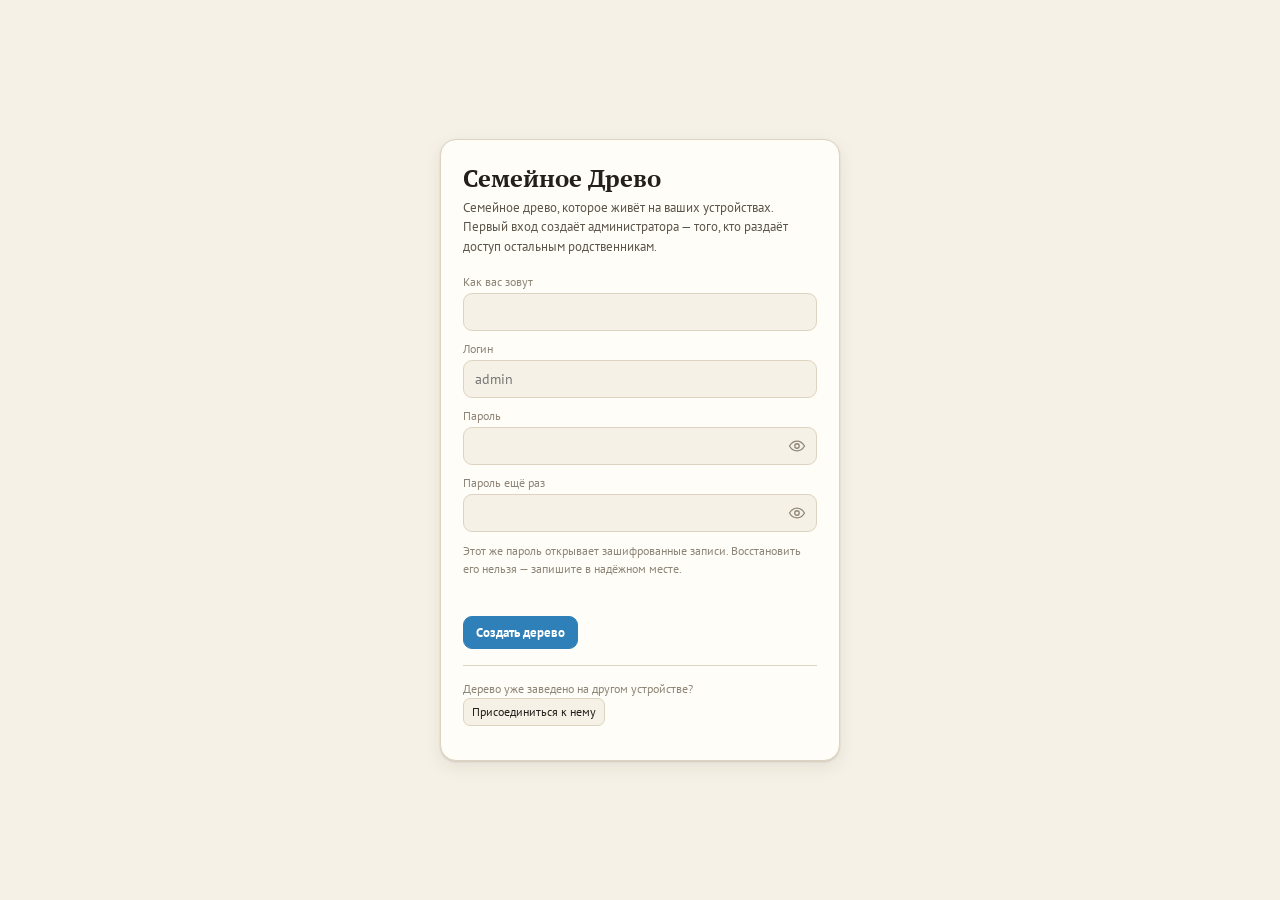
<file: Семейное Древо.html>
<!doctype html>
<html lang="ru">
<head>
<meta charset="utf-8">
<meta name="viewport" content="width=device-width, initial-scale=1, viewport-fit=cover">
<title>Семейное Древо</title>
<meta name="theme-color" content="#2f7fb8">
<link rel="stylesheet" href="https://fonts.googleapis.com/css2?family=PT+Sans:wght@400;700&family=PT+Serif:wght@400;700&family=PT+Mono&display=swap">
<style>/* Семейное Древо — оформление.
   Композиция: верхняя панель → вкладки → полотно во всю высоту;
   слева выдвижная карточка персоны, справа внизу переключатель вида дерева. */

:root {
  /* бумага и чернила: палитра старого семейного альбома */
  --paper:        #f6f1e6;
  --paper-2:      #fffdf8;
  --ink:          #241f1a;
  --ink-soft:     #5d554a;
  --ink-faint:    #8d8577;
  --line:         #ddd3c0;
  --accent:       #2f7fb8;
  --accent-ink:   #ffffff;
  --male:         #cde6f7;
  --male-top:     #eaf5fd;
  --male-bot:     #afd4ee;
  --male-edge:    #6aa9d4;
  --female:       #fbd3e2;
  --female-top:   #fdeef4;
  --female-bot:   #f4b8ce;
  --female-edge:  #dd8fae;
  --neutral:      #ece7dc;
  --neutral-top:  #f7f4ec;
  --neutral-bot:  #ded7c8;
  --neutral-edge: #bdb3a1;
  --mourn:        #15120f;
  --line-tree:    #a69c89;
  --good:         #3f7d5a;
  --warn:         #a9741f;
  --bad:          #a4402f;
  --shadow:       0 1px 2px rgba(40,32,20,.14), 0 6px 18px rgba(40,32,20,.08);
  --radius:       10px;

  --font-display: "PT Serif", Georgia, "Times New Roman", serif;
  --font-body:    "PT Sans", "Segoe UI", system-ui, -apple-system, sans-serif;
  --font-data:    "PT Mono", ui-monospace, "SF Mono", Consolas, monospace;
  --ui-size:      14px;
  --tab-size:     14px;
  --icon-size:    17px;
  --tree-bg:      var(--paper);
  color-scheme: light;
}

@media (prefers-color-scheme: dark) {
  :root:not([data-theme="light"]) {
    --paper:        #1a1714;
    --paper-2:      #221e1a;
    --ink:          #ece5d9;
    --ink-soft:     #b3a998;
    --ink-faint:    #837a6c;
    --line:         #3a342c;
    --accent:       #5fa8dc;
    --accent-ink:   #10212c;
    --male:         #1d3444;
    --male-top:     #27465c;
    --male-bot:     #16262f;
    --male-edge:    #3f6f93;
    --female:       #3c2230;
    --female-top:   #4e2d3f;
    --female-bot:   #2d1924;
    --female-edge:  #8d5570;
    --neutral:      #2a251f;
    --neutral-top:  #38322a;
    --neutral-bot:  #1f1b16;
    --neutral-edge: #4d463c;
    --mourn:        #000000;
    --line-tree:    #6b6353;
    --good:         #6fae89;
    --warn:         #d3a55c;
    --bad:          #d47a68;
    --shadow:       0 1px 2px rgba(0,0,0,.4), 0 6px 20px rgba(0,0,0,.35);
    color-scheme: dark;
  }
}
:root[data-theme="dark"] {
  --paper:        #1a1714;
  --paper-2:      #221e1a;
  --ink:          #ece5d9;
  --ink-soft:     #b3a998;
  --ink-faint:    #837a6c;
  --line:         #3a342c;
  --accent:       #5fa8dc;
  --accent-ink:   #10212c;
  --male:         #1d3444;
  --male-top:     #27465c;
  --male-bot:     #16262f;
  --male-edge:    #3f6f93;
  --female:       #3c2230;
  --female-top:   #4e2d3f;
  --female-bot:   #2d1924;
  --female-edge:  #8d5570;
  --neutral:      #2a251f;
  --neutral-top:  #38322a;
  --neutral-bot:  #1f1b16;
  --neutral-edge: #4d463c;
  --mourn:        #000000;
  --line-tree:    #6b6353;
  --good:         #6fae89;
  --warn:         #d3a55c;
  --bad:          #d47a68;
  --shadow:       0 1px 2px rgba(0,0,0,.4), 0 6px 20px rgba(0,0,0,.35);
  color-scheme: dark;
}

* { box-sizing: border-box; }
/* flex и grid перебивают стандартное поведение hidden — возвращаем его */
[hidden] { display: none !important; }
html, body { height: 100%; }
body {
  margin: 0;
  font-family: var(--font-body);
  font-size: var(--ui-size);
  background: var(--paper);
  color: var(--ink);
  -webkit-text-size-adjust: 100%;
  overflow: hidden;
}
button, input, select, textarea { font: inherit; color: inherit; }
button { cursor: pointer; }
h1, h2, h3 { font-family: var(--font-display); font-weight: 700; text-wrap: balance; margin: 0; }
a { color: var(--accent); }

/* ---------- каркас ---------- */
#app { display: flex; flex-direction: column; height: 100%; }

.topbar {
  display: flex; align-items: center; gap: 10px;
  padding-block: 8px;
  padding-left: max(12px, env(safe-area-inset-left, 0px));
  padding-right: max(12px, env(safe-area-inset-right, 0px));
  background: var(--paper-2);
  border-bottom: 1px solid var(--line);
  flex: 0 0 auto;
}
.brand { display: flex; align-items: center; gap: 8px; min-width: 0; }
.brand-mark {
  width: 26px; height: 26px; flex: 0 0 auto; border-radius: 7px;
  background: var(--accent); color: var(--accent-ink);
  display: grid; place-items: center; font-family: var(--font-display); font-weight: 700; font-size: 15px;
}
.brand-name { font-family: var(--font-display); font-size: 16px; font-weight: 700; white-space: nowrap; }
.tree-name {
  font-size: 12px; color: var(--ink-faint); white-space: nowrap;
  overflow: hidden; text-overflow: ellipsis;
}

.search-wrap { position: relative; flex: 1 1 auto; max-width: 440px; min-width: 0; }
.search-wrap input {
  width: 100%; padding: 7px 64px 7px 30px;
  border: 1px solid var(--line); border-radius: 999px;
  background: var(--paper); outline: none;
}
.search-wrap input:focus { border-color: var(--accent); box-shadow: 0 0 0 3px rgba(47,127,184,.18); }
.search-ico {
  position: absolute; left: 9px; top: 50%; transform: translateY(-50%);
  color: var(--ink-faint); font-size: 15px; display: flex; pointer-events: none;
}
.search-mic, .search-clear {
  position: absolute; top: 50%; transform: translateY(-50%);
  border: 0; background: transparent; padding: 5px; border-radius: 50%;
  line-height: 0; color: var(--ink-faint); font-size: 15px;
}
.search-mic:hover, .search-clear:hover { background: var(--neutral); color: var(--ink); }
.search-mic { right: 6px; }
.search-mic.rec { color: var(--bad); animation: pulse 1.1s infinite; }
.search-clear { right: 32px; }
@keyframes pulse { 50% { opacity: .35; } }
@media (prefers-reduced-motion: reduce) { .search-mic.rec { animation: none; } }

.results {
  position: absolute; top: calc(100% + 6px); left: 0; right: 0; z-index: 60;
  background: var(--paper-2); border: 1px solid var(--line); border-radius: 12px;
  box-shadow: var(--shadow); max-height: 60vh; overflow: auto; padding: 4px;
}
.results button {
  display: flex; gap: 10px; align-items: center; width: 100%; text-align: left;
  border: 0; background: transparent; padding: 7px 8px; border-radius: 8px;
}
.results button:hover, .results button:focus-visible { background: var(--neutral); }
.results .r-sub { font-size: 12px; color: var(--ink-faint); }

.topbar-right { display: flex; align-items: center; gap: 6px; margin-left: auto; }
.ico { width: 1.25em; height: 1.25em; flex: 0 0 auto; display: block; }

.icon-btn {
  border: 1px solid transparent; background: transparent; color: var(--ink-soft);
  min-width: calc(var(--icon-size) * 2);
  height: calc(var(--icon-size) * 2);
  padding: 0 calc(var(--icon-size) * 0.4);
  border-radius: 9px; display: inline-flex; align-items: center; justify-content: center;
  gap: 6px; font-size: var(--icon-size); line-height: 1;
}
.icon-btn .lbl { font-size: calc(var(--ui-size) * 0.92); font-family: var(--font-body); }
.icon-btn:hover { background: var(--neutral); color: var(--ink); }
.icon-btn.accent { color: var(--accent); border-color: color-mix(in srgb, var(--accent) 35%, transparent); }
.icon-btn.accent:hover { background: color-mix(in srgb, var(--accent) 12%, transparent); color: var(--accent); }
@media (max-width: 1180px) { .icon-btn .lbl { display: none; } }
.who { font-size: 12px; color: var(--ink-faint); white-space: nowrap; }
.who b { color: var(--ink); font-weight: 700; }

/* ---------- вкладки ---------- */
.tabs {
  display: flex; align-items: stretch; gap: 2px; overflow-x: auto; flex: 0 0 auto;
  padding-left: max(8px, env(safe-area-inset-left, 0px));
  padding-right: max(8px, env(safe-area-inset-right, 0px));
  background: var(--paper-2); border-bottom: 1px solid var(--line);
  scrollbar-width: thin;
}
.tabs button {
  border: 0; background: transparent; color: var(--ink-soft);
  padding: 9px 14px; font-size: var(--tab-size); white-space: nowrap;
  border-bottom: 2px solid transparent; display: flex; align-items: center; gap: 6px;
}
.tabs button[aria-selected="true"] { color: var(--ink); border-bottom-color: var(--accent); font-weight: 700; }
.tabs .tab-add { color: var(--ink-faint); font-size: 16px; padding-inline: 10px; }
.tabs .tab-close { font-size: 12px; opacity: .5; }

/* ---------- панели ---------- */
.panes { position: relative; flex: 1 1 auto; min-height: 0; }
.pane { position: absolute; inset: 0; display: none; }
.pane.active { display: block; }
.pane-scroll { position: absolute; inset: 0; overflow: auto;
  padding-block: 16px;
  padding-left: max(16px, env(safe-area-inset-left, 0px));
  padding-right: max(16px, env(safe-area-inset-right, 0px));
}

/* ---------- полотно дерева ---------- */
#treeHost {
  position: absolute; inset: 0; overflow: hidden; touch-action: none;
  background: var(--tree-bg);
  cursor: grab;
}
/* своя картинка под деревом; приглушается слоем цвета сверху */
#treeBgImage {
  position: absolute; inset: 0; pointer-events: none;
  background-position: center; background-repeat: no-repeat;
  background-size: cover;
}
#treeBgImage.tile { background-repeat: repeat; background-size: auto; }
#treeBgImage::after {
  content: ""; position: absolute; inset: 0;
  background: var(--tree-bg); opacity: var(--tree-fade, .35);
}
#treeHost.grid {
  background:
    radial-gradient(circle at 1px 1px, var(--line) 1px, transparent 0) 0 0/28px 28px,
    var(--tree-bg);
}
#treeHost.grabbing { cursor: grabbing; }
#treeCanvas, #treeLines { position: absolute; left: 0; top: 0; transform-origin: 0 0; }
#treeLines { pointer-events: none; }
.lnk-parent, .lnk-couple {
  fill: none; stroke: var(--line-tree); stroke-width: 2;
  shape-rendering: crispEdges;          /* линии строго по осям — без размытия */
}
.lnk-couple { stroke: var(--accent); opacity: .6; }

.node {
  position: absolute; display: flex; align-items: center; gap: 8px;
  padding: 6px 8px;
  background: linear-gradient(170deg, var(--neutral-top) 0%, var(--neutral) 58%, var(--neutral-bot) 100%);
  border: 1px solid var(--neutral-edge);
  box-shadow: var(--shadow);
  transition: box-shadow .12s, transform .12s;
}
.node:hover { transform: translateY(-1px); box-shadow: 0 2px 4px rgba(40,32,20,.2), 0 10px 24px rgba(40,32,20,.14); }
.node.sex-m {
  background: linear-gradient(170deg, var(--male-top) 0%, var(--male) 58%, var(--male-bot) 100%);
  border-color: var(--male-edge);
}
.node.sex-f {
  background: linear-gradient(170deg, var(--female-top) 0%, var(--female) 58%, var(--female-bot) 100%);
  border-color: var(--female-edge);
}
/* раскрыта карточка этого человека — пометка снимается при закрытии */
.node.is-open { outline: 2px solid var(--accent); outline-offset: 1px; }

/* Траурная лента: человека нет в живых. Лежит на верхнем левом углу
   фотокарточки под 45°, обрезается её же формой — поэтому видна и при
   круглом фото, и при любом скруглении. */
/* Полоса идёт под 45° через верхний левый угол фотокарточки.
   Толщина и отступ от угла настраиваются: --mourn-w и --mourn-gap. */
.node-ph .mourn-corner,
.pv-ph .mourn-corner,
.sheet-ph .mourn-corner {
  position: absolute; left: 0; top: 0; right: 0; bottom: 0;
  pointer-events: none; z-index: 3;
  background: linear-gradient(135deg,
    transparent 0 var(--mourn-gap, 0px),
    var(--mourn) var(--mourn-gap, 0px),
    var(--mourn) calc(var(--mourn-gap, 0px) + var(--mourn-w, 14px)),
    transparent calc(var(--mourn-gap, 0px) + var(--mourn-w, 14px)));
}
/* Если фотокарточка отключена, лента ложится на угол самого эскиза. */
.node-mourn {
  position: absolute; inset: 0; border-radius: inherit;
  overflow: hidden; pointer-events: none; z-index: 4;
}
.node-mourn::before {
  content: ""; position: absolute; left: 0; top: 0; width: 70px; height: 70px;
  background: linear-gradient(135deg,
    transparent 0 var(--mourn-gap, 0px),
    var(--mourn) var(--mourn-gap, 0px),
    var(--mourn) calc(var(--mourn-gap, 0px) + var(--mourn-w, 14px)),
    transparent calc(var(--mourn-gap, 0px) + var(--mourn-w, 14px)));
}

.node-ph {
  flex: 0 0 auto; background: var(--paper-2) center/cover no-repeat;
  border: 1px solid rgba(0,0,0,.08); position: relative; overflow: hidden;
}
.node-ph .ico { width: 72%; height: 72%; margin: 14%; color: var(--ink-faint); opacity: .45; }
.node-ph.has-img .ico { display: none; }
.node-txt { min-width: 0; flex: 1 1 auto; overflow: hidden; }
.node-name { font-weight: 700; line-height: 1.2; overflow: hidden; display: -webkit-box; -webkit-line-clamp: 3; -webkit-box-orient: vertical; }
.node-years { color: var(--ink-soft); font-family: var(--font-data); margin-top: 2px; }
.node-lock { position: absolute; top: 2px; right: 3px; line-height: 0; opacity: .65; }
.node-plus {
  position: absolute; left: 50%; bottom: -11px; transform: translateX(-50%);
  width: 22px; height: 22px; border-radius: 50%; border: 1px solid var(--good);
  background: var(--paper-2); color: var(--good); line-height: 0;
  display: grid; place-items: center; padding: 0; z-index: 3;
  box-shadow: 0 1px 3px rgba(0,0,0,.25); opacity: 0; transition: opacity .12s;
}
.node-plus .ico { width: 14px; height: 14px; }
.node-plus:hover { background: var(--good); color: var(--paper-2); }
.node:hover .node-plus, .node-plus:focus-visible { opacity: 1; }
@media (pointer: coarse) { .node-plus { opacity: .92; } }

/* плавающие кнопки вида дерева — справа внизу */
.viewdock {
  position: absolute; z-index: 30;
  right: calc(12px + env(safe-area-inset-right, 0px));
  bottom: calc(12px + env(safe-area-inset-bottom, 0px));
  display: flex; gap: 6px; background: var(--paper-2);
  border: 1px solid var(--line); border-radius: 12px; padding: 4px; box-shadow: var(--shadow);
}
.viewdock button {
  border: 0; background: transparent; color: var(--ink-soft);
  padding: 7px 10px; border-radius: 9px; font-size: 13px;
  display: flex; align-items: center; gap: 6px;
}
.viewdock button[aria-pressed="true"] { background: var(--accent); color: var(--accent-ink); }
.zoomdock {
  position: absolute; z-index: 30;
  right: calc(12px + env(safe-area-inset-right, 0px));
  bottom: calc(62px + env(safe-area-inset-bottom, 0px));
  display: flex; flex-direction: column; gap: 4px;
}
.zoomdock button {
  width: 34px; height: 34px; border-radius: 9px; border: 1px solid var(--line);
  background: var(--paper-2); color: var(--ink-soft); box-shadow: var(--shadow);
  font-size: 15px; display: grid; place-items: center;
}
.zoomdock button:hover { color: var(--ink); background: var(--neutral); }

/* ---------- карточка персоны ---------- */
.sheet {
  position: absolute; z-index: 50; background: var(--paper-2);
  border: 1px solid var(--line); box-shadow: var(--shadow);
  display: flex; flex-direction: column;
  left: max(10px, env(safe-area-inset-left, 0px)); top: 10px; bottom: 10px; width: 370px;
  border-radius: 14px; overflow: hidden;
}
.sheet[hidden] { display: none !important; }
@media (max-width: 760px) {
  .sheet { left: 0; right: 0; width: auto; top: auto; height: 76%; border-radius: 16px 16px 0 0; bottom: 0; }
}
.sheet-head {
  display: flex; gap: 10px; align-items: flex-start; padding: 12px;
  border-bottom: 1px solid var(--line); flex: 0 0 auto;
}
.sheet-ph {
  width: 64px; height: 64px; border-radius: 10px; flex: 0 0 auto;
  background: var(--neutral) center/cover no-repeat; border: 1px solid var(--line);
  display: grid; place-items: center; font-size: 24px; color: var(--ink-faint);
}
.sheet-title { font-family: var(--font-display); font-size: 17px; line-height: 1.25; }
.sheet-sub { font-size: 12px; color: var(--ink-faint); margin-top: 3px; font-family: var(--font-data); }
.sheet-body { flex: 1 1 auto; overflow: auto; padding: 12px; }
.sheet-tabs { display: flex; flex-wrap: wrap; gap: 2px 0; padding: 0 10px; border-bottom: 1px solid var(--line); flex: 0 0 auto; }
.sheet-tabs button {
  border: 0; background: transparent; color: var(--ink-soft); padding: 8px 10px;
  font-size: 13px; border-bottom: 2px solid transparent; white-space: nowrap;
}
.sheet-tabs button[aria-selected="true"] { color: var(--ink); border-bottom-color: var(--accent); font-weight: 700; }

/* Название сверху, поле под ним во всю ширину: длинные значения
   (адрес, место, имя) помещаются целиком. */
.row { display: grid; grid-template-columns: 1fr; gap: 3px; margin-bottom: 10px; }
.row > label {
  font-size: 11px; letter-spacing: .04em; text-transform: uppercase;
  color: var(--ink-faint); padding: 0;
}
.row input:not([type=checkbox]):not([type=radio]),
.row select, .row textarea, .field-val {
  width: 100%; min-width: 0; padding: 7px 9px; border: 1px solid var(--line);
  border-radius: 8px; background: var(--paper); outline: none;
}
.row input:not([type=checkbox]):focus, .row select:focus, .row textarea:focus {
  border-color: var(--accent); box-shadow: 0 0 0 3px rgba(47,127,184,.16);
}
.row textarea { min-height: 70px; resize: vertical; }

/* Галочки и переключатели: свой размер, без растягивания на всю строку */
input[type=checkbox], input[type=radio] {
  width: 17px; height: 17px; flex: 0 0 auto; margin: 0;
  accent-color: var(--accent); cursor: pointer;
}
.row input[type=checkbox] { margin-top: 3px; }
label.inline { cursor: pointer; }
.inline { display: flex; gap: 6px; align-items: center; }
.inline > * { min-width: 0; }

.btn {
  border: 1px solid var(--line); background: var(--paper); color: var(--ink);
  padding: 7px 12px; border-radius: 9px; font-size: 13px; display: inline-flex; align-items: center; gap: 6px;
}
.btn:hover { background: var(--neutral); }
.btn-primary { background: var(--accent); border-color: var(--accent); color: var(--accent-ink); font-weight: 700; }
.btn-primary:hover { filter: brightness(1.07); background: var(--accent); }
.btn-danger { color: var(--bad); border-color: var(--bad); background: transparent; }
.btn-sm { padding: 4px 8px; font-size: 12px; border-radius: 7px; }
.btn-row { display: flex; flex-wrap: wrap; gap: 6px; margin-top: 10px; }

.chip {
  display: inline-flex; align-items: center; gap: 5px; padding: 3px 9px;
  border-radius: 999px; background: var(--neutral); font-size: 12px; color: var(--ink-soft);
}
.chip.lock { background: color-mix(in srgb, var(--warn) 18%, transparent); color: var(--warn); }

.sect-title {
  font-size: 11px; letter-spacing: .09em; text-transform: uppercase;
  color: var(--ink-faint); margin: 14px 0 7px;
}
.sect-title:first-child { margin-top: 0; }

.media-grid { display: grid; grid-template-columns: repeat(auto-fill, minmax(84px, 1fr)); gap: 7px; }
.media-tile {
  position: relative; aspect-ratio: 1; border-radius: 9px; overflow: hidden;
  border: 1px solid var(--line); background: var(--neutral) center/cover no-repeat;
  display: grid; place-items: center; font-size: 22px; color: var(--ink-faint); padding: 0;
}
.media-tile .m-name {
  position: absolute; inset: auto 0 0 0; background: rgba(0,0,0,.55); color: #fff;
  font-size: 10px; padding: 2px 4px; white-space: nowrap; overflow: hidden; text-overflow: ellipsis;
}
.media-tile .m-lock { position: absolute; top: 3px; right: 3px; font-size: 11px; }

.list { display: flex; flex-direction: column; gap: 6px; }
.list-item {
  display: flex; gap: 9px; align-items: center; padding: 8px 10px;
  border: 1px solid var(--line); border-radius: 10px; background: var(--paper);
}
.list-item .li-main { flex: 1 1 auto; min-width: 0; }
.list-item .li-sub { font-size: 12px; color: var(--ink-faint); }
.mini-ph {
  width: 34px; height: 34px; border-radius: 8px; flex: 0 0 auto;
  background: var(--neutral) center/cover no-repeat; display: grid; place-items: center;
  font-size: 15px; color: var(--ink-faint); border: 1px solid var(--line);
}
.mini-ph .ico { width: 20px; height: 20px; }
.sheet-ph { position: relative; overflow: hidden; }
.sheet-ph .ico { width: 34px; height: 34px; opacity: .45; }
.media-tile .ico { width: 26px; height: 26px; }
.m-lock .ico { width: 13px; height: 13px; }
.node-lock .ico { width: 11px; height: 11px; }
.tab-close .ico { width: 12px; height: 12px; vertical-align: -1px; }
.mic-btn { padding: 5px 7px; line-height: 0; }
.btn .ico { width: 1.1em; height: 1.1em; }

/* ---------- модальные окна ---------- */
.modal-back {
  position: fixed; inset: 0; z-index: 100; background: rgba(20,14,8,.45);
  display: grid; place-items: center; padding: 16px;
}
.modal-back[hidden] { display: none !important; }
.modal {
  background: var(--paper-2); border: 1px solid var(--line); border-radius: 14px;
  box-shadow: var(--shadow); width: min(560px, 100%); max-height: 88vh;
  display: flex; flex-direction: column; overflow: hidden;
}
/* настройки шире: иначе ползунки и образец тесно жмутся друг к другу */
.modal.wide { width: min(880px, 100%); max-height: 92vh; }
/* вкладки настроек закреплены, прокручивается только содержимое */
.modal.wide .modal-body {
  padding: 0; display: flex; flex-direction: column; overflow: hidden; min-height: 0;
}
.modal.wide #setTabs {
  flex: 0 0 auto; margin: 0; padding: 0 15px;
  border-bottom: 1px solid var(--line); background: var(--paper-2);
}
.modal.wide #setBody {
  flex: 1 1 auto; overflow: auto; min-height: 0;
  padding: 0 15px 15px;
}
.modal-head { padding: 13px 15px; border-bottom: 1px solid var(--line); display: flex; align-items: center; gap: 10px; }
.modal-head h2 { font-size: 16px; flex: 1 1 auto; }
.modal-body { padding: 15px; overflow: auto; }
.modal-foot { padding: 11px 15px; border-top: 1px solid var(--line); display: flex; gap: 8px; justify-content: flex-end; flex-wrap: wrap; }

/* ---------- экран входа ---------- */
.gate {
  position: fixed; inset: 0; z-index: 200; display: grid; place-items: center;
  background: var(--paper);
  padding-block: 24px;
  padding-left: max(16px, env(safe-area-inset-left, 0px));
  padding-right: max(16px, env(safe-area-inset-right, 0px));
  overflow: auto;
}
.gate[hidden] { display: none !important; }
.gate-card {
  width: min(400px, 100%); background: var(--paper-2); border: 1px solid var(--line);
  border-radius: 16px; padding: 22px; box-shadow: var(--shadow);
}
.gate h1 { font-size: 24px; margin-bottom: 4px; }
.gate .lede { color: var(--ink-soft); font-size: 13px; margin: 0 0 18px; line-height: 1.5; }
.gate label { display: block; font-size: 12px; color: var(--ink-faint); margin: 10px 0 4px; }
.gate input {
  width: 100%; padding: 9px 11px; border: 1px solid var(--line);
  border-radius: 9px; background: var(--paper); outline: none;
}
.gate input:focus { border-color: var(--accent); box-shadow: 0 0 0 3px rgba(47,127,184,.18); }
.gate .err { color: var(--bad); font-size: 12px; min-height: 16px; margin-top: 8px; }
.gate .alt { margin-top: 14px; display: flex; gap: 8px; flex-wrap: wrap; }

/* ---------- фото, изменения, календарь, карта ---------- */
.photo-wall { display: grid; grid-template-columns: repeat(auto-fill, minmax(132px, 1fr)); gap: 9px; }
.photo-wall .media-tile { aspect-ratio: 4/3; }

.change {
  display: flex; gap: 10px; padding: 9px 11px; border-bottom: 1px solid var(--line); align-items: flex-start;
}
.change:last-child { border-bottom: 0; }
.change .c-dot {
  width: 8px; height: 8px; border-radius: 50%; flex: 0 0 auto; margin-top: 6px; background: var(--accent);
}
.change.add .c-dot { background: var(--good); }
.change.delete .c-dot { background: var(--bad); }
.change.media .c-dot { background: var(--warn); }
.change .c-meta { font-size: 12px; color: var(--ink-faint); font-family: var(--font-data); }

.cal-day {
  display: flex; gap: 10px; align-items: center; padding: 9px 11px;
  border: 1px solid var(--line); border-radius: 10px; background: var(--paper); margin-bottom: 7px;
}
.cal-when {
  flex: 0 0 auto; width: 62px; text-align: center; font-family: var(--font-data);
  font-size: 12px; color: var(--ink-soft); line-height: 1.3;
}
.cal-when b { display: block; font-size: 17px; color: var(--ink); }
.cal-soon { color: var(--good); font-weight: 700; }

#mapCanvas, .map-host {
  position: relative; width: 100%; height: 100%; overflow: hidden;
  background: var(--neutral); touch-action: none; cursor: grab;
  user-select: none; -webkit-user-select: none;
}
.map-tile { -webkit-user-drag: none; user-drag: none; pointer-events: none; }
#mapCanvas.grabbing { cursor: grabbing; }
.map-tile { position: absolute; width: 256px; height: 256px; }
.map-pin {
  position: absolute; width: 20px; height: 20px; margin: -20px 0 0 -10px;
  border-radius: 50% 50% 50% 0; transform: rotate(-45deg);
  border: 2px solid var(--paper-2); box-shadow: 0 1px 4px rgba(0,0,0,.4); padding: 0;
}
.map-pin.birth { background: var(--good); }
.map-pin.death { background: var(--ink-soft); }
.map-pin.event { background: var(--warn); }
.map-attr {
  position: absolute; right: 4px; bottom: 2px; font-size: 10px;
  background: rgba(255,255,255,.8); color: #333; padding: 1px 5px; border-radius: 4px;
}
.map-ctl { position: absolute; left: 10px; top: 10px; display: flex; flex-direction: column; gap: 4px; z-index: 5; }
.map-ctl .btn { width: 32px; height: 32px; padding: 0; display: grid; place-items: center; }

/* панель над картой выбора точки */
.map-tools {
  position: absolute; z-index: 6; left: 50px; right: 10px; top: 10px;
  display: flex; gap: 6px; align-items: center;
}
.map-tools input {
  flex: 1 1 auto; min-width: 0; padding: 7px 10px; border: 1px solid var(--line);
  border-radius: 9px; background: var(--paper-2); outline: none;
}
.map-tools input:focus { border-color: var(--accent); box-shadow: 0 0 0 3px rgba(47,127,184,.18); }
.map-tools .btn { background: var(--paper-2); }
.map-hits {
  position: absolute; z-index: 7; left: 50px; right: 10px; top: 50px;
  background: var(--paper-2); border: 1px solid var(--line); border-radius: 10px;
  box-shadow: var(--shadow); max-height: 220px; overflow: auto; padding: 4px;
}
.map-hits[hidden] { display: none !important; }
.map-hits button {
  display: block; width: 100%; text-align: left; border: 0; background: transparent;
  padding: 7px 9px; border-radius: 7px; font-size: 13px;
}
.map-hits button:hover { background: var(--neutral); }
.map-pick-wrap { position: relative; border: 1px solid var(--line); border-radius: 10px; overflow: hidden; }
.map-pick-wrap.full {
  position: fixed; inset: 0; z-index: 140; border-radius: 0; border: 0;
}
.map-crosshair {
  position: absolute; left: 50%; top: 50%; width: 28px; height: 28px; margin: -14px 0 0 -14px;
  pointer-events: none; z-index: 5; opacity: .5; color: var(--ink);
}

/* ---------- настройки ---------- */
.set-grid { display: grid; gap: 14px; grid-template-columns: repeat(auto-fit, minmax(260px, 1fr)); }
.set-card { border: 1px solid var(--line); border-radius: 12px; padding: 14px; background: var(--paper-2); }
.set-card h3 { font-size: 14px; margin-bottom: 10px; }
.set-row { display: grid; grid-template-columns: 1fr auto; gap: 8px; align-items: center; margin-bottom: 9px; font-size: 13px; }
.set-row input[type=range] { width: 120px; }
.set-row output { font-family: var(--font-data); font-size: 12px; color: var(--ink-faint); min-width: 38px; text-align: right; }
.swatches { display: flex; gap: 6px; flex-wrap: wrap; }
.swatch { width: 26px; height: 26px; border-radius: 7px; border: 2px solid transparent; padding: 0; }
.swatch[aria-pressed="true"] { border-color: var(--ink); }

.preview-node {
  display: inline-flex; align-items: center; gap: 8px; padding: 6px 8px;
  background: var(--male); border: 1px solid var(--male-edge); box-shadow: var(--shadow);
}

.empty { color: var(--ink-faint); font-size: 13px; text-align: center; padding: 34px 16px; line-height: 1.6; }
.toast {
  position: fixed; z-index: 300; left: 50%; transform: translateX(-50%);
  bottom: calc(22px + env(safe-area-inset-bottom, 0px));
  background: var(--ink); color: var(--paper); padding: 9px 15px; border-radius: 10px;
  font-size: 13px; box-shadow: var(--shadow); max-width: 90vw;
}
.toast[hidden] { display: none !important; }

.note { font-size: 12px; color: var(--ink-faint); line-height: 1.5; }
.sr { position: absolute; width: 1px; height: 1px; overflow: hidden; clip: rect(0 0 0 0); }
:focus-visible { outline: 2px solid var(--accent); outline-offset: 2px; }
table.data { width: 100%; border-collapse: collapse; font-size: 13px; }
table.data th, table.data td { text-align: left; padding: 6px 8px; border-bottom: 1px solid var(--line); }
table.data th { font-size: 11px; text-transform: uppercase; letter-spacing: .06em; color: var(--ink-faint); font-weight: 400; }

/* ---------- узкие экраны ---------- */
@media (max-width: 720px) {
  .brand-name, .tree-name { display: none; }
  .who { display: none; }
  .topbar { gap: 7px; }
  .icon-btn { width: 32px; height: 32px; font-size: 15px; }
  .viewdock button { padding: 7px 9px; font-size: 12px; }
  .viewdock button .lbl { display: none; }
}
@media (max-width: 420px) {
  #btnCalendar, #btnMap { display: none; }
  .viewdock { right: 8px; bottom: calc(8px + env(safe-area-inset-bottom, 0px)); }
  .zoomdock { bottom: calc(56px + env(safe-area-inset-bottom, 0px)); right: 8px; }
}

/* ---------- значок синхронизации ---------- */
#btnSync.spin .ico { animation: sync-spin 1.1s linear infinite; }
#btnSync.spin { color: var(--accent); }
#btnSync.bad { color: var(--warn); }
@keyframes sync-spin { to { transform: rotate(360deg); } }
@media (prefers-reduced-motion: reduce) { #btnSync.spin .ico { animation: none; } #btnSync.spin { opacity: .6; } }
.set-card details summary { outline-offset: 3px; }
.set-card ol { margin: 8px 0 0; }

/* ---------- приглашение в пустом дереве ---------- */
.tree-empty {
  position: absolute; inset: 0; z-index: 4;
  display: grid; place-items: center;
  padding-block: 24px;
  padding-left: max(16px, env(safe-area-inset-left, 0px));
  padding-right: max(16px, env(safe-area-inset-right, 0px));
  pointer-events: none;
}
.tree-empty[hidden] { display: none !important; }
.tree-empty > div {
  pointer-events: auto; text-align: center; max-width: 420px;
  background: var(--paper-2); border: 1px solid var(--line);
  border-radius: 16px; padding: 26px 22px; box-shadow: var(--shadow);
}
.tree-empty h2 { font-size: 19px; margin-bottom: 8px; }
.tree-empty p { color: var(--ink-soft); font-size: 13px; line-height: 1.6; margin: 0 0 16px; }
.tree-empty .ico { width: 42px; height: 42px; color: var(--accent); margin: 0 auto 12px; }
.tree-empty .btn-row { justify-content: center; }

/* ---------- живой образец окошка в настройках ---------- */
.preview-stage {
  border: 1px solid var(--line); border-radius: 12px;
  padding: 20px 14px; display: grid; place-items: center; gap: 12px;
  min-height: 132px; overflow: hidden;
}
.preview-stage .pv-row { display: flex; gap: 14px; align-items: center; flex-wrap: wrap; justify-content: center; }
.pv-node {
  position: relative; display: flex; align-items: center; gap: 8px; padding: 6px 8px;
  border: 1px solid var(--neutral-edge);
  background: linear-gradient(170deg, var(--neutral-top) 0%, var(--neutral) 58%, var(--neutral-bot) 100%);
  box-shadow: var(--shadow); flex: 0 0 auto;
}
.pv-node.m {
  background: linear-gradient(170deg, var(--male-top) 0%, var(--male) 58%, var(--male-bot) 100%);
  border-color: var(--male-edge);
}
.pv-node.f {
  background: linear-gradient(170deg, var(--female-top) 0%, var(--female) 58%, var(--female-bot) 100%);
  border-color: var(--female-edge);
}

.pv-txt { overflow: hidden; }
.pv-ph {
  position: relative;        /* без этого лента ложилась не на фото, а на весь эскиз */
  flex: 0 0 auto; background: var(--paper-2); border: 1px solid rgba(0,0,0,.08);
  display: grid; place-items: center; color: var(--ink-faint); overflow: hidden;
}
.pv-ph .ico { width: 72%; height: 72%; opacity: .45; }
.pv-txt { min-width: 0; }
.pv-name { font-weight: 700; line-height: 1.2; }
.pv-years { color: var(--ink-soft); font-family: var(--font-data); margin-top: 2px; }
.preview-hint { font-size: 11px; color: var(--ink-faint); text-align: center; }

/* ---------- выбор цвета ---------- */
.color-pick { display: flex; gap: 8px; align-items: center; flex-wrap: wrap; }
.color-pick input[type=color] {
  width: 34px; height: 28px; padding: 0; border: 1px solid var(--line);
  border-radius: 7px; background: transparent; cursor: pointer;
}

/* ---------- строка журнала с удалением ---------- */
.change { position: relative; }
.change .c-del {
  opacity: 0; border: 0; background: transparent; color: var(--ink-faint);
  padding: 4px; border-radius: 7px; line-height: 0; flex: 0 0 auto; align-self: center;
}
.change:hover .c-del, .change .c-del:focus-visible { opacity: 1; }
.change .c-del:hover { color: var(--bad); background: color-mix(in srgb, var(--bad) 12%, transparent); }
@media (pointer: coarse) { .change .c-del { opacity: .65; } }

/* ---------- настройки на узком экране ---------- */
@media (max-width: 560px) {
  .set-row {
    grid-template-columns: 1fr;
    justify-items: start;
    gap: 5px;
    padding-bottom: 4px;
    border-bottom: 1px solid var(--line);
  }
  .set-row:last-child { border-bottom: 0; }
  .set-row > span:first-child { color: var(--ink-faint); font-size: 12px; }
  .set-row input[type=range] { width: 100%; max-width: 260px; }
  .set-row .inline { width: 100%; }
  .set-row select { max-width: 100%; }
  .color-pick { width: 100%; }
}

/* ---------- полоса сохранения в карточке ---------- */
.sheet-bar {
  flex: 0 0 auto; display: flex; align-items: center; gap: 8px;
  padding: 9px 12px; border-top: 1px solid var(--line);
  background: color-mix(in srgb, var(--warn) 12%, var(--paper-2));
}
.sheet-bar .bar-count { flex: 1 1 auto; font-size: 12px; color: var(--ink-soft); min-width: 0; }

/* ---------- строка «на карте» ---------- */
.map-row { display: flex; flex-wrap: wrap; gap: 6px; align-items: center; }
.map-link {
  display: inline-flex; align-items: center; gap: 5px; text-decoration: none;
  border: 1px solid var(--line); border-radius: 8px; padding: 5px 9px;
  font-size: 13px; background: var(--paper);
}
.map-link:hover { background: var(--neutral); }
.map-link .ico { width: 14px; height: 14px; }
.map-coord { font-family: var(--font-data); font-size: 11px; color: var(--ink-faint); }

/* ---------- настройки: образец остаётся на виду ---------- */
.set-sticky {
  position: sticky; top: 0; z-index: 4;
  background: var(--paper-2);
  padding-top: 14px; margin: 0 0 14px;
}
.set-sticky .set-card { margin: 0; }
.set-sticky::after {
  content: ""; position: absolute; left: 0; right: 0; bottom: -14px; height: 14px;
  background: linear-gradient(var(--paper-2), transparent);
  pointer-events: none;
}
@media (min-width: 900px) {
  .modal.wide .set-grid-2 {
    display: grid; grid-template-columns: 1fr 1fr; gap: 14px; align-items: start;
  }
}

/* ---------- сортируемые таблицы ---------- */
table.data th.sortable { cursor: pointer; user-select: none; white-space: nowrap; }
table.data th.sortable:hover { color: var(--ink); }
table.data th .sort-mark { opacity: .45; margin-left: 4px; font-size: 10px; }
table.data th[aria-sort] { color: var(--ink); font-weight: 700; }
table.data th[aria-sort] .sort-mark { opacity: 1; color: var(--accent); }
table.data tbody tr:hover { background: var(--neutral); }
.table-wrap { overflow-x: auto; border: 1px solid var(--line); border-radius: 12px; background: var(--paper-2); }
.table-wrap table.data { min-width: 560px; }
.sort-bar { display: flex; gap: 6px; flex-wrap: wrap; align-items: center; margin: 0 0 12px; }

.sort-bar .btn[aria-pressed="true"] {
  background: var(--accent); border-color: var(--accent); color: var(--accent-ink); font-weight: 700;
}
.chip.add { background: color-mix(in srgb, var(--good) 18%, transparent); color: var(--good); }
.chip.delete { background: color-mix(in srgb, var(--bad) 16%, transparent); color: var(--bad); }
.chip.media { background: color-mix(in srgb, var(--warn) 18%, transparent); color: var(--warn); }

/* адрес: широкое поле на несколько строк */
.field-wide {
  width: 100%; margin-top: 5px; padding: 7px 9px; min-height: 46px;
  border: 1px solid var(--line); border-radius: 8px; background: var(--paper);
  outline: none; resize: vertical; line-height: 1.45; font: inherit;
}
.field-wide:focus { border-color: var(--accent); box-shadow: 0 0 0 3px rgba(47,127,184,.16); }

/* ---------- кому видна запись ---------- */
.acl-ctl { display: flex; gap: 6px; align-items: center; flex-wrap: wrap; }
.acl-ctl select { flex: 0 1 auto; width: auto; min-width: 170px; }
.acl-names {
  display: block; margin-top: 3px; font-size: 11px; color: var(--ink-faint);
  overflow-wrap: anywhere;
}
.viewer-list {
  display: flex; flex-direction: column; gap: 4px;
  max-height: 46vh; overflow: auto;
  border: 1px solid var(--line); border-radius: 10px; padding: 5px; background: var(--paper);
}
.viewer-row {
  display: flex; align-items: center; gap: 10px; padding: 7px 9px;
  border-radius: 8px; cursor: pointer;
}
.viewer-row:hover { background: var(--neutral); }
.viewer-row .li-main { display: flex; flex-direction: column; min-width: 0; }
.viewer-row .mini-ph { width: 28px; height: 28px; }
.viewer-row .mini-ph .ico { width: 16px; height: 16px; }

/* ---------- показать пароль ---------- */
.pw-wrap { position: relative; display: block; }
.gate .pw-wrap input, .row .pw-wrap input { width: 100%; padding-right: 40px; }
.pw-eye {
  position: absolute; right: 6px; top: 50%; transform: translateY(-50%);
  border: 0; background: transparent; color: var(--ink-faint);
  padding: 5px; border-radius: 7px; line-height: 0; cursor: pointer;
}
.pw-eye .ico { width: 18px; height: 18px; }
.pw-eye:hover { color: var(--ink); background: var(--neutral); }
</style>
</head>
<body>


<!-- ввод в программу -->
<div class="gate" id="gate"></div>

<div id="app" hidden>
  <header class="topbar">
    <div class="brand">
      <span class="brand-mark" aria-hidden="true">Д</span>
      <span>
        <span class="brand-name">Семейное Древо</span>
        <span class="tree-name" id="treeName"></span>
      </span>
    </div>

    <div class="search-wrap">
      <span class="search-ico" id="qIco" aria-hidden="true"></span>
      <label class="sr" for="q">Поиск по людям и данным</label>
      <input id="q" type="search" placeholder="Имя, место, год, запись…" autocomplete="off">
      <button class="search-clear" id="qClear" type="button" title="Очистить" aria-label="Очистить"></button>
      <button class="search-mic" id="qMic" type="button" title="Найти голосом" aria-label="Найти голосом"></button>
      <div class="results" id="qResults" hidden></div>
    </div>

    <div class="topbar-right">
      <button class="icon-btn accent" id="btnAdd" type="button" title="Добавить человека">
        <span class="lbl">Добавить</span></button>
      <button class="icon-btn" id="btnSync" type="button" title="Синхронизировать" hidden></button>
      <button class="icon-btn" id="btnCalendar" type="button" title="Календарь дат"></button>
      <button class="icon-btn" id="btnMap" type="button" title="Карта мест"></button>
      <button class="icon-btn" id="btnSettings" type="button" title="Настройки">
        <span class="lbl">Настройки</span></button>
      <span class="who" id="who"></span>
      <button class="icon-btn" id="btnLogout" type="button" title="Выйти из программы">
        <span class="lbl">Выйти</span></button>
    </div>
  </header>

  <nav class="tabs" id="tabs" role="tablist"></nav>

  <main class="panes">
    <!-- дерево -->
    <section class="pane active" id="pane-tree">
      <div id="treeHost">
        <div id="treeBgImage" hidden></div>
        <svg id="treeLines" xmlns="http://www.w3.org/2000/svg"></svg>
        <div id="treeCanvas"></div>
      </div>
      <div class="tree-empty" id="treeEmpty" hidden></div>
      <div class="zoomdock">
        <button id="zoomIn" type="button" title="Приблизить" aria-label="Приблизить"></button>
        <button id="zoomOut" type="button" title="Отдалить" aria-label="Отдалить"></button>
        <button id="zoomFit" type="button" title="Вписать всё дерево" aria-label="Вписать всё дерево"></button>
      </div>
      <div class="viewdock" id="viewdock" role="group" aria-label="Вид дерева">
        <button type="button" data-view="vertical" aria-pressed="true" title="Вертикальное дерево"><span class="lbl">Вертикальное</span></button>
        <button type="button" data-view="horizontal" aria-pressed="false" title="Горизонтальное дерево"><span class="lbl">Горизонтальное</span></button>
        <button type="button" data-view="butterfly" aria-pressed="false" title="Вид «бабочка»"><span class="lbl">Бабочка</span></button>
      </div>
      <aside class="sheet" id="sheet" hidden></aside>
    </section>

    <section class="pane" id="pane-photos"><div class="pane-scroll"></div></section>
    <section class="pane" id="pane-changes"><div class="pane-scroll"></div></section>
    <section class="pane" id="pane-calendar"><div class="pane-scroll"></div></section>
    <section class="pane" id="pane-people"><div class="pane-scroll"></div></section>
    <section class="pane" id="pane-notes"><div class="pane-scroll"></div></section>
    <section class="pane" id="pane-map"><div id="mapCanvas"></div></section>
  </main>
</div>

<div class="modal-back" id="modalBack" hidden></div>
<div class="toast" id="toast" hidden></div>


<script>/* Семейное Древо — значки.
   Рисованные, одним цветом, тянутся за размером шрифта кнопки.
   Эмодзи тут не годятся: на разных телефонах они выглядят по-разному,
   а часть из них вообще не читается как действие. */
(function (global) {
  'use strict';

  var P = {
    /* шестерёнку заменяем на ползунки — её узнают увереннее */
    settings: '<line x1="4" y1="7" x2="20" y2="7"/><line x1="4" y1="12" x2="20" y2="12"/>' +
      '<line x1="4" y1="17" x2="20" y2="17"/>' +
      '<circle cx="9" cy="7" r="2.3"/><circle cx="15" cy="12" r="2.3"/><circle cx="8" cy="17" r="2.3"/>',

    /* дверь со стрелкой наружу — «выйти», а не «выключить» */
    logout: '<path d="M14 4H6a2 2 0 0 0-2 2v12a2 2 0 0 0 2 2h8"/>' +
      '<polyline points="17 8 21 12 17 16"/><line x1="21" y1="12" x2="10" y2="12"/>',

    /* микрофон с подставкой — ни с чем не спутать */
    mic: '<rect x="9" y="3" width="6" height="11" rx="3"/>' +
      '<path d="M5.5 11.5a6.5 6.5 0 0 0 13 0"/>' +
      '<line x1="12" y1="18" x2="12" y2="21"/><line x1="8.5" y1="21" x2="15.5" y2="21"/>',

    calendar: '<rect x="3" y="5" width="18" height="16" rx="2"/>' +
      '<line x1="3" y1="10" x2="21" y2="10"/>' +
      '<line x1="8" y1="3" x2="8" y2="7"/><line x1="16" y1="3" x2="16" y2="7"/>' +
      '<circle cx="8.5" cy="14.5" r="1.1" fill="currentColor" stroke="none"/>' +
      '<circle cx="12" cy="14.5" r="1.1" fill="currentColor" stroke="none"/>' +
      '<circle cx="15.5" cy="14.5" r="1.1" fill="currentColor" stroke="none"/>',

    map: '<polygon points="3 6 9 3 15 6 21 3 21 18 15 21 9 18 3 21"/>' +
      '<line x1="9" y1="3" x2="9" y2="18"/><line x1="15" y1="6" x2="15" y2="21"/>',

    pin: '<path d="M12 21s7-6.2 7-11a7 7 0 1 0-14 0c0 4.8 7 11 7 11z"/><circle cx="12" cy="10" r="2.5"/>',

    crosshair: '<circle cx="12" cy="12" r="7"/><line x1="12" y1="1.5" x2="12" y2="5"/>' +
      '<line x1="12" y1="19" x2="12" y2="22.5"/><line x1="1.5" y1="12" x2="5" y2="12"/>' +
      '<line x1="19" y1="12" x2="22.5" y2="12"/>' +
      '<circle cx="12" cy="12" r="1.6" fill="currentColor" stroke="none"/>',

    fullscreen: '<polyline points="8 3 3 3 3 8"/><polyline points="16 3 21 3 21 8"/>' +
      '<polyline points="21 16 21 21 16 21"/><polyline points="3 16 3 21 8 21"/>',

    search: '<circle cx="10.5" cy="10.5" r="6.5"/><line x1="15.5" y1="15.5" x2="21" y2="21"/>',

    eye: '<path d="M2 12s3.8-6.5 10-6.5S22 12 22 12s-3.8 6.5-10 6.5S2 12 2 12z"/>' +
      '<circle cx="12" cy="12" r="3"/>',
    eyeOff: '<path d="M4.5 8.2C2.9 9.8 2 12 2 12s3.8 6.5 10 6.5c1.7 0 3.2-.3 4.5-.9"/>' +
      '<path d="M9.6 5.8c.8-.2 1.6-.3 2.4-.3 6.2 0 10 6.5 10 6.5s-1 1.8-2.8 3.4"/>' +
      '<path d="M9.9 9.9a3 3 0 0 0 4.2 4.2"/><line x1="3" y1="3" x2="21" y2="21"/>',

    /* человек с плюсом — «добавить персону» */
    addPerson: '<circle cx="9" cy="8" r="3.6"/>' +
      '<path d="M2.6 20a6.4 6.4 0 0 1 12.8 0"/>' +
      '<line x1="18.5" y1="6" x2="18.5" y2="13"/><line x1="15" y1="9.5" x2="22" y2="9.5"/>',

    person: '<circle cx="12" cy="8" r="3.8"/><path d="M5 20a7 7 0 0 1 14 0"/>',

    /* Профиль сбоку, лицом влево — как на приложенном образце.
       Заливкой: силуэт читается лучше контура на размере 40 точек.
       Опорные точки лица: нос — самая левая вершина (5.8), подбородок — 10.4. */
    personM:
      '<path d="M13.2 2.8C17 2.8 19 5.4 19 8.6c0 2.4-.7 4.3-2 5.5' +
      'c-1 1-2.7 1.7-4.2 1.5L11.6 15.2 11.9 14.1 11.1 13.4 7.4 12 10.5 10.2' +
      'C10.1 7.4 10.6 2.8 13.2 2.8z"/>' +
      '<path d="M2.6 21.8c.2-2.9 2.4-4.4 5.2-5l3-.7v-2.3l1.2.6c1.3.6 2.8.5 4-.3' +
      'l.3-.2v2.2l3 .7c2.8.6 5 2.1 5.2 5z"/>',

    personF:
      /* та же голова и плечи, плюс волосы, уходящие на спину */
      '<path d="M13.2 2.6c4.4 0 7.2 2.9 7.2 6.9 0 2.2-.45 4-1.35 5.3l1.35 4.5' +
      'c.24.8-.36 1.6-1.2 1.6h-2.6l-1.3-4.9.55-.5c1.5-1.35 2.25-3.2 2.25-5.5' +
      'c0-2.6-1.8-4.5-4.4-4.6z"/>' +
      '<path d="M13.2 2.8C17 2.8 19 5.4 19 8.6c0 2.4-.7 4.3-2 5.5' +
      'c-1 1-2.7 1.7-4.2 1.5L11.6 15.2 11.9 14.1 11.1 13.4 7.4 12 10.5 10.2' +
      'C10.1 7.4 10.6 2.8 13.2 2.8z"/>' +
      '<path d="M2.6 21.8c.2-2.9 2.4-4.4 5.2-5l3-.7v-2.3l1.2.6c1.3.6 2.8.5 4-.3' +
      'l.3-.2v2.2l3 .7c2.8.6 5 2.1 5.2 5z"/>',

    sync: '<path d="M20.5 11a8.5 8.5 0 0 0-14.8-5"/><polyline points="4 3 4 7 8 7"/>' +
      '<path d="M3.5 13a8.5 8.5 0 0 0 14.8 5"/><polyline points="20 21 20 17 16 17"/>',

    close: '<line x1="6" y1="6" x2="18" y2="18"/><line x1="18" y1="6" x2="6" y2="18"/>',
    plus: '<line x1="12" y1="5" x2="12" y2="19"/><line x1="5" y1="12" x2="19" y2="12"/>',
    minus: '<line x1="5" y1="12" x2="19" y2="12"/>',
    expand: '<polyline points="9 3 3 3 3 9"/><polyline points="15 21 21 21 21 15"/>' +
      '<line x1="3" y1="3" x2="10" y2="10"/><line x1="21" y1="21" x2="14" y2="14"/>',
    trash: '<polyline points="4 7 20 7"/><path d="M9 7V4.5h6V7"/>' +
      '<path d="M6 7l1 13h10l1-13"/><line x1="10" y1="11" x2="10" y2="17"/>' +
      '<line x1="14" y1="11" x2="14" y2="17"/>',
    photo: '<rect x="3" y="5" width="18" height="14" rx="2"/><circle cx="8.5" cy="10" r="1.8"/>' +
      '<polyline points="4 17 9.5 12 13 15 16.5 12 20 15.5"/>',
    upload: '<path d="M4 15v4a2 2 0 0 0 2 2h12a2 2 0 0 0 2-2v-4"/>' +
      '<polyline points="8 8 12 4 16 8"/><line x1="12" y1="4" x2="12" y2="16"/>',
    clock: '<circle cx="12" cy="12" r="8.5"/><polyline points="12 7 12 12 15.5 14"/>',
    tree: '<circle cx="12" cy="4.6" r="2.4"/><circle cx="5.5" cy="19.4" r="2.4"/>' +
      '<circle cx="18.5" cy="19.4" r="2.4"/><path d="M12 7v4H5.5v6M12 11h6.5v6"/>',
    down: '<line x1="12" y1="4" x2="12" y2="18"/><polyline points="6 13 12 19 18 13"/>',
    right: '<line x1="4" y1="12" x2="18" y2="12"/><polyline points="13 6 19 12 13 18"/>',
    butterfly: '<path d="M12 5v14"/><path d="M11 7C8 3.5 3 4.5 3 9c0 3.5 4.5 4 8 3"/>' +
      '<path d="M13 7c3-3.5 8-2.5 8 2 0 3.5-4.5 4-8 3"/>' +
      '<path d="M11 13c-3 0-6 1.5-6 4.5 0 2 3 2.5 6-1"/>' +
      '<path d="M13 13c3 0 6 1.5 6 4.5 0 2-3 2.5-6-1"/>',
    note: '<path d="M5 3h9l5 5v13H5z"/><polyline points="14 3 14 8 19 8"/>' +
      '<line x1="8" y1="13" x2="16" y2="13"/><line x1="8" y1="17" x2="13" y2="17"/>',
    lock: '<rect x="5" y="10" width="14" height="10" rx="2"/>' +
      '<path d="M8.5 10V7a3.5 3.5 0 0 1 7 0v3"/>',
    list: '<line x1="9" y1="6" x2="20" y2="6"/><line x1="9" y1="12" x2="20" y2="12"/>' +
      '<line x1="9" y1="18" x2="20" y2="18"/><circle cx="4.5" cy="6" r="1.3" fill="currentColor" stroke="none"/>' +
      '<circle cx="4.5" cy="12" r="1.3" fill="currentColor" stroke="none"/>' +
      '<circle cx="4.5" cy="18" r="1.3" fill="currentColor" stroke="none"/>'
  };

  // эти рисуются заливкой, а не контуром
  var FILLED = { personM: 1, personF: 1 };

  /** Значок как строка SVG. Размер задаётся снаружи, через CSS. */
  function icon(name, opts) {
    opts = opts || {};
    var body = P[name];
    if (!body) return '';
    var cls = 'ico' + (opts.cls ? ' ' + opts.cls : '');
    if (FILLED[name]) {
      return '<svg class="' + cls + '" viewBox="0 0 24 24" aria-hidden="true" focusable="false" ' +
        'fill="currentColor" stroke="none">' + body + '</svg>';
    }
    return '<svg class="' + cls + '" viewBox="0 0 24 24" aria-hidden="true" focusable="false" ' +
      'fill="none" stroke="currentColor" stroke-width="' + (opts.weight || 1.7) + '" ' +
      'stroke-linecap="round" stroke-linejoin="round">' + body + '</svg>';
  }

  icon.has = function (name) { return !!P[name]; };
  icon.paths = P;
  global.Icon = icon;
})(window);
</script>
<script>/* Семейное Древо — слой данных.
   Дерево и люди общие для всех пользователей; оформление — у каждого своё.
   Медиафайлы лежат в IndexedDB, приватные — в зашифрованном виде (AES-GCM). */
(function (global) {
  'use strict';

  var DB_NAME = 'drevo';
  var DB_VER = 1;
  var LS_TREE = 'drevo.tree';
  var LS_USERS = 'drevo.users';
  var LS_SESSION = 'drevo.session';
  var LS_PREFS = 'drevo.prefs.';
  var LS_DEVICE = 'drevo.device';
  var LS_SYNC = 'drevo.sync';

  /* ---------- маленькие помощники ---------- */
  function uid(prefix) {
    return (prefix || 'x') + '-' + Math.random().toString(36).slice(2, 9) + Date.now().toString(36).slice(-4);
  }
  function clone(o) { return JSON.parse(JSON.stringify(o)); }
  function nowISO() { return new Date().toISOString(); }
  function bytesToB64(buf) {
    var b = new Uint8Array(buf), s = '', i;
    for (i = 0; i < b.length; i++) s += String.fromCharCode(b[i]);
    return btoa(s);
  }
  function b64ToBytes(s) {
    var bin = atob(s), b = new Uint8Array(bin.length), i;
    for (i = 0; i < bin.length; i++) b[i] = bin.charCodeAt(i);
    return b;
  }

  /* ---------- IndexedDB для медиа ---------- */
  var dbp = null;
  function openDB() {
    if (dbp) return dbp;
    dbp = new Promise(function (res, rej) {
      if (!global.indexedDB) { rej(new Error('IndexedDB недоступна')); return; }
      var rq = indexedDB.open(DB_NAME, DB_VER);
      rq.onupgradeneeded = function (e) {
        var db = e.target.result;
        if (!db.objectStoreNames.contains('blobs')) db.createObjectStore('blobs');
      };
      rq.onsuccess = function () { res(rq.result); };
      rq.onerror = function () { rej(rq.error); };
    });
    return dbp;
  }
  function blobPut(key, blob) {
    return openDB().then(function (db) {
      return new Promise(function (res, rej) {
        var tx = db.transaction('blobs', 'readwrite');
        tx.objectStore('blobs').put(blob, key);
        tx.oncomplete = function () { res(key); };
        tx.onerror = function () { rej(tx.error); };
      });
    });
  }
  function blobGet(key) {
    return openDB().then(function (db) {
      return new Promise(function (res, rej) {
        var tx = db.transaction('blobs', 'readonly');
        var rq = tx.objectStore('blobs').get(key);
        rq.onsuccess = function () { res(rq.result || null); };
        rq.onerror = function () { rej(rq.error); };
      });
    });
  }
  function blobDel(key) {
    return openDB().then(function (db) {
      return new Promise(function (res) {
        var tx = db.transaction('blobs', 'readwrite');
        tx.objectStore('blobs').delete(key);
        tx.oncomplete = function () { res(); };
        tx.onerror = function () { res(); };
      });
    });
  }

  /* ---------- шифрование приватных файлов и записей ---------- */
  var cryptoKey = null;          // CryptoKey текущего дерева
  var subtle = global.crypto && global.crypto.subtle ? global.crypto.subtle : null;

  function deriveKey(passphrase, saltB64) {
    if (!subtle) return Promise.resolve(null);
    var salt = b64ToBytes(saltB64);
    return subtle.importKey('raw', new TextEncoder().encode(passphrase), 'PBKDF2', false, ['deriveKey'])
      .then(function (base) {
        return subtle.deriveKey(
          { name: 'PBKDF2', salt: salt, iterations: 200000, hash: 'SHA-256' },
          base, { name: 'AES-GCM', length: 256 }, false, ['encrypt', 'decrypt']);
      });
  }
  function encryptBlob(blob) {
    if (!cryptoKey) return Promise.resolve({ blob: blob, enc: false });
    return blob.arrayBuffer().then(function (buf) {
      var iv = crypto.getRandomValues(new Uint8Array(12));
      return subtle.encrypt({ name: 'AES-GCM', iv: iv }, cryptoKey, buf).then(function (ct) {
        var out = new Uint8Array(12 + ct.byteLength);
        out.set(iv, 0); out.set(new Uint8Array(ct), 12);
        return { blob: new Blob([out], { type: 'application/octet-stream' }), enc: true };
      });
    });
  }
  function decryptBlob(blob, mime) {
    if (!cryptoKey) return Promise.reject(new Error('Нет ключа расшифровки'));
    return blob.arrayBuffer().then(function (buf) {
      var all = new Uint8Array(buf);
      var iv = all.slice(0, 12), ct = all.slice(12);
      return subtle.decrypt({ name: 'AES-GCM', iv: iv }, cryptoKey, ct).then(function (pt) {
        return new Blob([pt], { type: mime || 'application/octet-stream' });
      });
    });
  }
  function encryptText(str) {
    if (!cryptoKey) return Promise.resolve(null);
    var iv = crypto.getRandomValues(new Uint8Array(12));
    return subtle.encrypt({ name: 'AES-GCM', iv: iv }, cryptoKey, new TextEncoder().encode(str))
      .then(function (ct) { return bytesToB64(iv) + '.' + bytesToB64(ct); });
  }
  function decryptText(packed) {
    if (!cryptoKey || !packed) return Promise.resolve('');
    var parts = String(packed).split('.');
    if (parts.length !== 2) return Promise.resolve('');
    return subtle.decrypt({ name: 'AES-GCM', iv: b64ToBytes(parts[0]) }, cryptoKey, b64ToBytes(parts[1]))
      .then(function (pt) { return new TextDecoder().decode(pt); })
      .catch(function () { return ''; });
  }
  /* Пароль хранится свёрткой PBKDF2 с личной солью. Раньше это был простой
     SHA-256; такие записи ещё проверяются, но при первом же удачном входе
     пересчитываются по-новому. Список пользователей едет вместе с деревом,
     поэтому свёртка должна быть дорогой для подбора. */
  var KDF_ITERS = 210000;

  function hashPassword(password, saltB64, iters) {
    saltB64 = saltB64 || bytesToB64(crypto.getRandomValues(new Uint8Array(16)));
    iters = iters || KDF_ITERS;
    if (!subtle) {
      return sha256hex(password + '::' + saltB64).then(function (h) {
        return { algo: 'sha256-plain', salt: saltB64, iters: 1, hash: h };
      });
    }
    return subtle.importKey('raw', new TextEncoder().encode(password), 'PBKDF2', false, ['deriveBits'])
      .then(function (base) {
        return subtle.deriveBits(
          { name: 'PBKDF2', salt: b64ToBytes(saltB64), iterations: iters, hash: 'SHA-256' },
          base, 256);
      })
      .then(function (bits) {
        return { algo: 'pbkdf2-sha256', salt: saltB64, iters: iters, hash: bytesToB64(bits) };
      });
  }

  /** одинаковы ли две строки — без подсказок по времени сравнения */
  function sameSecret(a, b) {
    a = String(a || ''); b = String(b || '');
    if (a.length !== b.length) return false;
    var diff = 0;
    for (var i = 0; i < a.length; i++) diff |= a.charCodeAt(i) ^ b.charCodeAt(i);
    return diff === 0;
  }

  function verifyPassword(user, password) {
    if (!user) return Promise.resolve(false);
    if (user.kdf && user.kdf.algo === 'pbkdf2-sha256') {
      return hashPassword(password, user.kdf.salt, user.kdf.iters)
        .then(function (r) { return sameSecret(r.hash, user.kdf.hash); });
    }
    if (user.kdf && user.kdf.algo === 'sha256-plain') {
      return sha256hex(password + '::' + user.kdf.salt)
        .then(function (h) { return sameSecret(h, user.kdf.hash); });
    }
    // записи старого образца
    return sha256hex(password + '::' + user.login)
      .then(function (h) { return sameSecret(h, user.hash); });
  }

  function sha256hex(str) {
    if (!subtle) return Promise.resolve('plain:' + str);
    return subtle.digest('SHA-256', new TextEncoder().encode(str)).then(function (b) {
      return Array.prototype.map.call(new Uint8Array(b), function (x) {
        return ('0' + x.toString(16)).slice(-2);
      }).join('');
    });
  }

  /* ---------- структура дерева ---------- */
  function emptyTree() {
    return {
      meta: {
        id: uid('tree'),
        name: 'Моё дерево',
        created: nowISO(),
        salt: bytesToB64(crypto.getRandomValues(new Uint8Array(16))),
        rootId: null,
        version: 1
      },
      persons: {},
      families: {},
      media: {},
      changes: [],
      tabs: [
        { id: 'tree', title: 'Дерево', icon: 'tree', builtin: true },
        { id: 'photos', title: 'Фото', icon: 'photo', builtin: true },
        { id: 'changes', title: 'Изменения', icon: 'clock', builtin: true }
      ],
      /* Учётные записи лежат в самом дереве, а не на устройстве: иначе
         логин, заведённый на компьютере, не существовал бы на телефоне.
         Пароли хранятся только как PBKDF2-свёртка с личной солью. */
      users: [],
      /* Приглашения: администратор создаёт ссылку, родственник открывает её
         и сам заводит себе имя, логин и пароль. */
      invites: [],
      /* следы удалённых записей: id -> когда удалили.
         Без них удаление, сделанное на одном устройстве, вернулось бы
         обратно при первой же синхронизации с другого. */
      tombstones: {}
    };
  }

  function newPerson(patch) {
    var p = {
      id: uid('I'),
      sex: 'U',
      surname: '', given: '', patronymic: '', maiden: '',
      birth: { date: '', place: '', lat: null, lng: null },
      death: { date: '', place: '', lat: null, lng: null },
      living: true,
      photo: null,          // id медиа, которое показывается в окошке
      note: '',
      fields: [],           // произвольные строки {id,label,value,type,acl}
      events: [],           // {id,type,date,place,lat,lng,note,acl}
      media: [],            // id медиа
      acl: { level: 'public', locked: false },
      updated: nowISO()
    };
    if (patch) for (var k in patch) p[k] = patch[k];
    return p;
  }

  /** настройки синхронизации; хранятся отдельно от дерева — у каждого устройства свои */
  function defaultSync() {
    return {
      mode: 'off',            // off | supabase | server | file
      auto: true,             // синхронизировать самостоятельно
      interval: 120,          // как часто, секунд
      lastAt: null,           // когда прошла последняя
      lastError: null,
      siteUrl: '',            // адрес установленной программы — основа для ссылок
      supabase: { url: '', key: '', treeId: '' },
      server: { url: '', key: '' },
      file: { handleName: '' }
    };
  }

  function newFamily(patch) {
    var f = {
      id: uid('F'), husb: null, wife: null, children: [],
      marriage: { date: '', place: '', lat: null, lng: null },
      divorced: false, updated: nowISO()
    };
    if (patch) for (var k in patch) f[k] = patch[k];
    return f;
  }

  /* ---------- Store ---------- */
  var Store = {
    tree: emptyTree(),
    session: null,
    prefs: null,
    listeners: [],

    on: function (fn) { this.listeners.push(fn); },
    emit: function (what) {
      var self = this;
      this.listeners.forEach(function (fn) { try { fn(what, self); } catch (e) { console.error(e); } });
    },

    /* --- загрузка/сохранение --- */
    load: function () {
      try {
        var raw = localStorage.getItem(LS_TREE);
        if (raw) this.tree = JSON.parse(raw);
      } catch (e) { console.warn('Дерево не прочиталось', e); }
      if (!this.tree || !this.tree.persons) this.tree = emptyTree();
      if (!this.tree.tabs) this.tree.tabs = emptyTree().tabs;
      if (!this.tree.tombstones) this.tree.tombstones = {};
      if (!this.tree.meta.updated) this.tree.meta.updated = nowISO();
      try {
        this.deviceId = localStorage.getItem(LS_DEVICE);
        if (!this.deviceId) {
          this.deviceId = uid('dev');
          localStorage.setItem(LS_DEVICE, this.deviceId);
        }
        this.sync = JSON.parse(localStorage.getItem(LS_SYNC) || 'null') || defaultSync();
      } catch (e) { this.deviceId = uid('dev'); this.sync = defaultSync(); }
      if (!Array.isArray(this.tree.users)) this.tree.users = [];
      if (!Array.isArray(this.tree.invites)) this.tree.invites = [];
      // перенос со старых версий, где список лежал отдельно на устройстве
      try {
        var old = localStorage.getItem(LS_USERS);
        if (old && !this.tree.users.length) {
          var list = JSON.parse(old);
          if (Array.isArray(list) && list.length) {
            this.tree.users = list.map(function (u) {
              u.updated = u.updated || u.created || nowISO();
              return u;
            });
            this.save(true);
          }
        }
        if (old) localStorage.removeItem(LS_USERS);
      } catch (e) {}
      try {
        var s = localStorage.getItem(LS_SESSION);
        this.session = s ? JSON.parse(s) : null;
      } catch (e) { this.session = null; }
      return this;
    },
    save: function (silent) {
      this.tree.meta.version = (this.tree.meta.version || 1) + 1;
      this.tree.meta.updated = nowISO();
      // первая же правка руками снимает метку «это образец»
      if (!silent && this.tree.meta.demo) delete this.tree.meta.demo;
      this.dirty = true;
      try { localStorage.setItem(LS_TREE, JSON.stringify(this.tree)); }
      catch (e) { console.error('Не удалось сохранить дерево', e); }
      if (!silent) this.emit('tree');
    },
    saveUsers: function () { this.save(true); },
    saveSync: function () {
      try { localStorage.setItem(LS_SYNC, JSON.stringify(this.sync)); } catch (e) {}
      this.emit('sync');
    },
    /** пометить запись удалённой, чтобы удаление разошлось по устройствам */
    bury: function (id) {
      this.tree.tombstones = this.tree.tombstones || {};
      this.tree.tombstones[id] = nowISO();
    },
    setSession: function (s) {
      this.session = s;
      try {
        if (s) localStorage.setItem(LS_SESSION, JSON.stringify(s));
        else localStorage.removeItem(LS_SESSION);
      } catch (e) {}
    },

    /* --- настройки оформления (у каждого пользователя свои) --- */
    defaultPrefs: function () {
      return {
        theme: 'auto',
        accent: '#2f7fb8',
        layout: 'vertical',
        card: { w: 168, h: 76, radius: 10, photo: 44, nameSize: 12, dateSize: 11,
                shape: 'rounded', dateWeight: 400,
                mournWidth: 14, mournGap: 0 },
        ui: { fontSize: 14, tabSize: 14, iconSize: 17 },
        treeBg: 'auto',      // 'auto' — как у страницы, иначе цвет
        treeGrid: false,     // точечная сетка на полотне
        treeImage: false,    // своя картинка под деревом
        treeImageFit: 'cover',   // cover | tile
        treeImageFade: 35,   // насколько приглушить, %
        showPhotos: true,
        showDates: true
      };
    },
    loadPrefs: function (userId) {
      var d = this.defaultPrefs();
      try {
        var raw = localStorage.getItem(LS_PREFS + userId);
        if (raw) {
          var p = JSON.parse(raw);
          for (var k in p) {
            if (p[k] && typeof p[k] === 'object' && d[k]) { for (var j in p[k]) d[k][j] = p[k][j]; }
            else d[k] = p[k];
          }
        }
      } catch (e) {}
      this.prefs = d;
      return d;
    },
    savePrefs: function () {
      if (!this.session) return;
      try { localStorage.setItem(LS_PREFS + this.session.userId, JSON.stringify(this.prefs)); } catch (e) {}
      this.emit('prefs');
    },

    /* --- журнал изменений --- */
    log: function (action, summary, targetId) {
      this.tree.changes.unshift({
        id: uid('c'), ts: nowISO(),
        user: this.session ? this.session.displayName : 'система',
        userId: this.session ? this.session.userId : null,
        action: action, summary: summary, target: targetId || null
      });
      if (this.tree.changes.length > 1000) this.tree.changes.length = 1000;
    },

    /* --- персоны --- */
    persons: function () {
      var t = this.tree, out = [];
      for (var id in t.persons) out.push(t.persons[id]);
      return out;
    },
    person: function (id) { return this.tree.persons[id] || null; },
    addPerson: function (patch) {
      var p = newPerson(patch);
      this.tree.persons[p.id] = p;
      if (!this.tree.meta.rootId) this.tree.meta.rootId = p.id;
      this.log('add', 'Добавлена персона: ' + this.fullName(p), p.id);
      this.save();
      return p;
    },
    updatePerson: function (id, patch, quiet) {
      var p = this.tree.persons[id];
      if (!p) return null;
      for (var k in patch) p[k] = patch[k];
      p.updated = nowISO();
      if (!quiet) this.log('edit', 'Изменена карточка: ' + this.fullName(p), id);
      this.save();
      return p;
    },
    removePerson: function (id) {
      var p = this.tree.persons[id];
      if (!p) return;
      var name = this.fullName(p);
      var self = this;
      (p.media || []).forEach(function (mid) { self.removeMedia(mid, true); });
      delete this.tree.persons[id];
      this.bury(id);
      for (var fid in this.tree.families) {
        var f = this.tree.families[fid];
        var hit = false;
        if (f.husb === id) { f.husb = null; hit = true; }
        if (f.wife === id) { f.wife = null; hit = true; }
        if (f.children.indexOf(id) >= 0) {
          f.children = f.children.filter(function (c) { return c !== id; });
          hit = true;
        }
        if (hit) f.updated = nowISO();
        if (!f.husb && !f.wife && !f.children.length) { delete this.tree.families[fid]; this.bury(fid); }
      }
      if (this.tree.meta.rootId === id) {
        var rest = Object.keys(this.tree.persons);
        this.tree.meta.rootId = rest.length ? rest[0] : null;
      }
      this.log('delete', 'Удалена персона: ' + name, null);
      this.save();
    },
    fullName: function (p) {
      if (!p) return '';
      var parts = [p.surname, p.given, p.patronymic].filter(Boolean);
      var n = parts.join(' ').trim();
      return n || 'Без имени';
    },
    shortName: function (p) {
      if (!p) return '';
      var n = [p.given, p.patronymic].filter(Boolean).join(' ');
      return (n + ' ' + (p.surname || '')).trim() || 'Без имени';
    },
    /** имя для обращения в окнах: имя и фамилия, без отчества */
    callName: function (p) {
      if (!p) return '';
      return [p.given, p.surname].filter(Boolean).join(' ') || this.fullName(p);
    },
    years: function (p) {
      if (!p) return '';
      var b = yr(p.birth && p.birth.date), d = yr(p.death && p.death.date);
      if (b && d) return b + ' – ' + d;
      if (b) return b;
      if (d) return '? – ' + d;
      return '';
    },

    /* --- семьи и связи --- */
    families: function () {
      var out = [];
      for (var id in this.tree.families) out.push(this.tree.families[id]);
      return out;
    },
    family: function (id) { return this.tree.families[id] || null; },
    addFamily: function (patch) {
      var f = newFamily(patch);
      this.tree.families[f.id] = f;
      return f;
    },
    /** семья, где человек — супруг */
    spouseFamilies: function (id) {
      return this.families().filter(function (f) { return f.husb === id || f.wife === id; });
    },
    /** семья, где человек — ребёнок */
    childFamily: function (id) {
      var all = this.families();
      for (var i = 0; i < all.length; i++) if (all[i].children.indexOf(id) >= 0) return all[i];
      return null;
    },
    parentsOf: function (id) {
      var f = this.childFamily(id);
      if (!f) return [];
      return [f.husb, f.wife].filter(Boolean).map(this.person.bind(this)).filter(Boolean);
    },
    childrenOf: function (id) {
      var self = this, out = [];
      this.spouseFamilies(id).forEach(function (f) {
        f.children.forEach(function (c) { if (out.indexOf(c) < 0) out.push(c); });
      });
      return out.map(function (c) { return self.person(c); }).filter(Boolean);
    },
    spousesOf: function (id) {
      var self = this, out = [];
      this.spouseFamilies(id).forEach(function (f) {
        var other = f.husb === id ? f.wife : f.husb;
        if (other && out.indexOf(other) < 0) out.push(other);
      });
      return out.map(function (c) { return self.person(c); }).filter(Boolean);
    },
    siblingsOf: function (id) {
      var f = this.childFamily(id);
      if (!f) return [];
      var self = this;
      return f.children.filter(function (c) { return c !== id; })
        .map(function (c) { return self.person(c); }).filter(Boolean);
    },
    linkChild: function (parentId, childId) {
      var fams = this.spouseFamilies(parentId), f;
      if (fams.length) f = fams[0];
      else {
        var p = this.person(parentId);
        f = this.addFamily(p && p.sex === 'F' ? { wife: parentId } : { husb: parentId });
      }
      if (f.children.indexOf(childId) < 0) f.children.push(childId);
      f.updated = nowISO();
      var old = this.childFamily(childId);
      if (old && old.id !== f.id) {
        old.children = old.children.filter(function (c) { return c !== childId; });
        old.updated = nowISO();
      }
      this.save();
      return f;
    },
    linkSpouse: function (aId, bId) {
      var a = this.person(aId), b = this.person(bId);
      if (!a || !b) return null;
      var fams = this.spouseFamilies(aId);
      var free = fams.filter(function (f) { return !f.husb || !f.wife; })[0];
      var f = free || this.addFamily({});
      if (a.sex === 'F') { f.wife = aId; f.husb = bId; }
      else { f.husb = aId; f.wife = bId; }
      f.updated = nowISO();
      this.save();
      return f;
    },
    linkParent: function (childId, parentId) {
      var f = this.childFamily(childId);
      var p = this.person(parentId);
      if (!f) f = this.addFamily({ children: [childId] });
      if (p && p.sex === 'F') f.wife = parentId; else f.husb = parentId;
      f.updated = nowISO();
      this.save();
      return f;
    },
    unlink: function (aId, bId) {
      var self = this;
      this.families().forEach(function (f) {
        var pair = (f.husb === aId && f.wife === bId) || (f.husb === bId && f.wife === aId);
        var hit = false;
        if (pair) { f.husb = null; f.wife = null; hit = true; }
        if ((f.husb === aId || f.wife === aId) && f.children.indexOf(bId) >= 0) {
          f.children = f.children.filter(function (c) { return c !== bId; }); hit = true;
        }
        if ((f.husb === bId || f.wife === bId) && f.children.indexOf(aId) >= 0) {
          f.children = f.children.filter(function (c) { return c !== aId; }); hit = true;
        }
        if (hit) f.updated = nowISO();
        if (!f.husb && !f.wife && !f.children.length) { delete self.tree.families[f.id]; self.bury(f.id); }
      });
      this.save();
    },

    /* --- медиа --- */
    addMedia: function (personId, file, opts) {
      var self = this;
      opts = opts || {};
      var id = uid('M');
      var acl = opts.acl || { level: 'public', locked: false };
      var isPrivate = acl.locked || acl.level === 'admin' || acl.level === 'owner';
      var step = isPrivate ? encryptBlob(file) : Promise.resolve({ blob: file, enc: false });
      return step.then(function (r) {
        return blobPut(id, r.blob).then(function () {
          var m = {
            id: id, personId: personId, kind: opts.kind || kindOf(file.type, file.name),
            name: file.name || 'файл', mime: file.type || 'application/octet-stream',
            size: file.size || 0, caption: opts.caption || '', date: opts.date || '',
            acl: acl, encrypted: r.enc, added: nowISO(),
            addedBy: self.session ? self.session.displayName : '',
            updated: nowISO(),
            uploaded: false,      // файл ещё не ушёл в общее хранилище
            origin: self.deviceId
          };
          self.tree.media[id] = m;
          var p = self.person(personId);
          if (p) {
            p.media = p.media || [];
            p.media.push(id);
            if (!p.photo && m.kind === 'photo') p.photo = id;
          }
          self.log('media', 'Добавлен файл «' + m.name + '» к ' + self.fullName(p), personId);
          self.save();
          return m;
        });
      });
    },
    removeMedia: function (id, quiet) {
      var m = this.tree.media[id];
      if (!m) return;
      var p = this.person(m.personId);
      if (p) {
        p.media = (p.media || []).filter(function (x) { return x !== id; });
        if (p.photo === id) p.photo = (p.media || []).filter(function (x) {
          return (this.tree.media[x] || {}).kind === 'photo';
        }.bind(this))[0] || null;
      }
      delete this.tree.media[id];
      this.bury(id);
      blobDel(id);
      if (p) p.updated = nowISO();
      if (!quiet) { this.log('media', 'Удалён файл «' + m.name + '»', m.personId); this.save(); }
    },
    mediaOf: function (personId) {
      var t = this.tree, out = [];
      (this.person(personId) || { media: [] }).media.forEach(function (id) {
        if (t.media[id]) out.push(t.media[id]);
      });
      return out;
    },
    allMedia: function () {
      var out = [];
      for (var id in this.tree.media) out.push(this.tree.media[id]);
      return out.sort(function (a, b) { return (b.added || '').localeCompare(a.added || ''); });
    },
    /** достать файл с диска, а если его тут нет — из общего хранилища */
    rawBlob: function (id) {
      var self = this;
      return blobGet(id).then(function (b) {
        if (b) return b;
        if (typeof self.fetchRemote === 'function') return self.fetchRemote(id);
        return null;
      });
    },
    /** URL для показа; расшифровывает приватные файлы на лету */
    mediaURL: function (id) {
      var m = this.tree.media[id];
      if (!m) return Promise.resolve(null);
      if (!this.canSee(m.acl)) return Promise.resolve(null);
      return this.rawBlob(id).then(function (b) {
        if (!b) return null;
        if (!m.encrypted) return URL.createObjectURL(b);
        return decryptBlob(b, m.mime).then(function (d) { return URL.createObjectURL(d); })
          .catch(function () { return null; });
      });
    },
    mediaBlob: function (id) {
      var m = this.tree.media[id];
      if (!m) return Promise.resolve(null);
      return this.rawBlob(id).then(function (b) {
        if (!b) return null;
        if (!m.encrypted) return b;
        return decryptBlob(b, m.mime).catch(function () { return null; });
      });
    },

    /* --- права доступа --- */
    isAdmin: function () { return !!(this.session && this.session.role === 'admin'); },
    canSee: function (acl) {
      if (!acl) return true;
      if (this.isAdmin()) return true;
      if (acl.level === 'admin' || acl.level === 'owner') return false;
      // «только выбранным»: поимённый список тех, кому запись открыта
      if (acl.level === 'chosen') {
        return !!(this.session && (acl.allow || []).indexOf(this.session.userId) >= 0);
      }
      if (acl.level === 'group') return !!this.session;
      return true;
    },
    canEdit: function (acl) {
      if (this.isAdmin()) return true;
      if (!acl) return !!this.session;
      if (acl.locked) return false;
      if (acl.level === 'admin' || acl.level === 'owner') return false;
      if (acl.level === 'chosen') return this.canSee(acl);
      return !!this.session;
    },
    /** имена тех, кому открыта запись */
    allowedNames: function (acl) {
      var self = this;
      return ((acl && acl.allow) || []).map(function (id) {
        var u = self.users.filter(function (x) { return x.id === id; })[0];
        return u ? u.displayName : null;
      }).filter(Boolean);
    },

    /* --- пользователи --- */
    createUser: function (login, password, role, displayName) {
      var self = this;
      return hashPassword(password).then(function (kdf) {
        var u = {
          id: uid('U'), login: String(login).toLowerCase().trim(), kdf: kdf,
          role: role || 'user', displayName: displayName || login,
          created: nowISO(), updated: nowISO(),
          invite: uid('inv'), active: true, webauthn: null
        };
        self.users.push(u);
        self.log('user', 'Создан пользователь ' + u.displayName + ' (' +
          (u.role === 'admin' ? 'администратор' : 'пользователь') + ')');
        self.save();
        return u;
      });
    },
    /* --- приглашения --- */
    invites: function () {
      if (!Array.isArray(this.tree.invites)) this.tree.invites = [];
      return this.tree.invites;
    },
    createInvite: function (role, note) {
      var inv = {
        id: uid('inv'), token: uid('t') + uid('k'),
        role: role === 'admin' ? 'admin' : 'user',
        note: note || '', created: nowISO(), updated: nowISO(),
        by: this.session ? this.session.displayName : '',
        usedBy: null, usedAt: null
      };
      this.invites().push(inv);
      this.log('user', 'Создано приглашение' + (inv.role === 'admin' ? ' (администратор)' : ''));
      this.save();
      return inv;
    },
    findInvite: function (token) {
      return this.invites().filter(function (i) { return i.token === token && !i.usedBy; })[0] || null;
    },
    dropInvite: function (id) {
      this.tree.invites = this.invites().filter(function (i) { return i.id !== id; });
      this.save();
    },
    /** родственник перешёл по ссылке и заводит себе запись */
    acceptInvite: function (token, login, password, displayName) {
      var self = this;
      var inv = this.findInvite(token);
      if (!inv) return Promise.resolve({ error: 'Ссылка уже использована или больше не действует' });
      login = String(login || '').toLowerCase().trim();
      if (this.users.some(function (u) { return u.login === login; })) {
        return Promise.resolve({ error: 'Такой логин уже занят — придумайте другой' });
      }
      return this.createUser(login, password, inv.role, displayName).then(function (u) {
        inv.usedBy = u.id;
        inv.usedAt = nowISO();
        inv.updated = nowISO();
        self.save();
        return { user: u };
      });
    },

    /** задать новый пароль (приглашение, смена) */
    setPassword: function (user, password) {
      var self = this;
      return hashPassword(password).then(function (kdf) {
        user.kdf = kdf;
        delete user.hash;
        user.updated = nowISO();
        self.save();
        return user;
      });
    },
    auth: function (login, password) {
      var self = this;
      var u = this.users.filter(function (x) {
        return x.login === String(login).toLowerCase().trim();
      })[0];
      if (!u || !u.active) return Promise.resolve(null);
      return verifyPassword(u, password).then(function (ok) {
        if (!ok) return null;
        // запись старого образца — пересчитать по-новому
        if (!u.kdf || u.kdf.algo !== 'pbkdf2-sha256') {
          return self.setPassword(u, password).then(function () { return u; });
        }
        return u;
      });
    },
    unlockCrypto: function (passphrase) {
      var self = this;
      return deriveKey(passphrase + '::' + this.tree.meta.id, this.tree.meta.salt).then(function (k) {
        cryptoKey = k;
        return !!k;
      });
    },
    hasCryptoKey: function () { return !!cryptoKey; },

    /* --- вкладки --- */
    addTab: function (title, kind) {
      var t = {
        id: uid('tab'), title: title, kind: kind || 'notes',
        builtin: false, content: '', updated: nowISO()
      };
      this.tree.tabs.push(t);
      this.log('tab', 'Добавлена вкладка «' + title + '»');
      this.save();
      return t;
    },
    removeTab: function (id) {
      var had = this.tree.tabs.some(function (t) { return t.id === id && !t.builtin; });
      this.tree.tabs = this.tree.tabs.filter(function (t) { return t.id !== id || t.builtin; });
      if (had) this.bury(id);
      this.save();
    },

    /* --- поиск --- */
    search: function (q) {
      q = String(q || '').trim().toLowerCase();
      if (!q) return [];
      var self = this, res = [];
      this.persons().forEach(function (p) {
        var hay = [p.surname, p.given, p.patronymic, p.maiden, p.note,
          p.birth && p.birth.place, p.death && p.death.place,
          p.birth && p.birth.date, p.death && p.death.date].filter(Boolean).join(' ').toLowerCase();
        (p.fields || []).forEach(function (f) {
          if (self.canSee(f.acl)) hay += ' ' + (f.label || '') + ' ' + (f.value || '');
        });
        (p.events || []).forEach(function (e) {
          hay += ' ' + (e.type || '') + ' ' + (e.place || '') + ' ' + (e.note || '');
        });
        var i = hay.indexOf(q);
        if (i >= 0) res.push({ person: p, score: (self.fullName(p).toLowerCase().indexOf(q) === 0 ? 0 : 1) + i / 1000 });
      });
      this.allMedia().forEach(function (m) {
        if (!self.canSee(m.acl)) return;
        var hay = ((m.name || '') + ' ' + (m.caption || '')).toLowerCase();
        if (hay.indexOf(q) >= 0) res.push({ media: m, person: self.person(m.personId), score: 2 });
      });
      return res.sort(function (a, b) { return a.score - b.score; }).slice(0, 60);
    },

    /* --- календарь --- */
    upcoming: function (days) {
      days = days || 60;
      var self = this, today = new Date(), out = [];
      function push(p, kind, dateStr) {
        var d = parseDate(dateStr);
        if (!d || !d.m || !d.d) return;
        var year = today.getFullYear();
        var next = new Date(year, d.m - 1, d.d);
        if (next < new Date(year, today.getMonth(), today.getDate())) next = new Date(year + 1, d.m - 1, d.d);
        var diff = Math.round((next - new Date(year, today.getMonth(), today.getDate())) / 86400000);
        if (diff <= days) out.push({ person: p, kind: kind, date: next, in: diff, age: d.y ? next.getFullYear() - d.y : null });
      }
      this.persons().forEach(function (p) {
        if (p.living !== false && !(p.death && p.death.date)) push(p, 'birth', p.birth && p.birth.date);
        else push(p, 'memory', p.death && p.death.date);
        (p.events || []).forEach(function (e) {
          if (self.canSee(e.acl) && e.date) push(p, e.type || 'event', e.date);
        });
      });
      return out.sort(function (a, b) { return a.in - b.in; });
    },

    /* --- точки для карты --- */
    places: function () {
      var self = this, out = [];
      function add(p, kind, obj) {
        if (!obj || obj.lat == null || obj.lng == null) return;
        out.push({ person: p, kind: kind, lat: +obj.lat, lng: +obj.lng, place: obj.place || '', date: obj.date || '' });
      }
      this.persons().forEach(function (p) {
        add(p, 'birth', p.birth);
        add(p, 'death', p.death);
        (p.events || []).forEach(function (e) { if (self.canSee(e.acl)) add(p, e.type || 'event', e); });
      });
      return out;
    }
  };

  function kindOf(mime, name) {
    mime = mime || ''; name = (name || '').toLowerCase();
    if (mime.indexOf('image/') === 0) return 'photo';
    if (mime.indexOf('audio/') === 0) return 'audio';
    if (mime.indexOf('video/') === 0) return 'video';
    if (/\.(jpg|jpeg|png|gif|webp|heic)$/.test(name)) return 'photo';
    if (/\.(mp3|m4a|ogg|wav|opus)$/.test(name)) return 'audio';
    if (/\.(mp4|mov|webm|avi)$/.test(name)) return 'video';
    return 'doc';
  }

  function yr(s) {
    if (!s) return '';
    var m = String(s).match(/(\d{4})/);
    return m ? m[1] : '';
  }
  function parseDate(s) {
    if (!s) return null;
    s = String(s).trim();
    var m = s.match(/^(\d{4})-(\d{2})-(\d{2})$/);
    if (m) return { y: +m[1], m: +m[2], d: +m[3] };
    m = s.match(/^(\d{1,2})[.\/](\d{1,2})[.\/](\d{4})$/);
    if (m) return { y: +m[3], m: +m[2], d: +m[1] };
    m = s.match(/^(\d{4})$/);
    if (m) return { y: +m[1], m: 0, d: 0 };
    var d = new Date(s);
    if (!isNaN(d)) return { y: d.getFullYear(), m: d.getMonth() + 1, d: d.getDate() };
    return null;
  }
  function formatDate(s) {
    var d = parseDate(s);
    if (!d) return s || '';
    if (!d.m || !d.d) return String(d.y);
    var mon = ['янв', 'фев', 'мар', 'апр', 'мая', 'июн', 'июл', 'авг', 'сен', 'окт', 'ноя', 'дек'];
    return d.d + ' ' + mon[d.m - 1] + ' ' + d.y;
  }

  // список пользователей — это всегда tree.users, какое бы дерево ни подставили
  Object.defineProperty(Store, 'users', {
    get: function () {
      if (!Array.isArray(this.tree.users)) this.tree.users = [];
      if (!Array.isArray(this.tree.invites)) this.tree.invites = [];
      return this.tree.users;
    },
    set: function (v) { this.tree.users = Array.isArray(v) ? v : []; }
  });

  Store.util = {
    uid: uid, clone: clone, nowISO: nowISO, parseDate: parseDate, formatDate: formatDate,
    yr: yr, kindOf: kindOf, sha256hex: sha256hex,
    hashPassword: hashPassword, verifyPassword: verifyPassword,
    encryptText: encryptText, decryptText: decryptText,
    encryptBlob: encryptBlob, decryptBlob: decryptBlob,
    blobPut: blobPut, blobGet: blobGet, blobDel: blobDel,
    newPerson: newPerson, newFamily: newFamily, emptyTree: emptyTree,
    defaultSync: defaultSync,
    bytesToB64: bytesToB64, b64ToBytes: b64ToBytes
  };

  global.Store = Store;
})(window);
</script>
<script>/* Семейное Древо — раскладка и отрисовка дерева.
   Три вида: вертикальный, горизонтальный, «бабочка».
   Расчёт идёт в абстрактных координатах (поколение × позиция),
   затем переводится в пиксели по выбранному виду. */
(function (global) {
  'use strict';

  var S = global.Store;

  function Tree(opts) {
    this.host = opts.host;                 // контейнер со скроллом
    this.canvas = opts.canvas;             // слой с карточками
    this.svg = opts.svg;                   // слой с линиями
    this.focusId = null;
    this.mode = 'vertical';
    this.up = 3;                           // поколений вверх
    this.down = 3;                         // поколений вниз
    this.scale = 1;
    this.tx = 0; this.ty = 0;
    this.onSelect = opts.onSelect || function () {};
    this.onAdd = opts.onAdd || function () {};
    this.onRender = opts.onRender || function () {};
    this.openId = null;        // чья карточка сейчас раскрыта сбоку
    this.cards = [];
    this.links = [];
    this._bindPanZoom();
  }

  Tree.prototype.setFocus = function (id) { this.focusId = id; this.render(true); };
  /** пометить эскиз, карточка которого открыта; null — снять пометку */
  Tree.prototype.setOpen = function (id) {
    if (this.openId === id) return;
    this.openId = id;
    var self = this;
    this.canvas.querySelectorAll('.node').forEach(function (n) {
      n.classList.toggle('is-open', n.dataset.id === self.openId);
    });
  };
  Tree.prototype.setMode = function (m) { this.mode = m; this.render(true); };

  /* ---------------- раскладка ---------------- */
  /* ---------------- «бабочка» ----------------
     Фокус в середине. Предки по отцу расходятся веером влево, по матери —
     вправо, потомки уходят вниз. Это другая раскладка, а не вертикальная
     с перекосом, поэтому считается отдельно. */
  Tree.prototype.computeButterfly = function () {
    var self = this, prefs = S.prefs;
    var CW = prefs.card.w, CH = prefs.card.h;
    var COL = CW + 64;        // шаг между поколениями предков
    var ROW = CH + 18;        // шаг между соседями по вертикали
    var LEVEL = CH + 78;      // шаг между поколениями потомков

    var focus = S.person(this.focusId);
    if (!focus) return { cards: [], links: [], w: 0, h: 0, map: {}, paths: [] };

    var cards = [], links = [], placed = {};
    function put(person, x, y, role) {
      var c = { id: person.id, person: person, x: Math.round(x), y: Math.round(y),
        w: CW, h: CH, role: role || 'blood' };
      cards.push(c);
      placed[person.id] = c;
      return c;
    }

    /* ---- крылья предков ---- */
    // side: -1 влево (по отцу), +1 вправо (по матери)
    function wing(pid, gen, side, cursor) {
      var par = gen <= self.up ? S.parentsOf(pid).filter(function (p) { return !placed[p.id]; }) : [];
      var y;
      if (!par.length) {
        y = cursor.v;
        cursor.v += ROW;
      } else {
        var ys = par.map(function (p) { return wing(p.id, gen + 1, side, cursor); });
        y = (ys[0] + ys[ys.length - 1]) / 2;
      }
      var p = S.person(pid);
      if (p && !placed[pid]) put(p, side * gen * COL - CW / 2, y - CH / 2);
      return y;
    }

    var parents = S.parentsOf(focus.id);
    var father = parents.filter(function (p) { return p.sex !== 'F'; })[0] || parents[0] || null;
    var mother = parents.filter(function (p) { return p !== father; })[0] || null;

    placed[focus.id] = true;                       // чтобы крылья его не заняли
    var leftCur = { v: 0 }, rightCur = { v: 0 };
    var leftY = father ? wing(father.id, 1, -1, leftCur) : null;
    var rightY = mother ? wing(mother.id, 1, 1, rightCur) : null;
    delete placed[focus.id];

    // выровнять крылья по вертикали друг относительно друга
    function shift(side, dy) {
      cards.forEach(function (c) {
        if ((side < 0 && c.x < -CW / 2) || (side > 0 && c.x > CW / 2)) c.y += dy;
      });
    }
    if (leftY != null && rightY != null) {
      var mid = (leftY + rightY) / 2;
      shift(-1, mid - leftY); shift(1, mid - rightY);
      leftY = rightY = mid;
    }
    var axis = leftY != null ? leftY : (rightY != null ? rightY : 0);

    /* ---- фокус и его супруги ---- */
    var me = put(focus, -CW / 2, axis - CH / 2, 'focus');
    var mates = S.spousesOf(focus.id).filter(function (x) { return !placed[x.id]; });
    var mateCards = [];
    if (mates.length) {
      // супруг встаёт справа от фокуса — правое крыло отодвигаем, чтобы не наложилось
      var push = CW + 28;
      cards.forEach(function (c) { if (c.x > 0) c.x += push; });
      mateCards.push(put(mates[0], CW / 2 + 14, axis - CH / 2, 'spouse'));
      links.push({ kind: 'couple', a: focus.id, b: mates[0].id });
    }

    /* ---- потомки вниз ---- */
    var kidsTop = axis + CH / 2 + 46;
    function descend(pid, gen, cursor) {
      var kids = S.childrenOf(pid).filter(function (k) { return !placed[k.id]; });
      var xs = [];
      kids.forEach(function (k) {
        placed[k.id] = true;
        var kx = descend(k.id, gen + 1, cursor);
        xs.push(kx);
      });
      var x;
      if (!xs.length) { x = cursor.v; cursor.v += CW + 26; }
      else x = (xs[0] + xs[xs.length - 1]) / 2;
      var p = S.person(pid);
      if (p && placed[pid] === true) put(p, x - CW / 2, kidsTop + (gen - 1) * LEVEL);
      return x;
    }
    var kidCursor = { v: 0 };
    var directKids = S.childrenOf(focus.id);
    var kidXs = [];
    directKids.forEach(function (k) {
      if (placed[k.id]) return;
      placed[k.id] = true;
      kidXs.push(descend(k.id, 1, kidCursor));
    });
    if (kidXs.length) {
      // сдвинуть всех потомков так, чтобы их середина была под фокусом
      var mid2 = (kidXs[0] + kidXs[kidXs.length - 1]) / 2;
      var anchor = mateCards.length ? (me.x + me.w + 14 + CW / 2) / 2 : 0;
      var dx = anchor - mid2;
      cards.forEach(function (c) { if (c.y > axis + CH) c.x += dx; });
      directKids.forEach(function (k) {
        if (placed[k.id] && typeof placed[k.id] === 'object') {
          links.push({ kind: 'parent', from: mateCards.length ? [focus.id, mates[0].id] : [focus.id], to: k.id });
        }
      });
      // связи внутри потомков
      cards.forEach(function (c) {
        if (c.y <= axis + CH) return;
        S.childrenOf(c.id).forEach(function (ch) {
          if (placed[ch.id] && typeof placed[ch.id] === 'object') {
            links.push({ kind: 'parent', from: [c.id], to: ch.id });
          }
        });
      });
    }

    /* ---- связи в крыльях: ребёнок ← родитель ---- */
    cards.forEach(function (c) {
      if (c.y > axis + CH) return;                 // потомков уже связали
      S.parentsOf(c.id).forEach(function (par) {
        if (placed[par.id] && typeof placed[par.id] === 'object') {
          links.push({ kind: 'wing', from: par.id, to: c.id });
        }
      });
    });

    /* ---- в пиксели ---- */
    var PAD = 60;
    var minX = Infinity, maxX = -Infinity, minY = Infinity, maxY = -Infinity;
    cards.forEach(function (c) {
      minX = Math.min(minX, c.x); maxX = Math.max(maxX, c.x + c.w);
      minY = Math.min(minY, c.y); maxY = Math.max(maxY, c.y + c.h);
    });
    cards.forEach(function (c) {
      c.x = Math.round(c.x - minX + PAD);
      c.y = Math.round(c.y - minY + PAD);
    });
    return {
      cards: cards, links: links, map: placed,
      w: (maxX - minX) + PAD * 2, h: (maxY - minY) + PAD * 2,
      butterfly: true
    };
  };

  Tree.prototype.compute = function () {
    if (this.mode === 'butterfly') return this.computeButterfly();
    var self = this, prefs = S.prefs;
    var CW = prefs.card.w, CH = prefs.card.h;
    var mode = this.mode;

    // шаг вдоль оси «братья-сёстры» и шаг между поколениями
    var SLOT, LEVEL;
    if (mode === 'horizontal') { SLOT = CH + 22; LEVEL = CW + 110; }
    else { SLOT = CW + 26; LEVEL = CH + 78; }
    var MATE = (mode === 'horizontal') ? CH + 10 : CW + 12;  // шаг внутри пары супругов
    // Протяжённость самой карточки вдоль оси «братья-сёстры». SLOT шире неё
    // на зазор; если ставить карточки по SLOT, центр пары уезжает от центра
    // детей на половину зазора — и линия вниз получается с изломом.
    var CARD = (mode === 'horizontal') ? CH : CW;

    var cards = [], links = [];
    var focus = S.person(this.focusId);
    if (!focus) return { cards: [], links: [], w: 0, h: 0 };

    var placed = {};           // personId -> card
    var cursor = { v: 0 };

    function unitOf(personId) {
      var u = [personId];
      S.spousesOf(personId).forEach(function (sp) {
        if (u.indexOf(sp.id) < 0 && !placed[sp.id]) u.push(sp.id);
      });
      return u;
    }
    function unitSize(u) { return u.length * MATE - (MATE - SLOT); }

    function addCard(personId, gen, pos, role) {
      var p = S.person(personId);
      if (!p) return null;
      var c = { id: personId, person: p, gen: gen, pos: pos, role: role || 'blood' };
      cards.push(c); placed[personId] = c;
      return c;
    }

    /* потомки: раскладываем пару и её детей */
    function descend(unit, gen, depth) {
      unit.forEach(function (pid) { placed[pid] = 'res'; });   // занимаем места, чтобы супруга не забрали дважды
      var start = cards.length;
      var uw = unitSize(unit);

      var kids = [];
      if (depth > 0) {
        var seen = {};
        unit.forEach(function (pid) {
          S.childrenOf(pid).forEach(function (ch) {
            if (!seen[ch.id] && !placed[ch.id]) { seen[ch.id] = 1; kids.push(ch.id); }
          });
        });
      }

      var centers = [];
      kids.forEach(function (kid) {
        if (placed[kid]) return;
        centers.push(descend(unitOf(kid), gen + 1, depth - 1));
      });

      var center;
      if (!centers.length) {
        center = cursor.v + uw / 2;
        cursor.v += uw + SLOT * 0.2;
      } else {
        var span = centers[centers.length - 1] - centers[0];
        center = centers[0] + span / 2;
        if (uw > span + SLOT) {                                 // пара шире, чем её дети
          var delta = (uw - span - SLOT) / 2;
          for (var i = start; i < cards.length; i++) cards[i].pos += delta;
          center += delta;
          cursor.v += delta;
        }
      }

      // ставим по настоящей ширине карточек, а не по ширине слота
      var span = (unit.length > 1 ? MATE : 0) + CARD;
      var left = center - span / 2;
      unit.forEach(function (pid, i) {
        addCard(pid, gen, left + i * MATE, i === 0 ? 'blood' : 'spouse');
      });
      if (unit.length > 1) links.push({ kind: 'couple', a: unit[0], b: unit[1] });
      kids.forEach(function (kid) {
        if (placed[kid] && placed[kid] !== 'res') links.push({ kind: 'parent', from: unit, to: kid });
      });
      return center;
    }

    /* предки: пирамида над человеком */
    function ancWidth(pid, depth) {
      if (!pid || depth <= 0) return SLOT;
      var par = S.parentsOf(pid);
      if (!par.length) return SLOT;
      var w = 0;
      par.forEach(function (p) { w += ancWidth(p.id, depth - 1); });
      return Math.max(SLOT, w);
    }
    function ascend(pid, centerPos, gen, depth, wing) {
      if (depth <= 0) return;
      var par = S.parentsOf(pid);
      if (!par.length) return;
      var widths = par.map(function (p) { return ancWidth(p.id, depth - 1); });
      var total = widths.reduce(function (a, b) { return a + b; }, 0);
      var x = centerPos - total / 2;
      par.forEach(function (p, i) {
        var c = x + widths[i] / 2;
        x += widths[i];
        if (placed[p.id]) return;
        var w2 = wing;
        if (w2 === 0) w2 = (p.sex === 'F' ? 1 : -1);
        var bias = (mode === 'butterfly') ? w2 * SLOT * 0.9 * (self.up - depth + 1) : 0;
        addCard(p.id, gen, c - CARD / 2 + bias, 'blood');
        ascend(p.id, c + bias, gen - 1, depth - 1, w2);
      });
      var both = par.length === 2 && placed[par[0].id] && placed[par[1].id];
      if (both) {
        // от пары к ребёнку идёт одна линия — из середины связки супругов
        links.push({ kind: 'couple', a: par[0].id, b: par[1].id });
        links.push({ kind: 'parent', from: [par[0].id, par[1].id], to: pid });
      } else {
        par.forEach(function (p) {
          if (placed[p.id]) links.push({ kind: 'parent', from: [p.id], to: pid });
        });
      }
    }

    /* старт: опора — родительская пара фокуса (тогда видны братья и сёстры) */
    var pivotFam = S.childFamily(focus.id);
    var rootUnit;
    if (pivotFam && (pivotFam.husb || pivotFam.wife)) {
      rootUnit = [pivotFam.husb, pivotFam.wife].filter(Boolean);
      descend(rootUnit, -1, this.down + 1);
    } else {
      rootUnit = unitOf(focus.id);
      descend(rootUnit, 0, this.down);
    }

    // предки над каждым членом опорной пары
    rootUnit.forEach(function (pid) {
      var c = placed[pid];
      if (!c) return;
      ascend(pid, c.pos + CARD / 2, c.gen - 1, self.up, 0);
    });

    // развести предков, которые наехали друг на друга
    var byGen = {};
    cards.forEach(function (c) { (byGen[c.gen] = byGen[c.gen] || []).push(c); });
    Object.keys(byGen).forEach(function (g) {
      if (+g >= 0) return;
      var row = byGen[g].sort(function (a, b) { return a.pos - b.pos; });
      for (var i = 1; i < row.length; i++) {
        var need = row[i - 1].pos + SLOT * 0.96;
        if (row[i].pos < need) row[i].pos = need;
      }
    });

    /* перевод в пиксели */
    var minPos = Infinity, maxPos = -Infinity, minGen = Infinity, maxGen = -Infinity;
    cards.forEach(function (c) {
      minPos = Math.min(minPos, c.pos); maxPos = Math.max(maxPos, c.pos);
      minGen = Math.min(minGen, c.gen); maxGen = Math.max(maxGen, c.gen);
    });
    var PAD = 60;
    cards.forEach(function (c) {
      var p = Math.round(c.pos - minPos), g = c.gen - minGen;
      if (mode === 'horizontal') { c.x = PAD + g * LEVEL; c.y = PAD + p; }
      else { c.x = PAD + p; c.y = PAD + g * LEVEL; }
      c.w = CW; c.h = CH;
    });

    var w = PAD * 2 + (mode === 'horizontal' ? (maxGen - minGen) * LEVEL + CW : (maxPos - minPos) + CW);
    var h = PAD * 2 + (mode === 'horizontal' ? (maxPos - minPos) + CH : (maxGen - minGen) * LEVEL + CH);

    return { cards: cards, links: links, w: w, h: h, map: placed };
  };

  /* ---------------- отрисовка ---------------- */
  Tree.prototype.render = function (recenter) {
    var self = this;
    this.host.classList.toggle('grid', !!(S.prefs && S.prefs.treeGrid));
    if (!S.persons().length) {
      this.canvas.innerHTML = '';
      this.svg.innerHTML = '';
      this.cards = []; this.links = [];
      this.onRender(this);
      return;
    }
    if (!this.focusId || !S.person(this.focusId)) {
      this.focusId = S.tree.meta.rootId && S.person(S.tree.meta.rootId)
        ? S.tree.meta.rootId : Object.keys(S.tree.persons)[0];
    }
    var res = this.compute();
    this.cards = res.cards; this.links = res.links;
    var prefs = S.prefs;

    this.canvas.style.width = res.w + 'px';
    this.canvas.style.height = res.h + 'px';
    this.svg.setAttribute('width', res.w);
    this.svg.setAttribute('height', res.h);
    this.svg.setAttribute('viewBox', '0 0 ' + res.w + ' ' + res.h);

    /* Линии. Главное правило: каждый конец упирается в край эскиза, а не
       повисает в воздухе. Линия от пары детей выходит из середины связки
       супругов — то есть с отрезка, который уже нарисован между ними. */
    var paths = [], map = res.map;
    var horiz = this.mode === 'horizontal';   // «бабочка» ведёт потомков вниз, как вертикальная
    var OVER = 1;                      // заход под рамку, чтобы не было волоска зазора
    // Координаты округляем до целого: на дробных линия размазывается между
    // двумя столбцами точек и на глаз выглядит кривой.
    function q(v) { return Math.round(v); }

    function coupleLine(a, b) {
      return horiz
        ? { x1: a.x + a.w / 2, y1: a.y + a.h, x2: b.x + b.w / 2, y2: b.y }
        : { x1: a.x + a.w, y1: a.y + a.h / 2, x2: b.x, y2: b.y + b.h / 2 };
    }

    res.links.forEach(function (L) {
      if (L.kind === 'couple') {
        var a = map[L.a], b = map[L.b];
        if (!a || !b || typeof a !== 'object' || typeof b !== 'object') return;
        var ln = coupleLine(a, b);
        paths.push({
          d: 'M' + q(ln.x1 - OVER * (horiz ? 0 : 1)) + ',' + q(ln.y1 - OVER * (horiz ? 1 : 0)) +
            ' L' + q(ln.x2 + OVER * (horiz ? 0 : 1)) + ',' + q(ln.y2 + OVER * (horiz ? 1 : 0)),
          cls: 'lnk-couple'
        });
        return;
      }
      if (L.kind === 'wing') {
        // крыло «бабочки»: родитель сбоку, ребёнок ближе к середине
        var par = map[L.from], ch = map[L.to];
        if (!par || !ch || typeof par !== 'object' || typeof ch !== 'object') return;
        var toLeft = par.x < ch.x;
        var sx = toLeft ? par.x + par.w - OVER : par.x + OVER;
        var ex = toLeft ? ch.x + OVER : ch.x + ch.w - OVER;
        var mx2 = (sx + ex) / 2;
        paths.push({
          d: 'M' + q(sx) + ',' + q(par.y + par.h / 2) + ' H' + q(mx2) +
             ' V' + q(ch.y + ch.h / 2) + ' H' + q(ex),
          cls: 'lnk-parent'
        });
        return;
      }
      if (L.kind !== 'parent') return;

      var kid = map[L.to];
      if (!kid || typeof kid !== 'object') return;
      var ps = L.from.map(function (id) { return map[id]; })
        .filter(function (c) { return c && typeof c === 'object'; });
      if (!ps.length) return;

      // точка выхода: середина связки супругов либо край одиночного эскиза
      var ox, oy;
      if (ps.length === 2) {
        var ln2 = coupleLine(ps[0], ps[1]);
        ox = (ln2.x1 + ln2.x2) / 2;
        oy = (ln2.y1 + ln2.y2) / 2;
      } else if (horiz) {
        ox = ps[0].x + ps[0].w - OVER; oy = ps[0].y + ps[0].h / 2;
      } else {
        ox = ps[0].x + ps[0].w / 2; oy = ps[0].y + ps[0].h - OVER;
      }

      if (horiz) {
        var tx = kid.x + OVER, ty = kid.y + kid.h / 2;
        var mx = Math.max(ox + 12, (ox + tx) / 2);
        paths.push({
          d: 'M' + q(ox) + ',' + q(oy) + ' H' + q(mx) + ' V' + q(ty) + ' H' + q(tx),
          cls: 'lnk-parent'
        });
      } else {
        var tx2 = kid.x + kid.w / 2, ty2 = kid.y + OVER;
        var my = Math.max(oy + 12, (oy + ty2) / 2);
        paths.push({
          d: 'M' + q(ox) + ',' + q(oy) + ' V' + q(my) + ' H' + q(tx2) + ' V' + q(ty2),
          cls: 'lnk-parent'
        });
      }
    });
    this.svg.innerHTML = paths.map(function (p) {
      return '<path d="' + p.d + '" class="' + p.cls + '"/>';
    }).join('');

    // карточки
    var frag = document.createDocumentFragment();
    res.cards.forEach(function (c) { frag.appendChild(self.cardEl(c)); });
    this.canvas.innerHTML = '';
    this.canvas.appendChild(frag);

    this.applyTransform();
    if (recenter) this.centerOn(this.focusId);
    this.onRender(this);
  };

  /** человека нет в живых: есть дата смерти или снята отметка «жив» */
  function isGone(p) {
    return !!(p && ((p.death && p.death.date) || p.living === false));
  }

  Tree.prototype.cardEl = function (c) {
    var self = this, p = c.person, prefs = S.prefs;
    var el = document.createElement('div');
    var radius = prefs.card.shape === 'circle' ? Math.round(c.h / 2) : prefs.card.radius;
    el.className = 'node sex-' + (p.sex || 'U').toLowerCase() +
      (p.id === this.openId ? ' is-open' : '') +
      (isGone(p) ? ' is-gone' : '');
    el.style.left = c.x + 'px';
    el.style.top = c.y + 'px';
    el.style.width = c.w + 'px';
    el.style.height = c.h + 'px';
    el.style.borderRadius = radius + 'px';
    el.dataset.id = p.id;

    var gone = isGone(p);
    var hasPhoto = prefs.showPhotos && prefs.card.photo > 0;
    var html = '';
    if (hasPhoto) {
      var silhouette = p.sex === 'M' ? 'personM' : p.sex === 'F' ? 'personF' : 'person';
      html += '<div class="node-ph" style="width:' + prefs.card.photo + 'px;height:' + prefs.card.photo +
        'px;border-radius:' + (prefs.card.shape === 'circle' ? '50%' : Math.max(2, prefs.card.radius - 4) + 'px') +
        '">' + global.Icon(silhouette) +
        (gone ? '<span class="mourn-corner" aria-hidden="true"></span>' : '') + '</div>';
    }
    html += '<div class="node-txt"><div class="node-name" style="font-size:' + prefs.card.nameSize + 'px">' +
      esc(S.shortName(p)) + '</div>';
    if (prefs.showDates) {
      html += '<div class="node-years" style="font-size:' + prefs.card.dateSize +
        'px;font-weight:' + (prefs.card.dateWeight || 400) + '">' + esc(S.years(p)) + '</div>';
    }
    html += '</div>';
    // без фотокарточки лента ложится на угол самого эскиза
    if (gone && !hasPhoto) html += '<span class="node-mourn" aria-hidden="true"></span>';
    if (p.acl && (p.acl.locked || p.acl.level !== 'public')) {
      html += '<span class="node-lock" title="Ограниченный доступ">' + global.Icon('lock') + '</span>';
    }
    el.innerHTML = html;

    // кнопка «добавить родственника»
    var plus = document.createElement('button');
    plus.className = 'node-plus';
    plus.type = 'button';
    plus.innerHTML = global.Icon('plus');
    plus.title = 'Добавить родственника к ' + S.callName(p);
    plus.setAttribute('aria-label', plus.title);
    plus.addEventListener('click', function (e) { e.stopPropagation(); self.onAdd(p.id, plus); });
    el.appendChild(plus);

    el.addEventListener('click', function () { self.onSelect(p.id); });
    el.addEventListener('dblclick', function () { self.setFocus(p.id); });

    if (prefs.showPhotos && p.photo) {
      S.mediaURL(p.photo).then(function (url) {
        var ph = el.querySelector('.node-ph');
        if (url && ph) {
          ph.style.backgroundImage = 'url(' + url + ')';
          ph.classList.add('has-img');
          ph.innerHTML = gone ? '<span class="mourn-corner"></span>' : '';
        }
      });
    }
    return el;
  };

  /* ---------------- масштаб и перетаскивание ---------------- */
  Tree.prototype.applyTransform = function () {
    var t = 'translate(' + this.tx + 'px,' + this.ty + 'px) scale(' + this.scale + ')';
    this.canvas.style.transform = t;
    this.svg.style.transform = t;
  };
  Tree.prototype.zoom = function (factor, cx, cy) {
    var rect = this.host.getBoundingClientRect();
    cx = cx == null ? rect.width / 2 : cx;
    cy = cy == null ? rect.height / 2 : cy;
    var ns = Math.min(2.5, Math.max(0.2, this.scale * factor));
    var k = ns / this.scale;
    this.tx = cx - k * (cx - this.tx);
    this.ty = cy - k * (cy - this.ty);
    this.scale = ns;
    this.applyTransform();
  };
  /* keepReadable: если всё дерево пришлось бы ужать до нечитаемого размера,
     показываем ближний круг выбранного человека — родителей, супругов, детей */
  Tree.prototype.fit = function (keepReadable) {
    var rect = this.host.getBoundingClientRect();
    var w = parseFloat(this.canvas.style.width) || 1, h = parseFloat(this.canvas.style.height) || 1;
    var s = Math.min(rect.width / w, rect.height / h, 1) * 0.96;
    if (keepReadable && s < 0.45) { this.fitCircle(); return; }
    this.scale = Math.max(0.2, s);
    this.tx = (rect.width - w * this.scale) / 2;
    this.ty = (rect.height - h * this.scale) / 2;
    this.applyTransform();
  };

  /** вписать ближний круг выбранного человека */
  Tree.prototype.fitCircle = function () {
    var S2 = global.Store, id = this.focusId;
    var want = {};
    want[id] = 1;
    [S2.parentsOf(id), S2.spousesOf(id), S2.childrenOf(id), S2.siblingsOf(id)].forEach(function (arr) {
      arr.forEach(function (p) { want[p.id] = 1; });
    });
    var box = null;
    this.cards.forEach(function (c) {
      if (!want[c.id]) return;
      if (!box) box = { x1: c.x, y1: c.y, x2: c.x + c.w, y2: c.y + c.h };
      else {
        box.x1 = Math.min(box.x1, c.x); box.y1 = Math.min(box.y1, c.y);
        box.x2 = Math.max(box.x2, c.x + c.w); box.y2 = Math.max(box.y2, c.y + c.h);
      }
    });
    if (!box) { this.centerOn(id); return; }
    var rect = this.host.getBoundingClientRect();
    var bw = (box.x2 - box.x1) + 48, bh = (box.y2 - box.y1) + 48;
    this.scale = Math.max(0.42, Math.min(1, Math.min(rect.width / bw, rect.height / bh)));
    this.tx = rect.width / 2 - ((box.x1 + box.x2) / 2) * this.scale;
    this.ty = rect.height / 2 - ((box.y1 + box.y2) / 2) * this.scale;
    this.applyTransform();
  };

  Tree.prototype.centerOn = function (id) {
    var c = this.cards.filter(function (x) { return x.id === id; })[0] || this.cards[0];
    if (!c) return;
    var rect = this.host.getBoundingClientRect();
    this.tx = rect.width / 2 - (c.x + c.w / 2) * this.scale;
    this.ty = rect.height / 2 - (c.y + c.h / 2) * this.scale;
    this.applyTransform();
  };
  Tree.prototype._bindPanZoom = function () {
    var self = this, drag = null, pinch = null;
    this.host.addEventListener('pointerdown', function (e) {
      if (e.target.closest('.node')) return;
      drag = { x: e.clientX, y: e.clientY, tx: self.tx, ty: self.ty, id: e.pointerId };
      self.host.setPointerCapture(e.pointerId);
      self.host.classList.add('grabbing');
    });
    this.host.addEventListener('pointermove', function (e) {
      if (!drag || drag.id !== e.pointerId) return;
      self.tx = drag.tx + (e.clientX - drag.x);
      self.ty = drag.ty + (e.clientY - drag.y);
      self.applyTransform();
    });
    function end() { drag = null; self.host.classList.remove('grabbing'); }
    this.host.addEventListener('pointerup', end);
    this.host.addEventListener('pointercancel', end);
    this.host.addEventListener('wheel', function (e) {
      e.preventDefault();
      var r = self.host.getBoundingClientRect();
      self.zoom(e.deltaY < 0 ? 1.12 : 1 / 1.12, e.clientX - r.left, e.clientY - r.top);
    }, { passive: false });

    // щипок на сенсорном экране
    var pts = {};
    this.host.addEventListener('touchstart', function (e) {
      if (e.touches.length === 2) {
        pinch = { d: dist(e.touches), s: self.scale };
      }
    }, { passive: true });
    this.host.addEventListener('touchmove', function (e) {
      if (pinch && e.touches.length === 2) {
        e.preventDefault();
        var r = self.host.getBoundingClientRect();
        var d = dist(e.touches);
        var target = pinch.s * (d / pinch.d);
        var cx = (e.touches[0].clientX + e.touches[1].clientX) / 2 - r.left;
        var cy = (e.touches[0].clientY + e.touches[1].clientY) / 2 - r.top;
        self.zoom(target / self.scale, cx, cy);
      }
    }, { passive: false });
    this.host.addEventListener('touchend', function (e) { if (e.touches.length < 2) pinch = null; });
    function dist(t) {
      var dx = t[0].clientX - t[1].clientX, dy = t[0].clientY - t[1].clientY;
      return Math.sqrt(dx * dx + dy * dy) || 1;
    }
  };

  function esc(s) {
    return String(s == null ? '' : s).replace(/[&<>"']/g, function (c) {
      return { '&': '&amp;', '<': '&lt;', '>': '&gt;', '"': '&quot;', "'": '&#39;' }[c];
    });
  }

  Tree.esc = esc;
  global.TreeView = Tree;
})(window);
</script>
<script>/* Семейное Древо — импорт, экспорт и резервные копии.
   GEDCOM 5.5.1 (UTF-8), простой текст, SVG, PDF (через печать), ZIP с фотографиями. */
(function (global) {
  'use strict';
  var S = global.Store;
  var U = S.util;

  var MON = ['JAN', 'FEB', 'MAR', 'APR', 'MAY', 'JUN', 'JUL', 'AUG', 'SEP', 'OCT', 'NOV', 'DEC'];

  /* ---------------- GEDCOM: выгрузка ---------------- */
  function gedDate(s) {
    var d = U.parseDate(s);
    if (!d) return s || '';
    if (!d.m || !d.d) return String(d.y);
    return d.d + ' ' + MON[d.m - 1] + ' ' + d.y;
  }
  function exportGEDCOM() {
    var t = S.tree, L = [];
    L.push('0 HEAD');
    L.push('1 SOUR SEMDREVO');
    L.push('2 NAME Семейное Древо');
    L.push('2 VERS 1.0');
    L.push('1 DATE ' + gedDate(new Date().toISOString().slice(0, 10)));
    L.push('1 CHAR UTF-8');
    L.push('1 GEDC');
    L.push('2 VERS 5.5.1');
    L.push('2 FORM LINEAGE-LINKED');
    L.push('1 FILE ' + (t.meta.name || 'tree') + '.ged');

    var pid = {}, fid = {}, n = 1;
    S.persons().forEach(function (p) { pid[p.id] = '@I' + (n++) + '@'; });
    n = 1;
    S.families().forEach(function (f) { fid[f.id] = '@F' + (n++) + '@'; });

    S.persons().forEach(function (p) {
      L.push('0 ' + pid[p.id] + ' INDI');
      var given = [p.given, p.patronymic].filter(Boolean).join(' ');
      L.push('1 NAME ' + given + ' /' + (p.surname || '') + '/');
      if (given) L.push('2 GIVN ' + given);
      if (p.surname) L.push('2 SURN ' + p.surname);
      if (p.maiden) { L.push('1 NAME /' + p.maiden + '/'); L.push('2 TYPE maiden'); }
      L.push('1 SEX ' + (p.sex === 'M' || p.sex === 'F' ? p.sex : 'U'));
      if (p.birth && (p.birth.date || p.birth.place)) {
        L.push('1 BIRT');
        if (p.birth.date) L.push('2 DATE ' + gedDate(p.birth.date));
        if (p.birth.place) L.push('2 PLAC ' + p.birth.place);
        if (p.birth.lat != null && p.birth.lng != null) {
          L.push('2 MAP'); L.push('3 LATI ' + mapCoord(p.birth.lat, 'N', 'S')); L.push('3 LONG ' + mapCoord(p.birth.lng, 'E', 'W'));
        }
      }
      if (p.death && (p.death.date || p.death.place)) {
        L.push('1 DEAT');
        if (p.death.date) L.push('2 DATE ' + gedDate(p.death.date));
        if (p.death.place) L.push('2 PLAC ' + p.death.place);
      }
      (p.events || []).forEach(function (e) {
        if (!S.canSee(e.acl)) return;
        L.push('1 EVEN' + (e.note ? ' ' + oneLine(e.note) : ''));
        L.push('2 TYPE ' + (e.type || 'событие'));
        if (e.date) L.push('2 DATE ' + gedDate(e.date));
        if (e.place) L.push('2 PLAC ' + e.place);
      });
      (p.fields || []).forEach(function (f) {
        if (!S.canSee(f.acl)) return;
        if (f.type === 'phone') L.push('1 PHON ' + oneLine(f.value));
        else if (f.type === 'email') L.push('1 EMAIL ' + oneLine(f.value));
        else if (f.type === 'addr') L.push('1 ADDR ' + oneLine(f.value));
        else { L.push('1 FACT ' + oneLine(f.value)); L.push('2 TYPE ' + oneLine(f.label || 'сведения')); }
      });
      if (p.note) pushNote(L, 1, p.note);
      var cf = S.childFamily(p.id);
      if (cf) L.push('1 FAMC ' + fid[cf.id]);
      S.spouseFamilies(p.id).forEach(function (f) { L.push('1 FAMS ' + fid[f.id]); });
      (p.media || []).forEach(function (mid) {
        var m = S.tree.media[mid];
        if (!m || !S.canSee(m.acl)) return;
        L.push('1 OBJE');
        L.push('2 FILE media/' + mid + '_' + safeName(m.name));
        L.push('2 FORM ' + (m.mime || '').split('/').pop());
        if (m.caption) L.push('2 TITL ' + oneLine(m.caption));
      });
      L.push('1 CHAN');
      L.push('2 DATE ' + gedDate((p.updated || '').slice(0, 10)));
    });

    S.families().forEach(function (f) {
      L.push('0 ' + fid[f.id] + ' FAM');
      if (f.husb && pid[f.husb]) L.push('1 HUSB ' + pid[f.husb]);
      if (f.wife && pid[f.wife]) L.push('1 WIFE ' + pid[f.wife]);
      f.children.forEach(function (c) { if (pid[c]) L.push('1 CHIL ' + pid[c]); });
      if (f.marriage && (f.marriage.date || f.marriage.place)) {
        L.push('1 MARR');
        if (f.marriage.date) L.push('2 DATE ' + gedDate(f.marriage.date));
        if (f.marriage.place) L.push('2 PLAC ' + f.marriage.place);
      }
      if (f.divorced) L.push('1 DIV Y');
    });

    L.push('0 TRLR');
    return L.join('\r\n') + '\r\n';
  }
  function mapCoord(v, pos, neg) { return (v >= 0 ? pos : neg) + Math.abs(v).toFixed(6); }
  function oneLine(s) { return String(s || '').replace(/\s*\n\s*/g, ' ').trim(); }
  function safeName(s) { return String(s || 'file').replace(/[^\wа-яА-ЯёЁ.\-]+/g, '_'); }
  function pushNote(L, lvl, text) {
    var lines = String(text).split(/\r?\n/);
    L.push(lvl + ' NOTE ' + lines[0]);
    for (var i = 1; i < lines.length; i++) L.push((lvl + 1) + ' CONT ' + lines[i]);
  }

  /* ---------------- GEDCOM: загрузка ---------------- */
  function parseGedDate(s) {
    if (!s) return '';
    s = s.replace(/^(ABT|EST|CAL|BEF|AFT|FROM|TO)\s+/i, '').trim();
    var m = s.match(/^(\d{1,2})\s+([A-Z]{3})\s+(\d{4})$/i);
    if (m) {
      var mi = MON.indexOf(m[2].toUpperCase());
      if (mi >= 0) return m[3] + '-' + pad(mi + 1) + '-' + pad(+m[1]);
    }
    m = s.match(/^([A-Z]{3})\s+(\d{4})$/i);
    if (m) { var k = MON.indexOf(m[1].toUpperCase()); if (k >= 0) return m[2] + '-' + pad(k + 1); }
    m = s.match(/(\d{4})/);
    return m ? m[1] : s;
  }
  function pad(n) { return (n < 10 ? '0' : '') + n; }

  function importGEDCOM(text) {
    var lines = String(text).replace(/﻿/g, '').split(/\r?\n/);
    var recs = [], cur = null, stack = [];
    lines.forEach(function (raw) {
      var m = raw.match(/^\s*(\d+)\s+(@[^@]+@\s+)?(\w+)\s?(.*)$/);
      if (!m) return;
      var lvl = +m[1], xref = (m[2] || '').trim(), tag = m[3], val = m[4] || '';
      var node = { lvl: lvl, xref: xref, tag: tag, val: val, kids: [] };
      if (lvl === 0) { cur = node; recs.push(node); stack = [node]; return; }
      if (!stack.length) return;
      stack.length = Math.min(stack.length, lvl);
      var parent = stack[lvl - 1];
      if (!parent) return;
      if (tag === 'CONT') { parent.val += '\n' + val; return; }
      if (tag === 'CONC') { parent.val += val; return; }
      parent.kids.push(node);
      stack[lvl] = node;
    });

    var tree = U.emptyTree();
    tree.meta.name = 'Импортированное дерево';
    var byXref = {}, famXref = {};
    function kid(node, tag) { return node.kids.filter(function (k) { return k.tag === tag; })[0]; }
    function kids(node, tag) { return node.kids.filter(function (k) { return k.tag === tag; }); }

    recs.forEach(function (r) {
      if (r.tag === 'INDI') {
        var p = U.newPerson();
        var nameNode = kid(r, 'NAME');
        if (nameNode) {
          var nm = nameNode.val || '';
          var sur = (nm.match(/\/([^\/]*)\//) || [])[1] || '';
          var giv = nm.replace(/\/[^\/]*\//, '').trim();
          var gn = kid(nameNode, 'GIVN'), sn = kid(nameNode, 'SURN');
          p.surname = (sn && sn.val) || sur;
          var parts = ((gn && gn.val) || giv).split(/\s+/).filter(Boolean);
          p.given = parts[0] || '';
          p.patronymic = parts.slice(1).join(' ');
        }
        var sx = kid(r, 'SEX');
        p.sex = sx && /^[MF]/.test(sx.val) ? sx.val[0] : 'U';
        var b = kid(r, 'BIRT');
        if (b) {
          p.birth.date = parseGedDate((kid(b, 'DATE') || {}).val);
          p.birth.place = ((kid(b, 'PLAC') || {}).val || '').trim();
        }
        var d = kid(r, 'DEAT');
        if (d) {
          p.death.date = parseGedDate((kid(d, 'DATE') || {}).val);
          p.death.place = ((kid(d, 'PLAC') || {}).val || '').trim();
          p.living = false;
        }
        var note = kid(r, 'NOTE');
        if (note) p.note = note.val;
        kids(r, 'PHON').forEach(function (x) {
          p.fields.push({ id: U.uid('f'), label: 'Телефон', value: x.val, type: 'phone', acl: { level: 'group', locked: false } });
        });
        kids(r, 'EMAIL').forEach(function (x) {
          p.fields.push({ id: U.uid('f'), label: 'Почта', value: x.val, type: 'email', acl: { level: 'group', locked: false } });
        });
        kids(r, 'EVEN').forEach(function (x) {
          p.events.push({
            id: U.uid('e'), type: ((kid(x, 'TYPE') || {}).val) || 'Событие',
            date: parseGedDate((kid(x, 'DATE') || {}).val), place: ((kid(x, 'PLAC') || {}).val || ''),
            note: x.val || '', lat: null, lng: null, acl: { level: 'public', locked: false }
          });
        });
        tree.persons[p.id] = p;
        byXref[r.xref] = p.id;
      }
    });
    recs.forEach(function (r) {
      if (r.tag === 'FAM') {
        var f = U.newFamily();
        var h = kid(r, 'HUSB'), w = kid(r, 'WIFE');
        if (h) f.husb = byXref[(h.val || '').trim()] || null;
        if (w) f.wife = byXref[(w.val || '').trim()] || null;
        kids(r, 'CHIL').forEach(function (c) {
          var id = byXref[(c.val || '').trim()];
          if (id) f.children.push(id);
        });
        var mr = kid(r, 'MARR');
        if (mr) {
          f.marriage.date = parseGedDate((kid(mr, 'DATE') || {}).val);
          f.marriage.place = ((kid(mr, 'PLAC') || {}).val || '');
        }
        if (kid(r, 'DIV')) f.divorced = true;
        tree.families[f.id] = f;
        famXref[r.xref] = f.id;
      }
    });
    var ids = Object.keys(tree.persons);
    tree.meta.rootId = ids[0] || null;
    return tree;
  }

  /* ---------------- импорт обычного текста ----------------
     Поддержаны строки вида:
       Фамилия Имя Отчество | м | 1935-05-12 | 1977 | с. Матур
       + ребёнок: Фамилия Имя Отчество
       = супруг: Фамилия Имя Отчество
     и простой отступ табуляцией — отступ означает «ребёнок предыдущего». */
  function importText(text) {
    var tree = U.emptyTree();
    tree.meta.name = 'Дерево из текста';
    var stack = [];
    String(text).split(/\r?\n/).forEach(function (raw) {
      if (!raw.trim()) return;
      var indent = (raw.match(/^[\t ]*/)[0] || '').replace(/ {2}/g, '\t').length;
      var line = raw.trim();
      var rel = null;
      if (/^[+•-]\s*(ребен|ребён|сын|доч)/i.test(line)) { rel = 'child'; line = line.replace(/^[+•-]\s*\S+\s*:?\s*/i, ''); }
      else if (/^=\s*(супруг|жена|муж)/i.test(line)) { rel = 'spouse'; line = line.replace(/^=\s*\S+\s*:?\s*/i, ''); }
      else if (/^[+•-]\s+/.test(line)) { rel = 'child'; line = line.replace(/^[+•-]\s+/, ''); }

      var cells = line.split(/\s*[|;]\s*/);
      var nameParts = (cells[0] || '').split(/\s+/).filter(Boolean);
      var p = U.newPerson({
        surname: nameParts[0] || '', given: nameParts[1] || '', patronymic: nameParts.slice(2).join(' ')
      });
      for (var i = 1; i < cells.length; i++) {
        var c = cells[i].trim();
        if (/^(м|муж|m|male)$/i.test(c)) p.sex = 'M';
        else if (/^(ж|жен|f|female)$/i.test(c)) p.sex = 'F';
        else if (/^\d{4}([-.\/]\d{1,2}([-.\/]\d{1,2})?)?$/.test(c)) {
          if (!p.birth.date) p.birth.date = norm(c); else { p.death.date = norm(c); p.living = false; }
        } else if (!p.birth.place) p.birth.place = c;
        else p.note = (p.note ? p.note + '\n' : '') + c;
      }
      tree.persons[p.id] = p;
      if (rel === 'spouse' && stack.length) {
        var f = U.newFamily();
        var prev = stack[stack.length - 1].id;
        var pr = tree.persons[prev];
        if (pr.sex === 'F') { f.wife = prev; f.husb = p.id; } else { f.husb = prev; f.wife = p.id; }
        tree.families[f.id] = f;
        return;
      }
      while (stack.length && stack[stack.length - 1].indent >= indent) stack.pop();
      var parent = stack[stack.length - 1];
      if (parent || rel === 'child') {
        var par = parent ? parent.id : null;
        if (par) {
          var fam = null;
          for (var fid in tree.families) {
            var ff = tree.families[fid];
            if (ff.husb === par || ff.wife === par) { fam = ff; break; }
          }
          if (!fam) {
            fam = U.newFamily();
            if (tree.persons[par].sex === 'F') fam.wife = par; else fam.husb = par;
            tree.families[fam.id] = fam;
          }
          fam.children.push(p.id);
        }
      }
      stack.push({ id: p.id, indent: indent });
    });
    tree.meta.rootId = Object.keys(tree.persons)[0] || null;
    return tree;
    function norm(c) { return c.replace(/[.\/]/g, '-'); }
  }

  /* ---------------- SVG дерева ---------------- */
  function exportSVG(treeView) {
    var res = treeView.compute();
    var W = res.w, H = res.h;
    var css = [
      '.n{stroke-width:1}',
      '.m{fill:url(#gm);stroke:#6aa9d4}',
      '.f{fill:url(#gf);stroke:#dd8fae}',
      '.u{fill:url(#gu);stroke:#bdb3a1}',
      '.mourn{fill:#15120f}',
      '.nm{font:700 12px "PT Sans",Arial,sans-serif;fill:#241f1a}',
      '.yr{font:11px "PT Mono",monospace;fill:#5d554a}',
      '.ln{fill:none;stroke:#bdb3a1;stroke-width:1.5}',
      '.cp{fill:none;stroke:#2f7fb8;stroke-width:2;opacity:.55}',
      '.ttl{font:700 20px "PT Serif",Georgia,serif;fill:#241f1a}',
      '.sub{font:12px "PT Sans",Arial,sans-serif;fill:#8d8577}'
    ].join('');
    var out = ['<?xml version="1.0" encoding="UTF-8"?>',
      '<svg xmlns="http://www.w3.org/2000/svg" width="' + W + '" height="' + (H + 60) + '" viewBox="0 0 ' + W + ' ' + (H + 60) + '">',
      '<style>' + css + '</style>',
      '<defs>' +
      grad('gm', '#eaf5fd', '#cde6f7', '#afd4ee') +
      grad('gf', '#fdeef4', '#fbd3e2', '#f4b8ce') +
      grad('gu', '#f7f4ec', '#ece7dc', '#ded7c8') +
      '</defs>',
      '<rect width="100%" height="100%" fill="#f6f1e6"/>',
      '<text class="ttl" x="30" y="34">' + xml(S.tree.meta.name) + '</text>',
      '<text class="sub" x="30" y="52">Выгружено ' + new Date().toLocaleDateString('ru-RU') +
      ' · персон: ' + S.persons().length + '</text>',
      '<g transform="translate(0,60)">'];

    // линии
    var map = res.map, mode = treeView.mode;
    res.links.forEach(function (L) {
      if (L.kind === 'couple') {
        var a = map[L.a], b = map[L.b];
        if (!a || !b || typeof a !== 'object' || typeof b !== 'object') return;
        var p1 = mode === 'horizontal' ? [a.x + a.w / 2, a.y + a.h] : [a.x + a.w, a.y + a.h / 2];
        var p2 = mode === 'horizontal' ? [b.x + b.w / 2, b.y] : [b.x, b.y + b.h / 2];
        out.push('<path class="cp" d="M' + p1 + ' L' + p2 + '"/>');
      } else {
        var kidc = map[L.to];
        if (!kidc || typeof kidc !== 'object') return;
        var ps = L.from.map(function (id) { return map[id]; }).filter(function (c) { return c && typeof c === 'object'; });
        if (!ps.length) return;
        if (mode === 'horizontal') {
          var cy = ps.reduce(function (s, p) { return s + p.y + p.h / 2; }, 0) / ps.length;
          var sx = Math.max.apply(null, ps.map(function (p) { return p.x + p.w; }));
          var mx = (sx + kidc.x) / 2;
          out.push('<path class="ln" d="M' + sx + ',' + cy + ' H' + mx + ' V' + (kidc.y + kidc.h / 2) + ' H' + kidc.x + '"/>');
        } else {
          var cx = ps.reduce(function (s, p) { return s + p.x + p.w / 2; }, 0) / ps.length;
          var sy = Math.max.apply(null, ps.map(function (p) { return p.y + p.h; }));
          var my = (sy + kidc.y) / 2;
          out.push('<path class="ln" d="M' + cx + ',' + sy + ' V' + my + ' H' + (kidc.x + kidc.w / 2) + ' V' + kidc.y + '"/>');
        }
      }
    });
    // карточки
    var r = S.prefs.card.radius;
    res.cards.forEach(function (c) {
      var cls = c.person.sex === 'M' ? 'm' : c.person.sex === 'F' ? 'f' : 'u';
      out.push('<rect class="n ' + cls + '" x="' + c.x + '" y="' + c.y + '" width="' + c.w + '" height="' + c.h +
        '" rx="' + r + '" ry="' + r + '"/>');
      var pr = c.person;
      if ((pr.death && pr.death.date) || pr.living === false) {
        out.push('<path class="mourn" d="M' + c.x + ',' + (c.y + 13) + ' L' + c.x + ',' + (c.y + r) +
          ' Q' + c.x + ',' + c.y + ' ' + (c.x + r) + ',' + c.y +
          ' L' + (c.x + 13) + ',' + c.y + ' Z"/>');
      }
      var tx = c.x + 10, ty = c.y + 20;
      var name = S.shortName(c.person);
      wrap(name, Math.floor((c.w - 18) / 6.6)).forEach(function (ln, i) {
        out.push('<text class="nm" x="' + tx + '" y="' + (ty + i * 14) + '">' + xml(ln) + '</text>');
      });
      var years = S.years(c.person);
      if (years) out.push('<text class="yr" x="' + tx + '" y="' + (c.y + c.h - 9) + '">' + xml(years) + '</text>');
    });
    out.push('</g></svg>');
    return out.join('\n');

    function wrap(s, max) {
      var words = String(s).split(' '), lines = [], cur = '';
      words.forEach(function (w) {
        if ((cur + ' ' + w).trim().length > max && cur) { lines.push(cur); cur = w; }
        else cur = (cur ? cur + ' ' : '') + w;
      });
      if (cur) lines.push(cur);
      return lines.slice(0, 3);
    }
  }
  function grad(id, a, b, c) {
    return '<linearGradient id="' + id + '" x1="0" y1="0" x2="0.18" y2="1">' +
      '<stop offset="0" stop-color="' + a + '"/>' +
      '<stop offset="0.58" stop-color="' + b + '"/>' +
      '<stop offset="1" stop-color="' + c + '"/></linearGradient>';
  }
  function xml(s) {
    return String(s == null ? '' : s).replace(/[&<>"']/g, function (c) {
      return { '&': '&amp;', '<': '&lt;', '>': '&gt;', '"': '&quot;', "'": '&apos;' }[c];
    });
  }

  /* ---------------- печать / PDF ---------------- */
  function printSVG(svgText) {
    var w = global.open('', '_blank');
    if (!w) return false;
    w.document.write('<!doctype html><meta charset="utf-8"><title>' + xml(S.tree.meta.name) +
      '</title><style>@page{size:auto;margin:8mm}body{margin:0}svg{width:100%;height:auto}</style>' +
      svgText.replace(/^<\?xml[^>]*\?>/, ''));
    w.document.close();
    w.focus();
    setTimeout(function () { try { w.print(); } catch (e) {} }, 400);
    return true;
  }

  /* ---------------- ZIP (без сжатия) ---------------- */
  var CRC = (function () {
    var t = new Uint32Array(256);
    for (var n = 0; n < 256; n++) {
      var c = n;
      for (var k = 0; k < 8; k++) c = (c & 1) ? (0xEDB88320 ^ (c >>> 1)) : (c >>> 1);
      t[n] = c >>> 0;
    }
    return t;
  })();
  function crc32(u8) {
    var c = 0xFFFFFFFF;
    for (var i = 0; i < u8.length; i++) c = CRC[(c ^ u8[i]) & 0xFF] ^ (c >>> 8);
    return (c ^ 0xFFFFFFFF) >>> 0;
  }
  function zip(files) {       // files: [{name, data: Uint8Array}]
    var parts = [], central = [], offset = 0;
    var enc = new TextEncoder();
    files.forEach(function (f) {
      var nameBytes = enc.encode(f.name);
      var crc = crc32(f.data), size = f.data.length;
      var lh = new Uint8Array(30 + nameBytes.length);
      var dv = new DataView(lh.buffer);
      dv.setUint32(0, 0x04034b50, true);
      dv.setUint16(4, 20, true); dv.setUint16(6, 0x0800, true); dv.setUint16(8, 0, true);
      dv.setUint16(10, 0, true); dv.setUint16(12, 0, true);
      dv.setUint32(14, crc, true); dv.setUint32(18, size, true); dv.setUint32(22, size, true);
      dv.setUint16(26, nameBytes.length, true); dv.setUint16(28, 0, true);
      lh.set(nameBytes, 30);
      parts.push(lh, f.data);
      var ch = new Uint8Array(46 + nameBytes.length);
      var cv = new DataView(ch.buffer);
      cv.setUint32(0, 0x02014b50, true);
      cv.setUint16(4, 20, true); cv.setUint16(6, 20, true); cv.setUint16(8, 0x0800, true);
      cv.setUint16(10, 0, true); cv.setUint16(12, 0, true); cv.setUint16(14, 0, true);
      cv.setUint32(16, crc, true); cv.setUint32(20, size, true); cv.setUint32(24, size, true);
      cv.setUint16(28, nameBytes.length, true);
      cv.setUint32(42, offset, true);
      ch.set(nameBytes, 46);
      central.push(ch);
      offset += lh.length + size;
    });
    var cdSize = central.reduce(function (s, c) { return s + c.length; }, 0);
    var end = new Uint8Array(22);
    var ev = new DataView(end.buffer);
    ev.setUint32(0, 0x06054b50, true);
    ev.setUint16(8, files.length, true); ev.setUint16(10, files.length, true);
    ev.setUint32(12, cdSize, true); ev.setUint32(16, offset, true);
    return new Blob(parts.concat(central, [end]), { type: 'application/zip' });
  }

  /* полная резервная копия: GEDCOM + JSON + фото + SVG */
  function fullBackup(treeView, onStep) {
    var enc = new TextEncoder();
    var files = [];
    files.push({ name: 'tree.ged', data: enc.encode(exportGEDCOM()) });
    files.push({ name: 'tree.svg', data: enc.encode(exportSVG(treeView)) });
    files.push({ name: 'drevo.json', data: enc.encode(JSON.stringify(S.tree, null, 1)) });
    files.push({ name: 'ЧИТАТЬ.txt', data: enc.encode(readme()) });

    var media = S.allMedia();
    var i = 0;
    function next() {
      if (i >= media.length) return Promise.resolve();
      var m = media[i++];
      if (onStep) onStep(i, media.length);
      var isPrivate = m.encrypted;
      // приватные файлы кладём как есть — то есть зашифрованными
      var get = isPrivate ? U.blobGet(m.id) : S.mediaBlob(m.id);
      return get.then(function (b) {
        if (!b) return;
        return b.arrayBuffer().then(function (buf) {
          var folder = m.kind === 'photo' ? 'photo' : m.kind === 'audio' ? 'audio' : m.kind === 'video' ? 'video' : 'doc';
          var ext = isPrivate ? '.enc' : '';
          files.push({
            name: folder + '/' + m.id + '_' + safeName(m.name) + ext,
            data: new Uint8Array(buf)
          });
        });
      }).then(next);
    }
    return next().then(function () { return zip(files); });
  }
  function readme() {
    return [
      'Резервная копия «Семейное Древо»',
      'Создана: ' + new Date().toLocaleString('ru-RU'),
      'Дерево: ' + S.tree.meta.name,
      'Персон: ' + S.persons().length + ', семей: ' + S.families().length + ', файлов: ' + S.allMedia().length,
      '',
      'Что внутри:',
      '  tree.ged      — дерево в формате GEDCOM 5.5.1, открывается любой генеалогической программой',
      '  tree.svg      — схема дерева, открывается браузером, печатается в PDF без потери качества',
      '  drevo.json    — полная копия для возврата в «Семейное Древо» (Настройки → Данные)',
      '  photo/ audio/ video/ doc/ — вложенные файлы',
      '',
      'Файлы с расширением .enc зашифрованы (AES-256-GCM) — это записи,',
      'для которых был включён запрет просмотра. Они открываются только',
      'в «Семейном Древе» после ввода пароля дерева. Без пароля их не прочитать —',
      'в том числе и разработчику программы.'
    ].join('\n');
  }

  /* ---------------- сохранение файла ---------------- */
  function download(blob, filename) {
    try {
      var url = URL.createObjectURL(blob);
      var a = document.createElement('a');
      a.href = url; a.download = filename;
      document.body.appendChild(a);
      a.click();
      setTimeout(function () { URL.revokeObjectURL(url); a.remove(); }, 2000);
      return true;
    } catch (e) { return false; }
  }

  global.IO = {
    exportGEDCOM: exportGEDCOM, importGEDCOM: importGEDCOM, importText: importText,
    exportSVG: exportSVG, printSVG: printSVG, fullBackup: fullBackup, zip: zip,
    download: download, gedDate: gedDate, xml: xml
  };
})(window);
</script>
<script>/* Семейное Древо — синхронизация.

   Дерево у всех родственников общее, поэтому правки сливаются, а не затирают
   друг друга: каждая персона, семья, файл и вкладка живут отдельно и имеют
   время последней правки. При встрече двух копий по каждой записи побеждает
   та, что правилась позже. Удаления помечаются «следами» (tombstones), иначе
   запись, стёртая на телефоне, вернулась бы с компьютера.

   Порядок: забрать общее → слить со своим → отдать обратно → разобраться
   с файлами. Слияние идемпотентно: если чья-то отправка перебила чужую,
   следующая синхронизация вернёт потерянное обратно.

   Три способа хранения общих данных — Supabase, свой сервер, файл в облачном
   диске — отличаются только четырьмя действиями: pull, push, putMedia, getMedia. */
(function (global) {
  'use strict';
  var S = global.Store, U = S.util;

  /* ===================== слияние ===================== */

  function ts(x) { return x ? Date.parse(x) || 0 : 0; }

  /** позже ли a, чем b */
  function newer(a, b) { return ts(a) > ts(b); }

  /** слить два дерева. Возвращает { tree, stats } */
  function merge(local, remote) {
    if (!remote || !remote.persons) return { tree: local, stats: zeroStats() };

    // Человек присоединяется к общему дереву, а у него на устройстве ещё лежит
    // нетронутый образец. Сливать их нельзя — вышли бы двойники.
    if (local.meta && local.meta.demo && Object.keys(remote.persons).length) {
      var taken = JSON.parse(JSON.stringify(remote));
      var zs = zeroStats();
      zs.persons.added = Object.keys(remote.persons).length;
      zs.families.added = Object.keys(remote.families || {}).length;
      zs.media.added = Object.keys(remote.media || {}).length;
      return { tree: taken, stats: zs, replaced: true };
    }

    var out = JSON.parse(JSON.stringify(local));
    var st = zeroStats();

    out.tombstones = out.tombstones || {};
    var rt = remote.tombstones || {};
    for (var tid in rt) {
      if (!out.tombstones[tid] || newer(rt[tid], out.tombstones[tid])) out.tombstones[tid] = rt[tid];
    }
    var graves = out.tombstones;

    /* --- словари записей: персоны, семьи, медиа --- */
    ['persons', 'families', 'media'].forEach(function (kind) {
      out[kind] = out[kind] || {};
      var mine = out[kind], theirs = remote[kind] || {};
      var stampField = kind === 'media' ? 'updated' : 'updated';

      for (var id in theirs) {
        var r = theirs[id], l = mine[id];
        var rStamp = r[stampField] || r.added || r.updated;
        if (graves[id] && !newer(rStamp, graves[id])) continue;      // удалено позже, чем правилось
        if (!l) { mine[id] = r; st[kind].added++; continue; }
        var lStamp = l[stampField] || l.added || l.updated;
        if (newer(rStamp, lStamp)) { mine[id] = r; st[kind].updated++; }
      }
      // применить чужие удаления к своим записям
      for (var id2 in mine) {
        var m = mine[id2];
        var mStamp = m[stampField] || m.added || m.updated;
        if (graves[id2] && !newer(mStamp, graves[id2])) { delete mine[id2]; st[kind].removed++; }
      }
    });

    /* --- учётные записи: по id, побеждает более поздняя правка --- */
    var users = {}, uorder = [];
    (out.users || []).concat(remote.users || []).forEach(function (u) {
      if (!u || !u.id) return;
      if (graves[u.id] && !newer(u.updated, graves[u.id])) return;
      if (!users[u.id]) { users[u.id] = u; uorder.push(u.id); }
      else if (newer(u.updated, users[u.id].updated)) users[u.id] = u;
    });
    out.users = uorder.map(function (id) { return users[id]; });

    /* --- приглашения --- */
    var invs = {}, iorder = [];
    (out.invites || []).concat(remote.invites || []).forEach(function (v) {
      if (!v || !v.id) return;
      if (!invs[v.id]) { invs[v.id] = v; iorder.push(v.id); }
      else if (newer(v.updated, invs[v.id].updated)) invs[v.id] = v;
    });
    out.invites = iorder.map(function (id) { return invs[id]; });

    /* --- вкладки: по id, встроенные не трогаем --- */
    var tabs = {}, order = [];
    (out.tabs || []).concat(remote.tabs || []).forEach(function (t) {
      if (graves[t.id] && !t.builtin && !newer(t.updated, graves[t.id])) return;
      if (!tabs[t.id]) { tabs[t.id] = t; order.push(t.id); }
      else if (newer(t.updated, tabs[t.id].updated)) tabs[t.id] = t;
    });
    out.tabs = order.map(function (id) { return tabs[id]; });

    /* --- журнал изменений: объединение без повторов --- */
    var seen = {}, log = [];
    (out.changes || []).concat(remote.changes || []).forEach(function (c) {
      if (!c || seen[c.id]) return;
      seen[c.id] = 1;
      log.push(c);
    });
    log.sort(function (a, b) { return (b.ts || '').localeCompare(a.ts || ''); });
    out.changes = log.slice(0, 1000);
    st.changes = log.length - (local.changes || []).length;

    /* --- шапка дерева --- */
    // Имя берём у того, кто правил позже; личность дерева (id и соль шифрования)
    // всегда остаётся за общим хранилищем, иначе зашифрованные файлы перестанут открываться.
    if (remote.meta) {
      if (newer(remote.meta.updated, out.meta.updated)) {
        out.meta.name = remote.meta.name;
        if (remote.meta.rootId && out.persons[remote.meta.rootId]) out.meta.rootId = remote.meta.rootId;
      }
      out.meta.id = remote.meta.id || out.meta.id;
      out.meta.salt = remote.meta.salt || out.meta.salt;
      out.meta.updated = newer(remote.meta.updated, out.meta.updated) ? remote.meta.updated : out.meta.updated;
    }
    if (!out.meta.rootId || !out.persons[out.meta.rootId]) {
      out.meta.rootId = Object.keys(out.persons)[0] || null;
    }

    /* --- ссылки, оставшиеся в пустоту --- */
    cleanup(out);
    return { tree: out, stats: st };
  }

  function zeroStats() {
    return {
      persons: { added: 0, updated: 0, removed: 0 },
      families: { added: 0, updated: 0, removed: 0 },
      media: { added: 0, updated: 0, removed: 0 },
      changes: 0
    };
  }

  /** убрать ссылки на исчезнувшие записи */
  function cleanup(t) {
    for (var fid in t.families) {
      var f = t.families[fid];
      if (f.husb && !t.persons[f.husb]) f.husb = null;
      if (f.wife && !t.persons[f.wife]) f.wife = null;
      f.children = (f.children || []).filter(function (c) { return !!t.persons[c]; });
      if (!f.husb && !f.wife && !f.children.length) delete t.families[fid];
    }
    for (var pid in t.persons) {
      var p = t.persons[pid];
      p.media = (p.media || []).filter(function (m) { return !!t.media[m]; });
      if (p.photo && !t.media[p.photo]) p.photo = p.media[0] || null;
    }
    for (var mid in t.media) {
      var m = t.media[mid];
      if (m.personId && !t.persons[m.personId]) delete t.media[mid];
    }
  }

  function statsText(st) {
    var bits = [];
    function part(label, s) {
      var x = [];
      if (s.added) x.push('+' + s.added);
      if (s.updated) x.push('обновлено ' + s.updated);
      if (s.removed) x.push('убрано ' + s.removed);
      if (x.length) bits.push(label + ': ' + x.join(', '));
    }
    part('люди', st.persons);
    part('связи', st.families);
    part('файлы', st.media);
    return bits.length ? bits.join(' · ') : 'изменений нет';
  }

  /* ===================== ZIP для файлового режима ===================== */

  function unzip(buf) {
    var dv = new DataView(buf), u8 = new Uint8Array(buf);
    // найти конец центрального каталога
    var eocd = -1;
    for (var i = u8.length - 22; i >= 0 && i > u8.length - 66000; i--) {
      if (dv.getUint32(i, true) === 0x06054b50) { eocd = i; break; }
    }
    if (eocd < 0) return Promise.reject(new Error('Это не ZIP-файл'));
    var count = dv.getUint16(eocd + 10, true);
    var cdOff = dv.getUint32(eocd + 16, true);
    var dec = new TextDecoder('utf-8');
    var entries = [], p = cdOff;
    for (var n = 0; n < count; n++) {
      if (dv.getUint32(p, true) !== 0x02014b50) break;
      var method = dv.getUint16(p + 10, true);
      var csize = dv.getUint32(p + 20, true);
      var nameLen = dv.getUint16(p + 28, true);
      var extraLen = dv.getUint16(p + 30, true);
      var cmtLen = dv.getUint16(p + 32, true);
      var lho = dv.getUint32(p + 42, true);
      var name = dec.decode(u8.subarray(p + 46, p + 46 + nameLen));
      var lNameLen = dv.getUint16(lho + 26, true);
      var lExtraLen = dv.getUint16(lho + 28, true);
      var dataAt = lho + 30 + lNameLen + lExtraLen;
      entries.push({ name: name, method: method, data: u8.subarray(dataAt, dataAt + csize) });
      p += 46 + nameLen + extraLen + cmtLen;
    }
    // разжать всё, что сжато
    return Promise.all(entries.map(function (e) {
      if (e.method === 0) return Promise.resolve(e);
      if (!global.DecompressionStream) return Promise.reject(new Error('Браузер не умеет распаковывать этот архив'));
      var ds = new DecompressionStream('deflate-raw');
      return new Response(new Blob([e.data]).stream().pipeThrough(ds)).arrayBuffer()
        .then(function (b) { return { name: e.name, method: 0, data: new Uint8Array(b) }; });
    })).then(function (list) {
      var map = {};
      list.forEach(function (e) { map[e.name] = e.data; });
      return map;
    });
  }

  /* ===================== способы хранения ===================== */

  function httpErr(r, what) {
    return r.text().then(function (t) {
      throw new Error(what + ': ' + r.status + (t ? ' — ' + t.slice(0, 160) : ''));
    });
  }

  var backends = {

    /* ---------- Supabase ---------- */
    supabase: {
      label: 'Supabase',
      needs: ['url', 'key', 'treeId'],
      head: function (cfg) {
        return { apikey: cfg.key, Authorization: 'Bearer ' + cfg.key };
      },
      check: function (cfg) {
        var b = backends.supabase;
        return fetch(b.base(cfg) + '/rest/v1/trees?select=id&limit=1', { headers: b.head(cfg) })
          .then(function (r) {
            if (r.ok) return { ok: true, message: 'Связь есть, таблица найдена' };
            if (r.status === 404) return { ok: false, message: 'Таблица trees не создана — выполните SQL из инструкции' };
            if (r.status === 401 || r.status === 403) return { ok: false, message: 'Ключ не подошёл' };
            return { ok: false, message: 'Ответ сервера: ' + r.status };
          }, function (e) { return { ok: false, message: 'Сервер не отвечает: ' + e.message }; });
      },
      base: function (cfg) { return String(cfg.url || '').replace(/\/+$/, ''); },
      pull: function (cfg) {
        var b = backends.supabase;
        return fetch(b.base(cfg) + '/rest/v1/trees?id=eq.' + encodeURIComponent(cfg.treeId) + '&select=data',
          { headers: b.head(cfg) }).then(function (r) {
            if (!r.ok) return httpErr(r, 'Чтение дерева');
            return r.json();
          }).then(function (rows) { return rows && rows[0] ? rows[0].data : null; });
      },
      push: function (cfg, tree) {
        var b = backends.supabase;
        return fetch(b.base(cfg) + '/rest/v1/trees', {
          method: 'POST',
          headers: Object.assign(b.head(cfg), {
            'Content-Type': 'application/json',
            Prefer: 'resolution=merge-duplicates,return=minimal'
          }),
          body: JSON.stringify({ id: cfg.treeId, data: tree, updated_at: new Date().toISOString() })
        }).then(function (r) { if (!r.ok) return httpErr(r, 'Запись дерева'); });
      },
      putMedia: function (cfg, id, blob) {
        var b = backends.supabase;
        var path = '/storage/v1/object/drevo/' + encodeURIComponent(cfg.treeId) + '/' + encodeURIComponent(id);
        return fetch(b.base(cfg) + path, {
          method: 'POST',
          headers: Object.assign(b.head(cfg), { 'x-upsert': 'true', 'Content-Type': 'application/octet-stream' }),
          body: blob
        }).then(function (r) { if (!r.ok) return httpErr(r, 'Отправка файла'); });
      },
      getMedia: function (cfg, id) {
        var b = backends.supabase;
        var path = '/storage/v1/object/drevo/' + encodeURIComponent(cfg.treeId) + '/' + encodeURIComponent(id);
        return fetch(b.base(cfg) + path, { headers: b.head(cfg) })
          .then(function (r) { return r.ok ? r.blob() : null; });
      }
    },

    /* ---------- свой сервер ---------- */
    server: {
      label: 'Свой сервер',
      needs: ['url', 'key'],
      base: function (cfg) { return String(cfg.url || '').replace(/\/+$/, ''); },
      head: function (cfg) { return { 'X-Drevo-Key': cfg.key }; },
      check: function (cfg) {
        var b = backends.server;
        return fetch(b.base(cfg) + '/api/health', { headers: b.head(cfg) }).then(function (r) {
          if (r.ok) return r.json().then(function (j) {
            return { ok: true, message: 'Сервер отвечает, персон в хранилище: ' + (j.persons != null ? j.persons : '—') };
          });
          if (r.status === 401) return { ok: false, message: 'Ключ доступа не подошёл' };
          return { ok: false, message: 'Ответ сервера: ' + r.status };
        }, function (e) { return { ok: false, message: 'Сервер не отвечает: ' + e.message }; });
      },
      pull: function (cfg) {
        var b = backends.server;
        return fetch(b.base(cfg) + '/api/tree', { headers: b.head(cfg) }).then(function (r) {
          if (r.status === 404) return null;
          if (!r.ok) return httpErr(r, 'Чтение дерева');
          return r.json();
        }).then(function (j) { return j && j.persons ? j : null; });
      },
      push: function (cfg, tree) {
        var b = backends.server;
        return fetch(b.base(cfg) + '/api/tree', {
          method: 'PUT',
          headers: Object.assign(b.head(cfg), { 'Content-Type': 'application/json' }),
          body: JSON.stringify(tree)
        }).then(function (r) { if (!r.ok) return httpErr(r, 'Запись дерева'); });
      },
      putMedia: function (cfg, id, blob) {
        var b = backends.server;
        return fetch(b.base(cfg) + '/api/media/' + encodeURIComponent(id), {
          method: 'PUT',
          headers: Object.assign(b.head(cfg), { 'Content-Type': 'application/octet-stream' }),
          body: blob
        }).then(function (r) { if (!r.ok) return httpErr(r, 'Отправка файла'); });
      },
      getMedia: function (cfg, id) {
        var b = backends.server;
        return fetch(b.base(cfg) + '/api/media/' + encodeURIComponent(id), { headers: b.head(cfg) })
          .then(function (r) { return r.ok ? r.blob() : null; });
      }
    },

    /* ---------- файл в облачном диске ----------
       Работает через File System Access API: программа один раз получает
       разрешение на файл внутри папки Яндекс.Диска или Google Диска,
       дальше читает и пишет его сама. Диск разносит файл по устройствам. */
    file: {
      label: 'Облачный диск',
      needs: [],
      supported: function () {
        return typeof global.showOpenFilePicker === 'function' && typeof global.showSaveFilePicker === 'function';
      },
      handle: null,
      check: function () {
        if (!backends.file.supported()) {
          return Promise.resolve({
            ok: false,
            message: 'Этот браузер не умеет работать с файлом напрямую. На телефоне пользуйтесь обменом через «Данные → Полная копия».'
          });
        }
        if (!backends.file.handle) return Promise.resolve({ ok: false, message: 'Файл не выбран' });
        return backends.file.handle.getFile().then(function (f) {
          return { ok: true, message: 'Файл «' + f.name + '», ' + Math.round(f.size / 1024) + ' КБ' };
        }, function () { return { ok: false, message: 'Файл стал недоступен — выберите заново' }; });
      },
      /** выбрать существующий файл обмена */
      open: function () {
        return global.showOpenFilePicker({
          types: [{ description: 'Семейное Древо', accept: { 'application/zip': ['.drevo', '.zip'] } }],
          multiple: false
        }).then(function (hs) {
          backends.file.handle = hs[0];
          return saveHandle(hs[0]);
        });
      },
      /** создать новый файл обмена */
      create: function (name) {
        return global.showSaveFilePicker({
          suggestedName: (name || 'Семейное Древо') + '.drevo',
          types: [{ description: 'Семейное Древо', accept: { 'application/zip': ['.drevo'] } }]
        }).then(function (h) {
          backends.file.handle = h;
          return saveHandle(h);
        });
      },
      _cache: null,
      pull: function () {
        var b = backends.file;
        if (!b.handle) return Promise.reject(new Error('Файл обмена не выбран'));
        return b.handle.getFile().then(function (f) {
          if (!f.size) { b._cache = {}; return null; }
          return f.arrayBuffer().then(unzip).then(function (map) {
            b._cache = map;
            var j = map['drevo.json'];
            if (!j) return null;
            return JSON.parse(new TextDecoder().decode(j));
          });
        });
      },
      push: function (cfg, tree) {
        var b = backends.file;
        if (!b.handle) return Promise.reject(new Error('Файл обмена не выбран'));
        var files = [{ name: 'drevo.json', data: new TextEncoder().encode(JSON.stringify(tree)) }];
        var pend = b._pending || {};
        // всё, что уже лежало в файле, кроме перезаписанного
        var keep = b._cache || {};
        Object.keys(keep).forEach(function (n) {
          if (n === 'drevo.json') return;
          var id = n.replace(/^media\//, '');
          if (pend[id]) return;
          if (!tree.media[id]) return;                 // файл удалили — не переносим
          files.push({ name: n, data: keep[n] });
        });
        var ids = Object.keys(pend);
        return Promise.all(ids.map(function (id) {
          return pend[id].arrayBuffer().then(function (ab) {
            files.push({ name: 'media/' + id, data: new Uint8Array(ab) });
          });
        })).then(function () {
          var blob = global.IO.zip(files);
          return b.handle.createWritable().then(function (w) {
            return w.write(blob).then(function () { return w.close(); });
          });
        }).then(function () {
          b._pending = {};
          // обновить представление о содержимом файла
          var map = {};
          files.forEach(function (f) { map[f.name] = f.data; });
          b._cache = map;
        });
      },
      putMedia: function (cfg, id, blob) {
        var b = backends.file;
        b._pending = b._pending || {};
        b._pending[id] = blob;
        return Promise.resolve();
      },
      getMedia: function (cfg, id) {
        var b = backends.file;
        var d = b._cache && b._cache['media/' + id];
        return Promise.resolve(d ? new Blob([d]) : null);
      }
    }
  };

  /* запомнить выбранный файл между запусками */
  function saveHandle(h) {
    return U.blobPut('__sync_handle', h).catch(function () {});
  }
  function loadHandle() {
    return U.blobGet('__sync_handle').then(function (h) {
      if (!h || !h.queryPermission) return null;
      return h.queryPermission({ mode: 'readwrite' }).then(function (p) {
        if (p === 'granted') { backends.file.handle = h; return h; }
        return h;         // разрешение спросим при первой записи
      }).catch(function () { return null; });
    }).catch(function () { return null; });
  }

  /* ===================== запуск ===================== */

  var Sync = {
    backends: backends,
    merge: merge,
    unzip: unzip,
    statsText: statsText,
    busy: false,
    listeners: [],

    on: function (fn) { this.listeners.push(fn); },
    emit: function (state) {
      this.listeners.forEach(function (f) { try { f(state); } catch (e) {} });
    },

    cfg: function () {
      var s = S.sync || {};
      return s[s.mode] || {};
    },
    backend: function () {
      var s = S.sync || {};
      return backends[s.mode] || null;
    },
    ready: function () {
      var b = this.backend();
      if (!b) return false;
      if (b === backends.file) return !!backends.file.handle;
      var cfg = this.cfg();
      return b.needs.every(function (k) { return !!String(cfg[k] || '').trim(); });
    },

    restore: function () { return loadHandle(); },

    /** полный проход: забрать → слить → отдать → файлы */
    run: function (opts) {
      opts = opts || {};
      var self = this;
      var b = this.backend(), cfg = this.cfg();
      if (!b) return Promise.reject(new Error('Способ синхронизации не выбран'));
      if (!this.ready()) return Promise.reject(new Error('Синхронизация настроена не до конца'));
      if (this.busy) return Promise.reject(new Error('Синхронизация уже идёт'));

      this.busy = true;
      this.emit({ state: 'run', text: 'Синхронизация…' });
      var report = { pulled: null, stats: null, up: 0, down: 0 };

      return b.pull(cfg)
        .then(function (remote) {
          report.pulled = remote;
          var res = merge(S.tree, remote);
          report.stats = res.stats;
          // сохранить слияние у себя
          S.tree = res.tree;
          S.save(true);
          return b.push(cfg, S.tree);
        })
        .then(function () { return self.syncMedia(b, cfg, opts, report); })
        .then(function () {
          S.sync.lastAt = new Date().toISOString();
          S.sync.lastError = null;
          S.dirty = false;
          S.saveSync();
          self.busy = false;
          var txt = statsText(report.stats) +
            (report.up ? ' · отправлено файлов: ' + report.up : '') +
            (report.down ? ' · получено файлов: ' + report.down : '');
          self.emit({ state: 'ok', text: txt, report: report });
          return report;
        })
        .catch(function (e) {
          self.busy = false;
          S.sync.lastError = e.message;
          S.saveSync();
          self.emit({ state: 'error', text: e.message });
          throw e;
        });
    },

    /** отправить свои новые файлы; забрать чужие, если велено */
    syncMedia: function (b, cfg, opts, report) {
      var self = this;
      var mine = [], theirs = [];
      Object.keys(S.tree.media).forEach(function (id) {
        var m = S.tree.media[id];
        if (!m.uploaded) mine.push(id);
      });

      function upload() {
        if (!mine.length) return Promise.resolve();
        var i = 0;
        function step() {
          if (i >= mine.length) return Promise.resolve();
          var id = mine[i++];
          self.emit({ state: 'run', text: 'Отправка файлов ' + i + ' из ' + mine.length });
          return U.blobGet(id).then(function (blob) {
            if (!blob) { return; }                      // файла нет на этом устройстве
            return b.putMedia(cfg, id, blob).then(function () {
              if (S.tree.media[id]) {
                S.tree.media[id].uploaded = true;
                S.tree.media[id].updated = new Date().toISOString();
              }
              report.up++;
            });
          }).catch(function (e) { console.warn('Файл не ушёл', id, e); }).then(step);
        }
        return step();
      }

      function findMissing() {
        var ids = Object.keys(S.tree.media).filter(function (id) { return S.tree.media[id].uploaded; });
        var i = 0, missing = [];
        function step() {
          if (i >= ids.length) return Promise.resolve(missing);
          var id = ids[i++];
          return U.blobGet(id).then(function (bl) { if (!bl) missing.push(id); }).then(step);
        }
        return step();
      }

      function download(list) {
        if (!list.length) return Promise.resolve();
        var i = 0;
        function step() {
          if (i >= list.length) return Promise.resolve();
          var id = list[i++];
          self.emit({ state: 'run', text: 'Загрузка файлов ' + i + ' из ' + list.length });
          return b.getMedia(cfg, id).then(function (blob) {
            if (blob) return U.blobPut(id, blob).then(function () { report.down++; });
          }).catch(function (e) { console.warn('Файл не пришёл', id, e); }).then(step);
        }
        return step();
      }

      return upload()
        .then(function () { return mine.length ? b.push(cfg, S.tree) : null; })  // отметки «отправлено»
        .then(findMissing)
        .then(function (missing) {
          report.missing = missing.length;
          if (opts.media === false) return null;      // откладываем до открытия файла
          return download(missing);
        })
        .then(function () { S.save(true); });
    },

    /** заглянуть в общее хранилище, ничего не меняя у себя */
    peek: function () {
      var b = this.backend();
      if (!b || !this.ready()) return Promise.resolve(null);
      return b.pull(this.cfg());
    },

    /** отдать своё дерево, не принимая чужого (для «заменить общее моим») */
    pushOnly: function () {
      var self = this, b = this.backend(), cfg = this.cfg();
      if (!b) return Promise.reject(new Error('Способ синхронизации не выбран'));
      this.busy = true;
      this.emit({ state: 'run', text: 'Отправка дерева…' });
      var report = { stats: zeroStats(), up: 0, down: 0 };
      return b.push(cfg, S.tree)
        .then(function () { return self.syncMedia(b, cfg, { media: false }, report); })
        .then(function () {
          S.sync.lastAt = new Date().toISOString();
          S.sync.lastError = null;
          S.dirty = false;
          S.saveSync();
          self.busy = false;
          self.emit({ state: 'ok', text: 'Дерево отправлено', report: report });
          return report;
        })
        .catch(function (e) {
          self.busy = false;
          S.sync.lastError = e.message;
          S.saveSync();
          self.emit({ state: 'error', text: e.message });
          throw e;
        });
    },

    /** подтянуть один файл по требованию — когда его открывают, а локально его нет */
    fetchOne: function (id) {
      var b = this.backend(), cfg = this.cfg();
      var m = S.tree.media[id];
      if (!b || !m || !m.uploaded || !this.ready()) return Promise.resolve(null);
      return b.getMedia(cfg, id).then(function (blob) {
        if (!blob) return null;
        return U.blobPut(id, blob).then(function () { return blob; });
      }).catch(function () { return null; });
    },

    /* автоматический проход по таймеру */
    timer: null,
    schedule: function () {
      var self = this;
      clearInterval(this.timer);
      if (!S.sync || !S.sync.auto || S.sync.mode === 'off') return;
      var every = Math.max(30, S.sync.interval || 120) * 1000;
      this.timer = setInterval(function () {
        if (self.busy || !self.ready()) return;
        if (global.navigator && navigator.onLine === false) return;
        self.run({ media: true }).catch(function () {});
      }, every);
    },
    stop: function () { clearInterval(this.timer); this.timer = null; }
  };

  // дать хранилищу способ подтянуть недостающий файл
  S.fetchRemote = function (id) { return Sync.fetchOne(id); };

  global.Sync = Sync;
})(window);
</script>
<script>/* Семейное Древо — небольшая карта на тайлах OpenStreetMap, без внешних библиотек.
   Показывает места рождения, смерти и событий. */
(function (global) {
  'use strict';

  function MiniMap(host) {
    this.host = host;
    this.z = 4;
    this.cx = 55.75; this.cy = 37.62;     // широта/долгота центра
    this.pins = [];
    this.onPin = function () {};
    this._build();
  }
  var TILE = 256;

  function lon2x(lon, z) { return (lon + 180) / 360 * Math.pow(2, z) * TILE; }
  function lat2y(lat, z) {
    var s = Math.sin(lat * Math.PI / 180);
    return (0.5 - Math.log((1 + s) / (1 - s)) / (4 * Math.PI)) * Math.pow(2, z) * TILE;
  }
  function x2lon(x, z) { return x / (Math.pow(2, z) * TILE) * 360 - 180; }
  function y2lat(y, z) {
    var n = Math.PI - 2 * Math.PI * y / (Math.pow(2, z) * TILE);
    return 180 / Math.PI * Math.atan(0.5 * (Math.exp(n) - Math.exp(-n)));
  }

  MiniMap.prototype._build = function () {
    var self = this;
    this.host.innerHTML =
      '<div class="map-ctl">' +
      '<button class="btn btn-sm" data-z="1" type="button" title="Приблизить" aria-label="Приблизить">' +
      global.Icon('plus') + '</button>' +
      '<button class="btn btn-sm" data-z="-1" type="button" title="Отдалить" aria-label="Отдалить">' +
      global.Icon('minus') + '</button>' +
      '<button class="btn btn-sm" data-fit="1" type="button" title="Показать все" aria-label="Показать все">' +
      global.Icon('expand') + '</button>' +
      '</div><div class="map-attr">© OpenStreetMap</div>';
    this.layer = document.createElement('div');
    this.layer.style.cssText = 'position:absolute;inset:0';
    this.host.insertBefore(this.layer, this.host.firstChild);

    this.onClick = null;      // выбор точки: fn(lat, lng)
    this.host.addEventListener('click', function (e) {
      var b = e.target.closest('[data-z]');
      if (b) { self.z = Math.max(2, Math.min(17, self.z + (+b.dataset.z))); self.draw(); return; }
      if (e.target.closest('[data-fit]')) { self.fit(); return; }
      if (e.target.closest('.map-ctl') || e.target.closest('.map-pin')) return;
      if (!self.onClick || self._moved) return;
      var r = self.host.getBoundingClientRect();
      var W = r.width, H = r.height, z = self.z;
      var left = lon2x(self.cy, z) - W / 2, top = lat2y(self.cx, z) - H / 2;
      self.onClick(y2lat(top + (e.clientY - r.top), z), x2lon(left + (e.clientX - r.left), z));
    });
    var drag = null;
    this.host.addEventListener('dragstart', function (e) { e.preventDefault(); });
    this.host.addEventListener('pointerdown', function (e) {
      if (e.target.closest('.map-ctl') || e.target.closest('.map-pin')) return;
      if (e.target.closest('.map-tools')) return;
      e.preventDefault();
      drag = { x: e.clientX, y: e.clientY, cx: self.cx, cy: self.cy };
      self._moved = false;
      self.host.setPointerCapture(e.pointerId);
      self.host.classList.add('grabbing');
    });
    this.host.addEventListener('pointermove', function (e) {
      if (!drag) return;
      if (Math.abs(e.clientX - drag.x) > 3 || Math.abs(e.clientY - drag.y) > 3) self._moved = true;
      var z = self.z;
      var px = lon2x(drag.cy, z) - (e.clientX - drag.x);
      var py = lat2y(drag.cx, z) - (e.clientY - drag.y);
      self.cy = x2lon(px, z); self.cx = y2lat(py, z);
      self.draw();
    });
    function end() { drag = null; self.host.classList.remove('grabbing'); }
    this.host.addEventListener('pointerup', end);
    this.host.addEventListener('pointercancel', end);
    this.host.addEventListener('wheel', function (e) {
      e.preventDefault();
      self.z = Math.max(2, Math.min(17, self.z + (e.deltaY < 0 ? 1 : -1)));
      self.draw();
    }, { passive: false });
  };

  MiniMap.prototype.setPins = function (pins) { this.pins = pins || []; this.draw(); };

  /** поставить центр и приближение */
  MiniMap.prototype.goTo = function (lat, lng, z) {
    this.cx = lat; this.cy = lng;
    if (z) this.z = Math.max(2, Math.min(18, z));
    this.draw();
  };

  MiniMap.prototype.fit = function () {
    if (!this.pins.length) return;
    var la = this.pins.map(function (p) { return p.lat; });
    var lo = this.pins.map(function (p) { return p.lng; });
    var minLa = Math.min.apply(null, la), maxLa = Math.max.apply(null, la);
    var minLo = Math.min.apply(null, lo), maxLo = Math.max.apply(null, lo);
    this.cx = (minLa + maxLa) / 2; this.cy = (minLo + maxLo) / 2;
    var r = this.host.getBoundingClientRect();
    var z = 17;
    while (z > 2) {
      var w = Math.abs(lon2x(maxLo, z) - lon2x(minLo, z));
      var h = Math.abs(lat2y(minLa, z) - lat2y(maxLa, z));
      if (w < r.width * 0.8 && h < r.height * 0.8) break;
      z--;
    }
    this.z = z;
    this.draw();
  };

  MiniMap.prototype.draw = function () {
    var self = this, r = this.host.getBoundingClientRect();
    var W = r.width || 600, H = r.height || 400, z = this.z;
    var px = lon2x(this.cy, z), py = lat2y(this.cx, z);
    var left = px - W / 2, top = py - H / 2;
    var x0 = Math.floor(left / TILE), y0 = Math.floor(top / TILE);
    var x1 = Math.ceil((left + W) / TILE), y1 = Math.ceil((top + H) / TILE);
    var max = Math.pow(2, z);
    var html = '';
    for (var x = x0; x < x1; x++) {
      for (var y = y0; y < y1; y++) {
        if (y < 0 || y >= max) continue;
        var tx = ((x % max) + max) % max;
        html += '<img class="map-tile" alt="" loading="lazy" draggable="false" ' +
          'src="https://tile.openstreetmap.org/' + z + '/' + tx + '/' + y + '.png" ' +
          'style="left:' + (x * TILE - left) + 'px;top:' + (y * TILE - top) + 'px">';
      }
    }
    this.pins.forEach(function (p, i) {
      var ppx = lon2x(p.lng, z) - left, ppy = lat2y(p.lat, z) - top;
      if (ppx < -40 || ppy < -40 || ppx > W + 40 || ppy > H + 40) return;
      var cls = p.kind === 'birth' ? 'birth' : p.kind === 'death' ? 'death' : 'event';
      html += '<button type="button" class="map-pin ' + cls + '" data-i="' + i + '" title="' +
        esc((p.label || '') + (p.place ? ' · ' + p.place : '')) + '" style="left:' + ppx + 'px;top:' + ppy + 'px"></button>';
    });
    this.layer.innerHTML = html;
    this.layer.querySelectorAll('.map-pin').forEach(function (b) {
      b.addEventListener('click', function () { self.onPin(self.pins[+b.dataset.i]); });
    });
  };

  function esc(s) {
    return String(s == null ? '' : s).replace(/[&<>"']/g, function (c) {
      return { '&': '&amp;', '<': '&lt;', '>': '&gt;', '"': '&quot;', "'": '&#39;' }[c];
    });
  }

  global.MiniMap = MiniMap;
})(window);
</script>
<script>/* Семейное Древо — карточка персоны: сведения, медиа, записи, контакты, события, доступ, родня. */
(function (global) {
  'use strict';
  var S = global.Store;
  var U = S.util;
  var esc = global.TreeView.esc;
  var I = global.Icon;

  var ACL_LEVELS = [
    { v: 'public', t: 'Видно всем' },
    { v: 'group', t: 'Только вошедшим' },
    { v: 'chosen', t: 'Только выбранным' },
    { v: 'admin', t: 'Только администратору' }
  ];

  function Sheet(opts) {
    this.el = opts.el;
    this.onChange = opts.onChange || function () {};
    this.onFocus = opts.onFocus || function () {};
    this.onOpen = opts.onOpen || function () {};
    this.pending = [];
    this.toast = opts.toast || function () {};
    this.personId = null;
    this.tab = 'info';
    this.urls = [];
    this._bind();
  }

  Sheet.prototype.open = function (id) {
    var self = this;
    if (this.personId && this.personId !== id && this.hasPending()) {
      this.guard(function () { self.openNow(id); });
      return;
    }
    this.openNow(id);
  };
  Sheet.prototype.openNow = function (id) {
    this.pending = [];
    this.personId = id;
    this.el.hidden = false;
    this.render();
    if (this.onOpen) this.onOpen(id);
  };
  Sheet.prototype.close = function () {
    var self = this;
    this.guard(function () {
      self.el.hidden = true;
      self.revoke();
      self.personId = null;
      self.pending = [];
      if (self.onOpen) self.onOpen(null);
    });
  };
  Sheet.prototype.revoke = function () {
    this.urls.forEach(function (u) { try { URL.revokeObjectURL(u); } catch (e) {} });
    this.urls = [];
  };
  Sheet.prototype._bind = function () {
    var self = this;
    this.el.addEventListener('click', function (e) {
      var t = e.target.closest('[data-act]');
      if (!t) return;
      var act = t.dataset.act;
      if (self.actions[act]) { e.preventDefault(); self.actions[act].call(self, t); }
    });
    function onEdit(e) {
      var f = e.target.closest('[data-bind]');
      if (f) self.applyField(f);
    }
    this.el.addEventListener('change', onEdit);
    this.el.addEventListener('input', onEdit);
  };

  /* --------- чтение и запись полей --------- */
  Sheet.prototype.applyField = function (input) {
    var p = S.person(this.personId);
    if (!p) return;
    var path = input.dataset.bind.split('.');
    var val = input.type === 'checkbox' ? input.checked : input.value;
    this.stage('bind:' + input.dataset.bind, function () {
      var o = p;
      for (var i = 0; i < path.length - 1; i++) { o[path[i]] = o[path[i]] || {}; o = o[path[i]]; }
      o[path[path.length - 1]] = val;
    });
  };

  /* --------- отрисовка --------- */
  Sheet.prototype.render = function () {
    var p = S.person(this.personId);
    if (!p) { this.close(); return; }
    this.revoke();
    var tabs = [
      ['info', 'Сведения'], ['media', 'Фото и файлы'], ['notes', 'Записи'],
      ['contacts', 'Контакты'], ['events', 'События'], ['family', 'Родня'], ['access', 'Доступ']
    ];
    this.el.innerHTML =
      '<div class="sheet-head">' +
      '<div class="sheet-ph" id="shPhoto"></div>' +
      '<div style="flex:1 1 auto;min-width:0">' +
      '<div class="sheet-title" id="shName"></div>' +
      '<div class="sheet-sub" id="shSub"></div>' +
      '<div class="btn-row" style="margin-top:6px">' +
      '<button class="btn btn-sm" data-act="focus">В центр дерева</button>' +
      '<button class="btn btn-sm" data-act="addRel">+ Родственник</button>' +
      '</div></div>' +
      '<button class="icon-btn" data-act="close" title="Закрыть" aria-label="Закрыть">' + I('close') + '</button>' +
      '</div>' +
      '<div class="sheet-tabs" role="tablist">' +
      tabs.map(function (t) {
        return '<button role="tab" data-act="tab" data-tab="' + t[0] + '">' + t[1] + '</button>';
      }).join('') + '</div>' +
      '<div class="sheet-body" id="shBody"></div>' +
      '<div class="sheet-bar" id="shBar" hidden>' +
      '<span class="bar-count"></span>' +
      '<button class="btn btn-sm" data-act="discard">Отменить</button>' +
      '<button class="btn btn-sm btn-primary" data-act="commit">Сохранить</button>' +
      '</div>';
    this.renderHead();
    this.renderBody();
    this.paintBar();
  };

  Sheet.prototype.renderHead = function () {
    var p = S.person(this.personId), self = this;
    if (!p) return;
    this.el.querySelector('#shName').textContent = S.fullName(p);
    var bits = [];
    if (S.years(p)) bits.push(S.years(p));
    if (p.birth && p.birth.place) bits.push(p.birth.place);
    this.el.querySelector('#shSub').textContent = bits.join(' · ') || 'даты не указаны';
    var ph = this.el.querySelector('#shPhoto');
    ph.style.backgroundImage = '';
    var gone = (p.death && p.death.date) || p.living === false;
    ph.innerHTML = I(p.sex === 'M' ? 'personM' : p.sex === 'F' ? 'personF' : 'person') +
      (gone ? '<span class="mourn-corner"></span>' : '');
    if (p.photo) {
      S.mediaURL(p.photo).then(function (url) {
        if (!url) return;
        self.urls.push(url);
        ph.style.backgroundImage = 'url(' + url + ')';
        ph.innerHTML = gone ? '<span class="mourn-corner"></span>' : '';
      });
    }
    this.el.querySelectorAll('[data-act="tab"]').forEach(function (b) {
      b.setAttribute('aria-selected', b.dataset.tab === self.tab ? 'true' : 'false');
    });
  };

  Sheet.prototype.renderBody = function () {
    var p = S.person(this.personId);
    if (!p) return;
    var body = this.el.querySelector('#shBody');
    body.innerHTML = this.views[this.tab].call(this, p);
    this.after[this.tab] && this.after[this.tab].call(this, p, body);
    var self = this;
    this.el.querySelectorAll('[data-act="tab"]').forEach(function (b) {
      b.setAttribute('aria-selected', b.dataset.tab === self.tab ? 'true' : 'false');
    });
  };

  function micBtn(target) {
    return '<button class="btn btn-sm mic-btn" data-act="dictate" data-target="' + target +
      '" title="Надиктовать" aria-label="Надиктовать">' + I('mic') + '</button>';
  }
  /** Выбор видимости: список уровней, а для «только выбранным» — кнопка
      с поимённым перечнем тех, кому запись открыта. */
  function aclSelect(bindAttr, acl) {
    acl = acl || { level: 'public', locked: false };
    var out = '<select data-acl="' + bindAttr + '">' + ACL_LEVELS.map(function (l) {
      return '<option value="' + l.v + '"' + (acl.level === l.v ? ' selected' : '') + '>' + l.t + '</option>';
    }).join('') + '</select>';
    if (acl.level === 'chosen') {
      var names = S.allowedNames(acl);
      out += '<button class="btn btn-sm" data-act="pickViewers" data-key="' + bindAttr + '" ' +
        'title="Кому открыта эта запись">' + I('person') +
        (names.length ? ' ' + names.length : ' выбрать') + '</button>';
      if (names.length) out += '<span class="note acl-names">' + esc(names.join(', ')) + '</span>';
    }
    return out;
  }

  Sheet.prototype.views = {
    info: function (p) {
      return '' +
        row('Фамилия', '<input data-bind="surname" value="' + esc(p.surname) + '">') +
        row('Имя', '<input data-bind="given" value="' + esc(p.given) + '">') +
        row('Отчество', '<input data-bind="patronymic" value="' + esc(p.patronymic) + '">') +
        row('Девичья', '<input data-bind="maiden" value="' + esc(p.maiden) + '">') +
        row('Пол', '<select data-bind="sex">' +
          opt('M', 'Мужской', p.sex) + opt('F', 'Женский', p.sex) + opt('U', 'Не указан', p.sex) + '</select>') +
        '<div class="sect-title">Рождение</div>' +
        row('Дата', '<input type="date" data-bind="birth.date" value="' + esc(dateVal(p.birth.date)) + '">') +
        row('Место', '<input data-bind="birth.place" value="' + esc(p.birth.place) + '">') +
        row('На карте', mapRow('birth', p.birth)) +
        '<div class="sect-title">Смерть</div>' +
        row('Жив(а)', '<input type="checkbox" data-bind="living"' + (p.living !== false ? ' checked' : '') + '>') +
        row('Дата', '<input type="date" data-bind="death.date" value="' + esc(dateVal(p.death.date)) + '">') +
        row('Место', '<input data-bind="death.place" value="' + esc(p.death.place) + '">') +
        row('На карте', mapRow('death', p.death)) +
        '<div class="btn-row"><button class="btn btn-danger btn-sm" data-act="delPerson">Удалить персону</button></div>';
    },

    media: function (p) {
      var list = S.mediaOf(p.id);
      var html = '<div class="btn-row" style="margin-top:0">' +
        '<button class="btn btn-primary btn-sm" data-act="pickFile">Добавить файлы</button>' +
        '<button class="btn btn-sm" data-act="recVoice">' + I('mic') + ' Голосовая заметка</button>' +
        '</div>' +
        '<p class="note" style="margin:8px 0 0">Фото, документы, аудио и видео — без ограничения количества. ' +
        'Для каждого файла можно включить замок: тогда он хранится и попадает в резервную копию в зашифрованном виде.</p>' +
        '<div id="recState" class="note"></div>';
      if (!list.length) return html + '<div class="empty">Файлов пока нет</div>';
      html += '<div class="sect-title">Файлы (' + list.length + ')</div><div class="media-grid" id="shMedia">';
      list.forEach(function (m) {
        var visible = S.canSee(m.acl);
        var ic = I(m.kind === 'photo' ? 'photo' : m.kind === 'audio' ? 'mic' :
          m.kind === 'video' ? 'map' : 'note');
        html += '<button class="media-tile" data-act="openMedia" data-id="' + m.id + '" title="' + esc(m.name) + '">' +
          (visible ? ic : I('lock')) +
          (m.acl && (m.acl.locked || m.acl.level !== 'public')
            ? '<span class="m-lock">' + I('lock') + '</span>' : '') +
          '<span class="m-name">' + esc(m.caption || m.name) + '</span></button>';
      });
      return html + '</div>';
    },

    notes: function (p) {
      var html = '<div class="sect-title">Общая запись</div>' +
        '<div class="inline" style="align-items:flex-start">' +
        '<textarea data-bind="note" id="noteArea" rows="6">' + esc(p.note) + '</textarea>' +
        micBtn('note') + '</div>';
      var custom = (p.fields || []).filter(function (f) { return f.type === 'text' || f.type === 'note'; });
      html += '<div class="sect-title">Дополнительные строки</div>';
      if (!custom.length) html += '<p class="note">Строк пока нет. Можно добавить любые: «Служба в армии», «Прозвище», «Откуда родом» и что угодно ещё.</p>';
      html += '<div class="list">' + custom.map(fieldRow).join('') + '</div>' +
        '<div class="btn-row"><button class="btn btn-sm" data-act="addField" data-type="text">+ Добавить строку</button></div>';
      return html;
    },

    contacts: function (p) {
      var cs = (p.fields || []).filter(function (f) {
        return ['phone', 'email', 'addr', 'link', 'messenger'].indexOf(f.type) >= 0;
      });
      var html = '<p class="note">Контактные данные живых родственников лучше закрывать от общего доступа — ' +
        'выберите «Только вошедшим» или «Только администратору».</p><div class="list">' +
        cs.map(fieldRow).join('') + '</div>';
      if (!cs.length) html += '<div class="empty">Контактов пока нет</div>';
      html += '<div class="btn-row">' +
        '<button class="btn btn-sm" data-act="addField" data-type="phone">+ Телефон</button>' +
        '<button class="btn btn-sm" data-act="addField" data-type="email">+ Почта</button>' +
        '<button class="btn btn-sm" data-act="addField" data-type="addr">+ Адрес</button>' +
        '<button class="btn btn-sm" data-act="addField" data-type="link">+ Ссылка</button>' +
        '</div>';
      return html;
    },

    events: function (p) {
      var evs = p.events || [];
      var html = '<p class="note">События ложатся на карту и в календарь: переезд, свадьба, служба, поездка.</p>';
      if (!evs.length) html += '<div class="empty">Событий пока нет</div>';
      html += '<div class="list">' + evs.map(function (e) {
        return '<div class="list-item" style="flex-wrap:wrap">' +
          '<div class="li-main" style="flex:1 1 100%">' +
          '<div class="inline"><input data-ev="' + e.id + '.type" value="' + esc(e.type) + '" placeholder="Что произошло">' +
          '<input type="date" data-ev="' + e.id + '.date" value="' + esc(dateVal(e.date)) + '" style="max-width:150px"></div>' +
          '<div class="inline" style="margin-top:5px"><input data-ev="' + e.id + '.place" value="' + esc(e.place) + '" placeholder="Место"></div>' +
          '<div class="inline" style="margin-top:5px">' + mapRow('ev:' + e.id, e) + '</div>' +
          '<div class="inline" style="margin-top:5px"><input data-ev="' + e.id + '.note" value="' + esc(e.note) + '" placeholder="Подробности">' +
          micBtn('ev:' + e.id + '.note') + '</div>' +
          '<div class="inline" style="margin-top:5px">' + aclSelect('ev:' + e.id, e.acl) +
          '<button class="btn btn-sm btn-danger" data-act="delEvent" data-id="' + e.id + '">Удалить</button></div>' +
          '</div></div>';
      }).join('') + '</div>' +
        '<div class="btn-row"><button class="btn btn-sm" data-act="addEvent">+ Добавить событие</button></div>';
      return html;
    },

    family: function (p) {
      var par = S.parentsOf(p.id), sp = S.spousesOf(p.id), ch = S.childrenOf(p.id), sib = S.siblingsOf(p.id);
      function group(title, arr, rel) {
        var h = '<div class="sect-title">' + title + '</div>';
        if (!arr.length) return h + '<p class="note">нет</p>';
        return h + '<div class="list">' + arr.map(function (x) {
          return '<div class="list-item"><div class="mini-ph" data-ph="' + x.id + '">' + I('person') + '</div>' +
            '<div class="li-main"><div>' + esc(S.fullName(x)) + '</div>' +
            '<div class="li-sub">' + esc(S.years(x) || '—') + '</div></div>' +
            '<button class="btn btn-sm" data-act="goto" data-id="' + x.id + '">Открыть</button>' +
            (rel ? '<button class="btn btn-sm btn-danger" data-act="unlink" data-id="' + x.id +
              '" title="Убрать связь" aria-label="Убрать связь">' + I('close') + '</button>' : '') +
            '</div>';
        }).join('') + '</div>';
      }
      return group('Родители', par, true) + group('Супруги', sp, true) +
        group('Дети', ch, true) + group('Братья и сёстры', sib, false) +
        '<div class="btn-row"><button class="btn btn-primary btn-sm" data-act="addRel">+ Добавить родственника</button></div>';
    },

    access: function (p) {
      var a = p.acl || { level: 'public', locked: false };
      return '<p class="note">Права действуют на всю карточку. Отдельные строки, файлы и события закрываются ' +
        'каждый своим замком на соответствующих вкладках.</p>' +
        row('Видимость', '<div class="acl-ctl">' + aclSelect('person', a) + '</div>') +
        row('Замок', '<label class="inline"><input type="checkbox" data-lock="person"' + (a.locked ? ' checked' : '') +
          '> <span class="note">запретить изменение всем, кроме администратора</span></label>') +
        '<div class="sect-title">Что это значит</div>' +
        '<p class="note"><b>Видно всем</b> — запись открыта любому, кто откроет дерево.<br>' +
        '<b>Только вошедшим</b> — её видят все, у кого есть логин.<br>' +
        '<b>Только выбранным</b> — вы сами отмечаете, кому из родственников она видна; ' +
        'остальные её не увидят.<br>' +
        '<b>Только администратору</b> — скрыта у всех обычных пользователей.</p>' +
        '<p class="note">Записи с замком и закрытые записи шифруются при сохранении и в резервной копии. ' +
        'Ключ выводится из пароля дерева и нигде не хранится.</p>';
    }
  };

  Sheet.prototype.after = {
    media: function (p, body) {
      var self = this;
      body.querySelectorAll('.media-tile').forEach(function (tile) {
        var m = S.tree.media[tile.dataset.id];
        if (!m || m.kind !== 'photo' || !S.canSee(m.acl)) return;
        S.mediaURL(m.id).then(function (url) {
          if (!url) return;
          self.urls.push(url);
          tile.style.backgroundImage = 'url(' + url + ')';
          var ic0 = tile.querySelector('.ico');
          if (ic0) ic0.remove();
        });
      });
    },
    family: function (p, body) {
      var self = this;
      body.querySelectorAll('[data-ph]').forEach(function (el) {
        var per = S.person(el.dataset.ph);
        if (!per || !per.photo) return;
        S.mediaURL(per.photo).then(function (url) {
          if (!url) return;
          self.urls.push(url);
          el.style.backgroundImage = 'url(' + url + ')';
          el.innerHTML = '';
        });
      });
    },
    notes: function (p, body) { this.bindFields(body); },
    contacts: function (p, body) { this.bindFields(body); },
    events: function (p, body) { this.bindEvents(body); },
    access: function (p, body) { this.bindAcl(body); },
    info: function () {}
  };

  /* --------- отложенные правки ---------
     Поля не записываются в дерево сразу: правка попадает в очередь,
     внизу карточки появляется полоса «Сохранить / Отменить». Так случайное
     нажатие не уходит к родственникам при следующей синхронизации. */

  Sheet.prototype.stage = function (key, apply, label) {
    this.pending = this.pending || [];
    var found = false;
    for (var i = 0; i < this.pending.length; i++) {
      if (this.pending[i].key === key) { this.pending[i].apply = apply; found = true; break; }
    }
    if (!found) this.pending.push({ key: key, apply: apply, label: label || '' });
    this.paintBar();
  };
  Sheet.prototype.hasPending = function () { return !!(this.pending && this.pending.length); };

  Sheet.prototype.paintBar = function () {
    var bar = this.el.querySelector('#shBar');
    if (!bar) return;
    var n = this.pending ? this.pending.length : 0;
    bar.hidden = !n;
    if (!n) return;
    bar.querySelector('.bar-count').textContent =
      'Не сохранено: ' + n + ' ' + plural(n, 'правка', 'правки', 'правок');
  };

  Sheet.prototype.commit = function () {
    var p = S.person(this.personId);
    if (!p || !this.hasPending()) { this.pending = []; this.paintBar(); return; }
    this.pending.forEach(function (x) { try { x.apply(); } catch (e) { console.error(e); } });
    this.pending = [];
    S.updatePerson(p.id, {});
    this.paintBar();
    this.renderHead();
    this.renderBody();
    this.onChange();
    this.toast('Сохранено');
  };

  Sheet.prototype.discard = function () {
    this.pending = [];
    this.paintBar();
    this.renderBody();
  };

  /** спросить, если есть несохранённые правки; then() вызывается, когда можно идти дальше */
  Sheet.prototype.guard = function (then) {
    var self = this;
    if (!this.hasPending()) { then(); return; }
    global.App.modal('Сохранить изменения?',
      '<p class="note">В карточке ' + esc(S.fullName(S.person(this.personId))) +
      ' есть несохранённые правки: ' + this.pending.length + '. Что с ними сделать?</p>',
      [
        { text: 'Сохранить', primary: true, fn: function () {
          global.App.closeModal(); self.commit(); then();
        } },
        { text: 'Не сохранять', danger: true, fn: function () {
          global.App.closeModal(); self.pending = []; self.paintBar(); then();
        } }
      ]);
  };

  Sheet.prototype.bindFields = function (body) {
    var self = this, p = S.person(this.personId);
    body.querySelectorAll('input[data-f$=".value"][data-kind="phone"]').forEach(function (inp) {
      inp.addEventListener('focus', function () {
        if (!inp.value.trim()) { inp.value = '+7 '; }
        // курсор в конец, чтобы не править код страны случайно
        setTimeout(function () { inp.setSelectionRange(inp.value.length, inp.value.length); }, 0);
      });
    });
    body.querySelectorAll('textarea.field-wide').forEach(function (ta) {
      function grow() {
        ta.style.height = 'auto';
        ta.style.height = Math.min(220, Math.max(46, ta.scrollHeight)) + 'px';
      }
      ta.addEventListener('input', grow);
      grow();
    });
    body.querySelectorAll('[data-f]').forEach(function (inp) {
      inp.addEventListener('input', function () {
        var parts = inp.dataset.f.split('.');
        var v = inp.value;
        self.stage('f:' + inp.dataset.f, function () {
          var f = (p.fields || []).filter(function (x) { return x.id === parts[0]; })[0];
          if (f) f[parts[1]] = v;
        });
      });
    });
    self.bindAclSelects(body);
  };

  /* Права применяются сразу, а не через очередь: это осознанный выбор,
     от него зависит сам вид строки (появляется список людей), и закрытие
     карточки не должно молча отменять ограничение. */
  Sheet.prototype.bindAclSelects = function (body) {
    var self = this;
    body.querySelectorAll('select[data-acl]').forEach(function (sel) {
      sel.addEventListener('change', function () {
        var acl = self.aclByKey(sel.dataset.acl);
        if (!acl) return;
        acl.level = sel.value;
        if (acl.level === 'chosen') acl.allow = acl.allow || [];
        S.updatePerson(self.personId, {});
        self.onChange();
        self.renderBody();
        if (acl.level === 'chosen' && !acl.allow.length) self.pickViewers(sel.dataset.acl);
      });
    });
  };

  Sheet.prototype.bindEvents = function (body) {
    var self = this, p = S.person(this.personId);
    body.querySelectorAll('[data-ev]').forEach(function (inp) {
      inp.addEventListener('input', function () {
        var parts = inp.dataset.ev.split('.');
        var v = inp.value;
        self.stage('ev:' + inp.dataset.ev, function () {
          var e = (p.events || []).filter(function (x) { return x.id === parts[0]; })[0];
          if (e) e[parts[1]] = v;
        });
      });
    });
    self.bindAclSelects(body);
  };

  Sheet.prototype.bindAcl = function (body) {
    var self = this, p = S.person(this.personId);
    self.bindAclSelects(body);
    var lock = body.querySelector('[data-lock="person"]');
    if (lock) lock.addEventListener('change', function () {
      var v = lock.checked;
      self.stage('person.lock', function () { p.acl = p.acl || {}; p.acl.locked = v; });
    });
  };

  function plural(n, one, few, many) {
    var a = Math.abs(n) % 100, b = a % 10;
    if (a > 10 && a < 20) return many;
    if (b > 1 && b < 5) return few;
    if (b === 1) return one;
    return many;
  }

  /* --------- действия --------- */
  Sheet.prototype.actions = {
    close: function () { this.close(); },
    commit: function () { this.commit(); },
    discard: function () { this.discard(); },
    tab: function (btn) {
      var self = this, t = btn.dataset.tab;
      this.guard(function () { self.tab = t; self.renderBody(); self.renderHead(); });
    },
    focus: function () { this.onFocus(this.personId); },
    goto: function (btn) { this.open(btn.dataset.id); },
    pickPlace: function (btn) { this.pickPlace(btn.dataset.key); },
    pickViewers: function (btn) { this.pickViewers(btn.dataset.key); },
    dropPlace: function (btn) {
      var self = this, key = btn.dataset.key;
      global.App.confirm('Убрать точку с карты?',
        'Место словами останется в карточке — пропадёт только метка на карте.',
        function () {
          self.setPlace(key, null, null);
          self.renderBody();
          self.toast('Точка убрана');
        });
    },
    delPerson: function () {
      var p = S.person(this.personId);
      var self = this;
      global.App.confirm('Удалить ' + S.fullName(p) + '?', 'Связи с другими персонами тоже будут сняты. Отменить нельзя.', function () {
        S.removePerson(self.personId);
        self.close();
        self.onChange();
      });
    },
    addRel: function () { global.App.addRelative(this.personId); },
    unlink: function (btn) {
      S.unlink(this.personId, btn.dataset.id);
      this.renderBody();
      this.onChange();
    },
    addField: function (btn) {
      this.commit();
      var p = S.person(this.personId);
      var type = btn.dataset.type;
      var labels = { phone: 'Телефон', email: 'Почта', addr: 'Адрес', link: 'Ссылка', text: 'Новая строка' };
      p.fields = p.fields || [];
      p.fields.push({
        id: U.uid('f'), label: labels[type] || 'Строка',
        value: type === 'phone' ? '+7 ' : '',      // дальше человек просто дописывает номер
        type: type,
        acl: { level: type === 'text' ? 'public' : 'group', locked: false }
      });
      S.updatePerson(p.id, {});
      this.renderBody();
      this.onChange();
    },
    delField: function (btn) {
      var p = S.person(this.personId);
      p.fields = (p.fields || []).filter(function (f) { return f.id !== btn.dataset.id; });
      S.updatePerson(p.id, {});
      this.renderBody();
      this.onChange();
    },
    addEvent: function () {
      this.commit();
      var p = S.person(this.personId);
      p.events = p.events || [];
      p.events.push({
        id: U.uid('e'), type: '', date: '', place: '', lat: null, lng: null, note: '',
        acl: { level: 'public', locked: false }
      });
      S.updatePerson(p.id, {});
      this.renderBody();
      this.onChange();
    },
    delEvent: function (btn) {
      var p = S.person(this.personId);
      p.events = (p.events || []).filter(function (e) { return e.id !== btn.dataset.id; });
      S.updatePerson(p.id, {});
      this.renderBody();
      this.onChange();
    },
    pickFile: function () {
      var self = this;
      global.App.pickFiles(function (files) {
        global.App.askAccess(function (acl) {
          var queue = Array.prototype.slice.call(files);
          (function next() {
            if (!queue.length) { self.renderBody(); self.renderHead(); self.onChange(); return; }
            S.addMedia(self.personId, queue.shift(), { acl: acl }).then(next, function (e) {
              self.toast('Файл не добавился: ' + e.message);
              next();
            });
          })();
        });
      });
    },
    openMedia: function (btn) { global.App.viewMedia(btn.dataset.id, this); },
    recVoice: function (btn) { this.recordVoice(btn); },
    dictate: function (btn) { this.dictate(btn.dataset.target, btn); }
  };

  /* --------- кому видна запись --------- */

  /** найти объект прав по ключу вида person | f:<id> | ev:<id> */
  Sheet.prototype.aclByKey = function (key) {
    var p = S.person(this.personId);
    if (!p) return null;
    var host = null;
    if (key === 'person') host = p;
    else if (key.indexOf('f:') === 0) {
      host = (p.fields || []).filter(function (x) { return x.id === key.slice(2); })[0];
    } else if (key.indexOf('ev:') === 0) {
      host = (p.events || []).filter(function (x) { return x.id === key.slice(3); })[0];
    }
    if (!host) return null;
    host.acl = host.acl || { level: 'public', locked: false };
    return host.acl;
  };

  Sheet.prototype.pickViewers = function (key) {
    var self = this;
    var acl = this.aclByKey(key);
    if (!acl) return;
    global.App.pickViewers(acl, function () {
      S.updatePerson(self.personId, {});
      self.onChange();
      self.renderBody();
    });
  };

  /* --------- точка на карте --------- */
  /* Точку записываем сразу: в окне карты человек уже нажал «Сохранить точку»,
     второе подтверждение внизу карточки было бы лишним. */
  Sheet.prototype.setPlace = function (key, lat, lng) {
    var p = S.person(this.personId);
    if (!p) return;
    if (key.indexOf('ev:') === 0) {
      var e = (p.events || []).filter(function (x) { return x.id === key.slice(3); })[0];
      if (e) { e.lat = lat; e.lng = lng; }
    } else {
      p[key] = p[key] || {};
      p[key].lat = lat;
      p[key].lng = lng;
    }
    S.updatePerson(p.id, {});
    this.onChange();
  };

  Sheet.prototype.pickPlace = function (key) {
    var self = this, p = S.person(this.personId);
    var cur = key.indexOf('ev:') === 0
      ? (p.events || []).filter(function (x) { return x.id === key.slice(3); })[0]
      : p[key];
    var placeName = (cur && cur.place) || '';
    var chosen = { lat: cur && cur.lat != null ? +cur.lat : null,
      lng: cur && cur.lng != null ? +cur.lng : null };

    global.App.modal('Где это было?',
      '<p class="note" style="margin:0 0 10px">Найдите место по названию или нажмите на карту. ' +
      'Карта двигается перетаскиванием, масштаб — колесом, щипком или кнопками слева.</p>' +
      '<div class="map-pick-wrap" id="pkWrap" style="height:56vh;min-height:300px">' +
      '<div class="map-host" id="pkMap"></div>' +
      '<div class="map-tools">' +
      '<input id="pkFind" type="search" placeholder="Город, село, улица…" autocomplete="off" ' +
      'value="' + esc(placeName) + '">' +
      '<button class="btn btn-sm" id="pkGo" title="Найти">' + I('search') + '</button>' +
      '<button class="btn btn-sm" id="pkHere" title="Я здесь">' + I('crosshair') + '</button>' +
      '<button class="btn btn-sm" id="pkFull" title="Во весь экран">' + I('fullscreen') + '</button>' +
      '</div>' +
      '<div class="map-hits" id="pkHits" hidden></div>' +
      '</div>' +
      '<p class="note" id="pkInfo" style="margin-top:8px">' +
      (chosen.lat != null ? 'Выбрано: ' + chosen.lat.toFixed(4) + ', ' + chosen.lng.toFixed(4)
        : 'Точка пока не выбрана') + '</p>',
      [{ text: 'Сохранить точку', primary: true, fn: function () {
        if (chosen.lat == null) { self.toast('Сначала отметьте место на карте'); return; }
        global.App.closeModal();
        self.setPlace(key, +chosen.lat.toFixed(6), +chosen.lng.toFixed(6));
        self.renderBody();
      } }]);

    var host = document.getElementById('pkMap');
    var m = new global.MiniMap(host);
    self._picker = m;

    function mark(lat, lng, zoom) {
      chosen.lat = lat; chosen.lng = lng;
      m.setPins([{ lat: lat, lng: lng, kind: 'event', label: placeName }]);
      if (zoom) m.goTo(lat, lng, zoom);
      var info = document.getElementById('pkInfo');
      if (info) info.textContent = 'Выбрано: ' + lat.toFixed(4) + ', ' + lng.toFixed(4);
    }
    if (chosen.lat != null) mark(chosen.lat, chosen.lng, 11);
    else m.draw();
    m.onClick = function (lat, lng) { mark(lat, lng); };

    /* --- поиск места --- */
    var hits = document.getElementById('pkHits');
    var findBox = document.getElementById('pkFind');
    function search() {
      var q = findBox.value.trim();
      if (q.length < 3) { hits.hidden = true; return; }
      hits.hidden = false;
      hits.innerHTML = '<div class="note" style="padding:8px">Ищем…</div>';
      fetch('https://nominatim.openstreetmap.org/search?format=json&limit=6&accept-language=ru&q=' +
        encodeURIComponent(q), { headers: { 'Accept': 'application/json' } })
        .then(function (r) { return r.ok ? r.json() : []; })
        .then(function (list) {
          if (!list.length) {
            hits.innerHTML = '<div class="note" style="padding:8px">Ничего не нашлось. ' +
              'Можно просто нажать нужное место на карте.</div>';
            return;
          }
          hits.innerHTML = list.map(function (x, i) {
            return '<button type="button" data-i="' + i + '">' + esc(x.display_name) + '</button>';
          }).join('');
          hits.querySelectorAll('[data-i]').forEach(function (btn) {
            btn.addEventListener('click', function () {
              var x = list[+btn.dataset.i];
              hits.hidden = true;
              mark(parseFloat(x.lat), parseFloat(x.lon), 12);
            });
          });
        }, function () {
          hits.innerHTML = '<div class="note" style="padding:8px">' +
            'Поиск недоступен без интернета. Нажмите нужное место на карте.</div>';
        });
    }
    document.getElementById('pkGo').addEventListener('click', search);
    findBox.addEventListener('keydown', function (e) {
      if (e.key === 'Enter') { e.preventDefault(); search(); }
    });
    findBox.addEventListener('input', function () {
      clearTimeout(self._findT);
      self._findT = setTimeout(search, 600);
    });

    /* --- где я сейчас --- */
    document.getElementById('pkHere').addEventListener('click', function () {
      var info = document.getElementById('pkInfo');
      if (!navigator.geolocation) { self.toast('Устройство не сообщает местоположение'); return; }
      if (info) info.textContent = 'Определяем, где вы…';
      navigator.geolocation.getCurrentPosition(function (pos) {
        mark(pos.coords.latitude, pos.coords.longitude, 14);
      }, function () {
        if (info) info.textContent = 'Не удалось определить местоположение — ' +
          'разрешите доступ или выберите место вручную.';
      }, { enableHighAccuracy: true, timeout: 10000 });
    });

    /* --- во весь экран --- */
    document.getElementById('pkFull').addEventListener('click', function () {
      var wrap = document.getElementById('pkWrap');
      wrap.classList.toggle('full');
      this.title = wrap.classList.contains('full') ? 'Свернуть' : 'Во весь экран';
      setTimeout(function () { m.draw(); }, 60);
    });
  };

  /* --------- голос --------- */
  Sheet.prototype.dictate = function (target, btn) {
    var self = this;
    var SR = global.SpeechRecognition || global.webkitSpeechRecognition;
    if (!SR) { this.toast('Голосовой ввод доступен в Chrome, Edge и Safari на установленном приложении'); return; }
    var rec = new SR();
    rec.lang = 'ru-RU'; rec.interimResults = true; rec.continuous = false;
    btn.classList.add('rec');
    var buf = '';
    rec.onresult = function (e) {
      buf = '';
      for (var i = 0; i < e.results.length; i++) buf += e.results[i][0].transcript;
    };
    rec.onerror = function () { btn.classList.remove('rec'); self.toast('Микрофон недоступен'); };
    rec.onend = function () {
      btn.classList.remove('rec');
      if (!buf.trim()) return;
      var p = S.person(self.personId);
      if (target === 'note') p.note = (p.note ? p.note + '\n' : '') + buf;
      else if (target.indexOf('ev:') === 0) {
        var id = target.slice(3).split('.')[0];
        var ev = (p.events || []).filter(function (x) { return x.id === id; })[0];
        if (ev) ev.note = (ev.note ? ev.note + ' ' : '') + buf;
      } else if (target.indexOf('f:') === 0) {
        var f = (p.fields || []).filter(function (x) { return x.id === target.slice(2); })[0];
        if (f) f.value = (f.value ? f.value + ' ' : '') + buf;
      } else {
        var path = target.split('.');
        if (path.length === 2) p[path[0]][path[1]] = buf;
        else p[path[0]] = buf;
      }
      S.updatePerson(p.id, {});
      self.renderBody();
      self.onChange();
    };
    try { rec.start(); } catch (e) { btn.classList.remove('rec'); }
  };

  Sheet.prototype.recordVoice = function (btn) {
    var self = this;
    if (this._rec) {
      this._rec.stop();
      return;
    }
    if (!navigator.mediaDevices || !global.MediaRecorder) {
      this.toast('Запись звука недоступна в этом окружении');
      return;
    }
    var state = this.el.querySelector('#recState');
    navigator.mediaDevices.getUserMedia({ audio: true }).then(function (stream) {
      var mr = new MediaRecorder(stream);
      var chunks = [];
      self._rec = mr;
      btn.textContent = '⏹ Остановить запись';
      btn.classList.add('rec');
      var t0 = Date.now();
      var timer = setInterval(function () {
        if (state) state.textContent = 'Идёт запись… ' + Math.round((Date.now() - t0) / 1000) + ' с';
      }, 300);
      mr.ondataavailable = function (e) { chunks.push(e.data); };
      mr.onstop = function () {
        clearInterval(timer);
        stream.getTracks().forEach(function (t) { t.stop(); });
        self._rec = null;
        var blob = new Blob(chunks, { type: mr.mimeType || 'audio/webm' });
        blob.name = 'Голосовая заметка ' + new Date().toLocaleString('ru-RU') + '.webm';
        var file = new File([blob], blob.name, { type: blob.type });
        global.App.askAccess(function (acl) {
          S.addMedia(self.personId, file, { acl: acl, kind: 'audio' }).then(function () {
            self.renderBody();
            self.onChange();
            self.toast('Заметка сохранена');
          });
        });
      };
      mr.start();
    }).catch(function () { self.toast('Нет доступа к микрофону'); });
  };

  /* --------- мелкие построители разметки --------- */
  function row(label, inner) {
    return '<div class="row"><label>' + label + '</label><div>' + inner + '</div></div>';
  }
  function opt(v, t, cur) {
    return '<option value="' + v + '"' + (cur === v ? ' selected' : '') + '>' + t + '</option>';
  }
  function dateVal(s) {
    var d = U.parseDate(s);
    if (!d || !d.m || !d.d) return '';
    return d.y + '-' + pad(d.m) + '-' + pad(d.d);
  }
  function pad(n) { return (n < 10 ? '0' : '') + n; }
  /** Вместо двух полей с цифрами — ссылка на карту и кнопка выбора точки.
      Координаты по-прежнему хранятся: по ним строится вкладка «Карта». */
  function mapRow(key, o) {
    o = o || {};
    var has = o.lat != null && o.lng != null;
    var h = '<div class="map-row">';
    if (has) {
      var url = 'https://www.openstreetmap.org/?mlat=' + o.lat + '&mlon=' + o.lng + '#map=13/' +
        o.lat + '/' + o.lng;
      h += '<a class="map-link" href="' + url + '" target="_blank" rel="noopener">' +
        I('pin') + ' Открыть на карте</a>' +
        '<span class="map-coord">' + (+o.lat).toFixed(4) + ', ' + (+o.lng).toFixed(4) + '</span>' +
        '<button class="btn btn-sm" data-act="pickPlace" data-key="' + key + '">Изменить точку</button>' +
        '<button class="btn btn-sm btn-danger" data-act="dropPlace" data-key="' + key + '">Убрать</button>';
    } else {
      h += '<button class="btn btn-sm" data-act="pickPlace" data-key="' + key + '">' +
        I('pin') + ' Указать на карте</button>' +
        '<span class="note">точка не отмечена</span>';
    }
    return h + '</div>';
  }
  function fieldRow(f) {
    var isNote = f.type === 'text' || f.type === 'note';
    return '<div class="list-item" style="flex-wrap:wrap">' +
      '<div class="li-main" style="flex:1 1 100%">' +
      // адрес длинный — ему отдельная строка на всю ширину и в несколько строк
      (f.type === 'addr'
        ? '<div class="inline"><input data-f="' + f.id + '.label" value="' + esc(f.label) +
          '" placeholder="Название" style="max-width:40%">' + micBtn('f:' + f.id) + '</div>' +
          '<textarea class="field-wide" data-f="' + f.id + '.value" data-kind="addr" rows="2" ' +
          'placeholder="Индекс, область, район, населённый пункт, улица, дом, квартира">' +
          esc(f.value) + '</textarea>'
        : '<div class="inline"><input data-f="' + f.id + '.label" value="' + esc(f.label) +
          '" placeholder="Название" style="max-width:40%">' +
          '<input data-f="' + f.id + '.value" data-kind="' + esc(f.type) + '" value="' + esc(f.value) +
          '" placeholder="' + (f.type === 'phone' ? '+7 999 123-45-67' : 'Значение') +
          '"' + (f.type === 'phone' ? ' type="tel" inputmode="tel"' : '') + '>' +
          micBtn('f:' + f.id) + '</div>') +
      '<div class="inline" style="margin-top:5px">' + aclSelect('f:' + f.id, f.acl) +
      '<button class="btn btn-sm btn-danger" data-act="delField" data-id="' + f.id + '">Удалить</button></div>' +
      '</div></div>';
  }

  global.PersonSheet = Sheet;
  global.ACL_LEVELS = ACL_LEVELS;
})(window);
</script>
<script>/* Семейное Древо — главный модуль: вход, вкладки, поиск, настройки, календарь, карта. */
(function (global) {
  'use strict';
  var S = global.Store, U = S.util, esc = global.TreeView.esc;

  var App = {
    tree: null, sheet: null, map: null,
    activeTab: 'tree',
    _mediaUrls: [],

    /* ============ запуск ============ */
    init: function () {
      S.load();
      this.bindChrome();
      var hash = location.hash || '';
      // Ссылка с настройками хранилища: устройство само забирает дерево.
      var join = hash.match(/^#join-([A-Za-z0-9_-]+)$/);
      if (join) { this.gateJoinLink(join[1]); return; }
      var invite = hash.match(/^#invite-([\w-]+)$/);
      if (!S.users.length) this.gateFirstRun();
      else if (invite) this.gateInvite(invite[1]);
      else if (S.session) this.start();
      else this.gateLogin();
    },

    /* ============ ссылки на дерево ============
       В ссылку кладём настройки общего хранилища, иначе на чистом телефоне
       программе неоткуда взять ни дерево, ни список приглашений. */
    /** Адрес, с которого ссылка откроется у других. Программа, запущенная
        из файла на диске, знает только путь вида file:///C:/… — такая ссылка
        не откроется ни на телефоне, ни у родни, поэтому адрес сайта задаётся руками. */
    linkBase: function () {
      var site = (S.sync && S.sync.siteUrl || '').trim();
      if (site) return site.split('#')[0].replace(/\/+$/, '') + '/';
      if (location.protocol === 'file:') return null;
      return location.href.split('#')[0];
    },
    isLocalFile: function () { return location.protocol === 'file:'; },

    packLink: function (token, base) {
      base = base || this.linkBase();
      if (!base) return null;
      var s = S.sync || {};
      if (s.mode !== 'supabase' && s.mode !== 'server') return null;
      var cfg = s[s.mode] || {};
      if (!cfg.url || !cfg.key) return null;
      var payload = { m: s.mode, u: cfg.url, k: cfg.key };
      if (s.mode === 'supabase') payload.i = cfg.treeId;
      if (token) payload.t = token;
      var b64 = btoa(unescape(encodeURIComponent(JSON.stringify(payload))))
        .replace(/\+/g, '-').replace(/\//g, '_').replace(/=+$/, '');
      return base + '#join-' + b64;
    },
    unpackLink: function (b64) {
      try {
        var t = b64.replace(/-/g, '+').replace(/_/g, '/');
        while (t.length % 4) t += '=';
        return JSON.parse(decodeURIComponent(escape(atob(t))));
      } catch (e) { return null; }
    },

    gateJoinLink: function (b64) {
      var self = this, Sy = global.Sync;
      var cfg = this.unpackLink(b64);
      if (!cfg || !cfg.m) {
        this.toast('Ссылка повреждена');
        location.hash = '';
        if (S.users.length) this.gateLogin(); else this.gateFirstRun();
        return;
      }

      var mine = Object.keys(S.tree.persons || {}).length;
      var replacing = mine && !S.tree.meta.demo;

      this.gate(
        '<h1>' + (cfg.t ? 'Приглашение в дерево' : 'Вход с этого устройства') + '</h1>' +
        '<p class="lede">Ссылка принесла настройки общего хранилища. Сейчас заберём оттуда ' +
        'дерево, а дальше ' + (cfg.t ? 'вы представитесь и придумаете себе вход.'
          : 'войдёте своим логином и паролем.') + '</p>' +
        (replacing ? '<p class="note" style="color:var(--warn)">На этом устройстве уже есть своё ' +
          'дерево (' + mine + ' персон). Оно будет заменено общим. Если в нём есть что-то ценное, ' +
          'сначала сохраните копию.</p>' : '') +
        '<div class="err" id="gErr"></div>' +
        '<div class="btn-row"><button class="btn btn-primary" id="jGo">Забрать дерево</button>' +
        '<button class="btn" id="jSkip">Не сейчас</button></div>');

      document.getElementById('jSkip').addEventListener('click', function () {
        location.hash = '';
        if (S.users.length) self.gateLogin(); else self.gateFirstRun();
      });

      document.getElementById('jGo').addEventListener('click', function () {
        S.sync.mode = cfg.m;
        S.sync[cfg.m].url = cfg.u;
        S.sync[cfg.m].key = cfg.k;
        if (cfg.m === 'supabase') S.sync.supabase.treeId = cfg.i || '';
        S.saveSync();
        err('Забираем дерево…');
        Sy.peek().then(function (remote) {
          if (!remote || !remote.persons) {
            err('По этим настройкам дерева не нашлось. Попросите отправителя проверить ссылку.');
            return;
          }
          S.tree = remote;
          S.save(true);
          S.sync.lastAt = new Date().toISOString();
          S.sync.lastError = null;
          S.dirty = false;
          S.saveSync();
          var n = Object.keys(remote.persons).length;
          self.toast('Дерево получено: ' + n + ' ' + plural(n, 'персона', 'персоны', 'персон'));
          if (cfg.t) { self.gateInvite(cfg.t); return; }
          location.hash = '';
          self.gateLogin();
        }, function (e) { err('Не вышло: ' + e.message); });
      });
    },

    start: function () {
      S.loadPrefs(S.session.userId);
      this.applyPrefs();
      document.getElementById('gate').hidden = true;
      document.getElementById('app').hidden = false;
      this.paintIcons();

      var self = this;
      this.tree = new global.TreeView({
        host: document.getElementById('treeHost'),
        canvas: document.getElementById('treeCanvas'),
        svg: document.getElementById('treeLines'),
        onSelect: function (id) { self.sheet.open(id); },
        onAdd: function (id) { self.addRelative(id); },
        onRender: function () { self.paintEmpty(); }
      });
      this.tree.mode = S.prefs.layout;
      // Пустое дерево так и остаётся пустым: образец больше не подставляется сам.
      if (S.persons().length) this.tree.setFocus(S.tree.meta.rootId || S.persons()[0].id);

      this.sheet = new global.PersonSheet({
        el: document.getElementById('sheet'),
        onChange: function () { self.tree.render(); self.renderTabs(); },
        onFocus: function (id) { self.tree.setFocus(id); },
        onOpen: function (id) { self.tree.setOpen(id); },
        toast: function (m) { self.toast(m); }
      });

      document.getElementById('who').innerHTML =
        '<b>' + esc(S.session.displayName) + '</b> · ' + (S.isAdmin() ? 'администратор' : 'пользователь');
      document.getElementById('treeName').textContent = S.tree.meta.name;
      this.renderTabs();
      this.showTab('tree');
      setTimeout(function () { self.tree.fit(true); }, 60);
      this.startSync();
    },

    /* ============ показ пароля ============
       Пароль дерева восстановить нельзя, поэтому важно видеть, что набираешь.
       Выбор запоминается: включили один раз — дальше поля открыты сразу. */
    showPw: function () {
      try { return localStorage.getItem('drevo.showpw') === '1'; } catch (e) { return false; }
    },
    setShowPw: function (on) {
      try { localStorage.setItem('drevo.showpw', on ? '1' : '0'); } catch (e) {}
    },
    enhancePasswords: function (root) {
      var self = this;
      var open = this.showPw();
      (root || document).querySelectorAll('input[type=password]:not([data-pw])').forEach(function (inp) {
        inp.dataset.pw = '1';
        var wrap = document.createElement('span');
        wrap.className = 'pw-wrap';
        inp.parentNode.insertBefore(wrap, inp);
        wrap.appendChild(inp);
        var btn = document.createElement('button');
        btn.type = 'button';
        btn.className = 'pw-eye';
        wrap.appendChild(btn);
        function paint() {
          var shown = inp.type === 'text';
          btn.innerHTML = global.Icon(shown ? 'eyeOff' : 'eye');
          btn.title = shown ? 'Скрыть пароль' : 'Показать пароль';
          btn.setAttribute('aria-label', btn.title);
        }
        btn.addEventListener('click', function () {
          var shown = inp.type === 'text';
          inp.type = shown ? 'password' : 'text';
          self.setShowPw(!shown);
          paint();
          inp.focus();
          var v = inp.value;
          try { inp.setSelectionRange(v.length, v.length); } catch (e) {}
          // остальные поля на экране переключаем заодно
          (root || document).querySelectorAll('.pw-wrap input').forEach(function (o) {
            if (o !== inp) o.type = shown ? 'password' : 'text';
          });
          (root || document).querySelectorAll('.pw-eye').forEach(function (o) {
            if (o === btn) return;
            o.innerHTML = global.Icon(shown ? 'eye' : 'eyeOff');
          });
        });
        if (open) inp.type = 'text';
        paint();
      });
    },

    /* ============ значки ============ */
    paintIcons: function () {
      var I = global.Icon;
      function put(id, name, before) {
        var el = document.getElementById(id);
        if (!el) return;
        var lbl = el.querySelector('.lbl');
        el.innerHTML = I(name) + (lbl ? lbl.outerHTML : '');
      }
      put('qIco', 'search');
      put('qClear', 'close');
      put('qMic', 'mic');
      put('btnAdd', 'addPerson');
      put('btnSync', 'sync');
      put('btnCalendar', 'calendar');
      put('btnMap', 'map');
      put('btnSettings', 'settings');
      put('btnLogout', 'logout');
      put('zoomIn', 'plus');
      put('zoomOut', 'minus');
      put('zoomFit', 'expand');
      var views = { vertical: 'down', horizontal: 'right', butterfly: 'butterfly' };
      document.querySelectorAll('#viewdock [data-view]').forEach(function (b) {
        var lbl = b.querySelector('.lbl');
        b.innerHTML = I(views[b.dataset.view]) + (lbl ? lbl.outerHTML : '');
      });
    },

    /* ============ пустое дерево ============ */
    paintEmpty: function () {
      var box = document.getElementById('treeEmpty'), self = this;
      if (!box) return;
      if (S.persons().length) { box.hidden = true; return; }
      box.hidden = false;
      box.innerHTML = '<div>' + global.Icon('tree') +
        '<h2>Дерево пока пустое</h2>' +
        '<p>Начните с себя или с того, о ком знаете больше всех. Дальше к каждому человеку ' +
        'можно будет добавлять родителей, супругов и детей — кнопкой «+» на его окошке.</p>' +
        '<div class="btn-row">' +
        '<button class="btn btn-primary" id="emAdd">Добавить первого человека</button>' +
        '<button class="btn" id="emImport">Загрузить из файла</button>' +
        '</div>' +
        '<p class="note" style="margin:14px 0 0">Хотите сначала посмотреть, как всё устроено? ' +
        '<button class="btn btn-sm" id="emDemo">Показать пример</button></p>' +
        '</div>';
      document.getElementById('emAdd').addEventListener('click', function () { self.addPerson(); });
      document.getElementById('emImport').addEventListener('click', function () { self.openSettings('data'); });
      document.getElementById('emDemo').addEventListener('click', function () {
        self.seedDemo();
        self.tree.setFocus(S.tree.meta.rootId);
        self.afterSync();
        setTimeout(function () { self.tree.fit(true); }, 40);
        self.toast('Это пример. Удалить его целиком — Настройки → Данные → Очистить дерево');
      });
    },

    /* ============ вход ============ */
    gate: function (html) {
      var g = document.getElementById('gate');
      g.hidden = false;
      document.getElementById('app').hidden = true;
      var self = this;
      g.innerHTML = '<div class="gate-card">' + html +
        (global.DREVO_PREVIEW ? '<p class="note" style="margin-top:16px;padding-top:12px;border-top:1px solid var(--line)">' +
          'Это витрина внутри Claude. Дерево, карточки, поиск и настройки работают полностью. ' +
          'Сохранение файлов, микрофон, карта и вход по отпечатку закрыты правилами этого окна — ' +
          'они работают в версии, установленной на телефон или компьютер.</p>' : '') +
        '</div>';
      this.enhancePasswords(g);
    },
    /* Вход на втором устройстве. Учётные записи лежат в дереве, поэтому
       сперва надо забрать дерево из общего хранилища, а потом входить. */
    gateJoin: function () {
      var self = this, Sy = global.Sync;
      var sync = S.sync || U.defaultSync();
      this.gate(
        '<h1>Присоединиться к дереву</h1>' +
        '<p class="lede">Укажите то же хранилище, что и на первом устройстве. ' +
        'Программа заберёт дерево вместе со списком пользователей, и вы войдёте своим логином.</p>' +
        '<label for="jMode">Где лежит дерево</label>' +
        '<select id="jMode">' +
        '<option value="supabase"' + (sync.mode === 'supabase' ? ' selected' : '') + '>Supabase</option>' +
        '<option value="server"' + (sync.mode === 'server' ? ' selected' : '') + '>Свой сервер</option>' +
        '</select>' +
        '<div id="jFields"></div>' +
        '<div class="err" id="gErr"></div>' +
        '<div class="btn-row"><button class="btn btn-primary" id="jGo">Забрать дерево</button>' +
        '<button class="btn" id="jBack">Назад</button></div>');

      function fields() {
        var m = document.getElementById('jMode').value;
        var cfg = sync[m] || {};
        document.getElementById('jFields').innerHTML = m === 'supabase'
          ? '<label for="jUrl">Адрес проекта</label><input id="jUrl" value="' + esc(cfg.url || '') +
            '" placeholder="https://xxxxx.supabase.co" autocomplete="off">' +
            '<label for="jKey">Ключ anon public</label><input id="jKey" type="password" value="' +
            esc(cfg.key || '') + '" autocomplete="off">' +
            '<label for="jTree">Имя дерева</label><input id="jTree" value="' + esc(cfg.treeId || '') +
            '" autocomplete="off">'
          : '<label for="jUrl">Адрес сервера</label><input id="jUrl" value="' + esc(cfg.url || '') +
            '" placeholder="https://drevo.мойдомен.ru" autocomplete="off">' +
            '<label for="jKey">Ключ доступа</label><input id="jKey" type="password" value="' +
            esc(cfg.key || '') + '" autocomplete="off">';
      }
      fields();
      document.getElementById('jMode').addEventListener('change', fields);
      document.getElementById('jBack').addEventListener('click', function () {
        if (S.users.length) self.gateLogin(); else self.gateFirstRun();
      });

      document.getElementById('jGo').addEventListener('click', function () {
        var m = document.getElementById('jMode').value;
        S.sync.mode = m;
        S.sync[m].url = val('jUrl');
        S.sync[m].key = val('jKey');
        if (m === 'supabase') S.sync.supabase.treeId = val('jTree');
        if (!S.sync[m].url || !S.sync[m].key) return err('Заполните адрес и ключ');
        if (m === 'supabase' && !S.sync.supabase.treeId) return err('Укажите имя дерева');
        S.saveSync();
        err('Забираем дерево…');
        Sy.peek().then(function (remote) {
          if (!remote || !remote.persons) {
            err('По этим настройкам дерева не нашлось. Проверьте адрес, ключ и имя дерева.');
            return;
          }
          if (!remote.users || !remote.users.length) {
            err('Дерево нашлось, но в нём нет учётных записей. ' +
              'Обновите программу на первом устройстве и синхронизируйте её — записи уедут вместе с деревом.');
            return;
          }
          S.tree = remote;
          S.save(true);
          // дерево только что взято целиком — переспрашивать «слить или заменить» незачем
          S.sync.lastAt = new Date().toISOString();
          S.sync.lastError = null;
          S.dirty = false;
          S.saveSync();
          self.toast('Дерево получено: ' + Object.keys(remote.persons).length + ' персон');
          self.gateLogin();
        }, function (e) { err('Не вышло: ' + e.message); });
      });
    },

    gateFirstRun: function () {
      var self = this;
      this.gate(
        '<h1>Семейное Древо</h1>' +
        '<p class="lede">Семейное древо, которое живёт на ваших устройствах. Первый вход создаёт администратора — ' +
        'того, кто раздаёт доступ остальным родственникам.</p>' +
        '<label for="gName">Как вас зовут</label><input id="gName" autocomplete="name">' +
        '<label for="gLogin">Логин</label><input id="gLogin" autocomplete="username" placeholder="admin">' +
        '<label for="gPass">Пароль</label><input id="gPass" type="password" autocomplete="new-password">' +
        '<label for="gPass2">Пароль ещё раз</label><input id="gPass2" type="password" autocomplete="new-password">' +
        '<p class="note" style="margin-top:10px">Этот же пароль открывает зашифрованные записи. ' +
        'Восстановить его нельзя — запишите в надёжном месте.</p>' +
        '<div class="err" id="gErr"></div>' +
        '<div class="btn-row"><button class="btn btn-primary" id="gGo">Создать дерево</button></div>' +
        '<p class="note" style="margin-top:16px;padding-top:14px;border-top:1px solid var(--line)">' +
        'Дерево уже заведено на другом устройстве? ' +
        '<button class="btn btn-sm" id="gJoin">Присоединиться к нему</button></p>');
      document.getElementById('gJoin').addEventListener('click', function () { self.gateJoin(); });
      document.getElementById('gGo').addEventListener('click', function () {
        var name = val('gName'), login = val('gLogin'), p1 = val('gPass'), p2 = val('gPass2');
        if (!login || !p1) return err('Заполните логин и пароль');
        if (p1.length < 6) return err('Пароль короче шести знаков');
        if (p1 !== p2) return err('Пароли не совпадают');
        S.createUser(login, p1, 'admin', name || login).then(function (u) {
          S.setSession({ userId: u.id, login: u.login, role: u.role, displayName: u.displayName });
          return S.unlockCrypto(p1);
        }).then(function () { self.start(); });
      });
    },
    gateLogin: function () {
      var self = this;
      var hasBio = S.users.some(function (u) { return u.webauthn; });
      this.gate(
        '<h1>Семейное Древо</h1>' +
        '<p class="lede">Войдите, чтобы открыть семейное древо.</p>' +
        '<label for="gLogin">Логин</label><input id="gLogin" autocomplete="username">' +
        '<label for="gPass">Пароль</label><input id="gPass" type="password" autocomplete="current-password">' +
        '<div class="err" id="gErr"></div>' +
        '<div class="btn-row"><button class="btn btn-primary" id="gGo">Войти</button>' +
        (hasBio ? '<button class="btn" id="gBio">Войти по отпечатку</button>' : '') + '</div>' +
        '<p class="note" style="margin-top:14px">Нет доступа? Попросите у администратора дерева ' +
        'ссылку-приглашение.</p>' +
        '<p class="note">Это другое устройство, а дерево лежит в общем хранилище? ' +
        '<button class="btn btn-sm" id="gJoin2">Забрать его оттуда</button></p>');
      var join2 = document.getElementById('gJoin2');
      if (join2) join2.addEventListener('click', function () { self.gateJoin(); });
      function go() {
        var login = val('gLogin'), pass = val('gPass');
        S.auth(login, pass).then(function (u) {
          if (!u) return err('Логин или пароль не подходят');
          S.setSession({ userId: u.id, login: u.login, role: u.role, displayName: u.displayName });
          return S.unlockCrypto(pass).then(function () { self.start(); });
        });
      }
      document.getElementById('gGo').addEventListener('click', go);
      document.getElementById('gPass').addEventListener('keydown', function (e) { if (e.key === 'Enter') go(); });
      var bio = document.getElementById('gBio');
      if (bio) bio.addEventListener('click', function () { self.bioLogin(); });
    },
    gateInvite: function (token) {
      var self = this;
      var inv = S.findInvite(token);
      // записи старого образца, где логин заводил администратор
      var old = inv ? null : S.users.filter(function (x) { return x.invite === token; })[0];
      if (!inv && !old) {
        this.toast('Ссылка-приглашение больше не действует');
        if (S.users.length) this.gateLogin(); else this.gateFirstRun();
        return;
      }

      if (old) {
        this.gate(
          '<h1>Приглашение в дерево</h1>' +
          '<p class="lede">Вам открыт доступ к дереву «' + esc(S.tree.meta.name) +
          '». Придумайте пароль — логин уже заведён: <b>' + esc(old.login) + '</b>.</p>' +
          '<label for="gPass">Пароль</label><input id="gPass" type="password" autocomplete="new-password">' +
          '<label for="gPass2">Пароль ещё раз</label><input id="gPass2" type="password" autocomplete="new-password">' +
          '<div class="err" id="gErr"></div>' +
          '<div class="btn-row"><button class="btn btn-primary" id="gGo">Принять приглашение</button></div>');
        document.getElementById('gGo').addEventListener('click', function () {
          var p1 = val('gPass'), p2 = val('gPass2');
          if (p1.length < 6) return err('Пароль короче шести знаков');
          if (p1 !== p2) return err('Пароли не совпадают');
          S.setPassword(old, p1).then(function () {
            old.invite = null;
            old.updated = new Date().toISOString();
            S.save();
            S.setSession({ userId: old.id, login: old.login, role: old.role, displayName: old.displayName });
            location.hash = '';
            return S.unlockCrypto(p1);
          }).then(function () { self.start(); });
        });
        return;
      }

      /* Обычный путь: человек сам пишет, как его зовут, и придумывает вход. */
      this.gate(
        '<h1>Приглашение в дерево</h1>' +
        '<p class="lede">Вас пригласили в семейное дерево «' + esc(S.tree.meta.name) + '»' +
        (inv.by ? ', пригласил ' + esc(inv.by) : '') + '. Представьтесь и придумайте вход — ' +
        'логин и пароль вы задаёте себе сами.</p>' +
        '<label for="gName">Имя и фамилия</label><input id="gName" autocomplete="name">' +
        '<label for="gLogin">Логин</label><input id="gLogin" autocomplete="username" spellcheck="false">' +
        '<label for="gPass">Пароль</label><input id="gPass" type="password" autocomplete="new-password">' +
        '<label for="gPass2">Пароль ещё раз</label><input id="gPass2" type="password" autocomplete="new-password">' +
        '<p class="note" style="margin-top:10px">Этот же пароль открывает записи с замком. ' +
        'Восстановить его нельзя — запишите в надёжном месте.</p>' +
        '<div class="err" id="gErr"></div>' +
        '<div class="btn-row"><button class="btn btn-primary" id="gGo">Войти в дерево</button></div>');

      document.getElementById('gGo').addEventListener('click', function () {
        var name = val('gName'), login = val('gLogin'), p1 = val('gPass'), p2 = val('gPass2');
        if (!name) return err('Напишите, как вас зовут');
        if (!login) return err('Придумайте логин');
        if (!/^[A-Za-z0-9_.-]{3,}$/.test(login)) {
          return err('Логин — латиницей, не короче трёх знаков');
        }
        if (p1.length < 6) return err('Пароль короче шести знаков');
        if (p1 !== p2) return err('Пароли не совпадают');
        err('Заводим вас в дерево…');
        S.acceptInvite(token, login, p1, name).then(function (r) {
          if (r.error) { err(r.error); return; }
          S.setSession({ userId: r.user.id, login: r.user.login, role: r.user.role,
            displayName: r.user.displayName });
          location.hash = '';
          return S.unlockCrypto(p1).then(function () { self.start(); });
        });
      });
    },

    /* вход по отпечатку: ключ хранится в устройстве, пароль дерева — в защищённом поле */
    bioRegister: function () {
      var self = this;
      if (!global.PublicKeyCredential || !navigator.credentials) { this.toast('Устройство не поддерживает вход по отпечатку'); return; }
      this.prompt('Пароль дерева', 'Подтвердите пароль — он понадобится, чтобы открывать зашифрованные записи после входа по отпечатку.', '', function (pass) {
        S.auth(S.session.login, pass).then(function (u) {
          if (!u) { self.toast('Пароль не подходит'); return; }
          var challenge = crypto.getRandomValues(new Uint8Array(32));
          return navigator.credentials.create({
            publicKey: {
              challenge: challenge,
              rp: { name: 'Семейное Древо' },
              user: { id: new TextEncoder().encode(u.id), name: u.login, displayName: u.displayName },
              pubKeyCredParams: [{ type: 'public-key', alg: -7 }, { type: 'public-key', alg: -257 }],
              authenticatorSelection: { userVerification: 'required', authenticatorAttachment: 'platform' },
              timeout: 60000
            }
          }).then(function (cred) {
            return U.encryptText(pass).then(function (packed) {
              u.webauthn = { id: U.bytesToB64(cred.rawId), wrapped: packed };
              S.saveUsers();
              self.toast('Вход по отпечатку включён');
            });
          });
        }).catch(function () { self.toast('Не удалось включить вход по отпечатку'); });
      }, 'password');
    },
    bioLogin: function () {
      var self = this;
      var u = S.users.filter(function (x) { return x.webauthn; })[0];
      if (!u) return;
      navigator.credentials.get({
        publicKey: {
          challenge: crypto.getRandomValues(new Uint8Array(32)),
          allowCredentials: [{ type: 'public-key', id: U.b64ToBytes(u.webauthn.id) }],
          userVerification: 'required', timeout: 60000
        }
      }).then(function () {
        S.setSession({ userId: u.id, login: u.login, role: u.role, displayName: u.displayName });
        self.toast('Отпечаток принят. Введите пароль дерева один раз, чтобы открыть закрытые записи.');
        self.start();
      }).catch(function () { self.toast('Отпечаток не распознан'); });
    },

    /* ============ верхняя панель ============ */
    bindChrome: function () {
      var self = this;
      var q = document.getElementById('q');
      q.addEventListener('input', function () { self.runSearch(q.value); });
      q.addEventListener('focus', function () { if (q.value) self.runSearch(q.value); });
      document.getElementById('qClear').addEventListener('click', function () {
        q.value = ''; self.runSearch('');
        q.focus();
      });
      document.getElementById('qMic').addEventListener('click', function () { self.searchByVoice(this); });
      document.addEventListener('click', function (e) {
        if (!e.target.closest('.search-wrap')) document.getElementById('qResults').hidden = true;
      });
      document.getElementById('btnSettings').addEventListener('click', function () { self.openSettings(); });
      document.getElementById('btnSync').addEventListener('click', function () {
        var Sy = global.Sync;
        if (!Sy.ready()) { self.openSettings('sync'); return; }
        self.firstSync(function (rep) {
          self.afterSync();
          self.toast('Синхронизировано. ' + Sy.statsText(rep.stats) +
            (rep.down ? ' · получено файлов: ' + rep.down : ''));
        }, function (e) { self.toast('Синхронизация не прошла: ' + e.message); });
      });
      document.getElementById('btnCalendar').addEventListener('click', function () { self.openCalendar(); });
      document.getElementById('btnMap').addEventListener('click', function () { self.openMap(); });
      document.getElementById('btnAdd').addEventListener('click', function () { self.addPerson(); });
      document.getElementById('btnLogout').addEventListener('click', function () {
        var Sy = global.Sync;
        var warn = (S.sync && S.sync.mode !== 'off' && S.dirty)
          ? 'Есть правки, которые ещё не ушли в общее хранилище. Синхронизировать перед выходом?'
          : 'Дерево останется на этом устройстве. Войти снова можно будет по логину и паролю.';
        self.modal('Выйти из программы?', '<p class="note">' + warn + '</p>',
          (S.sync && S.sync.mode !== 'off' && S.dirty ? [{
            text: 'Синхронизировать и выйти', primary: true, fn: function () {
              self.closeModal();
              self.toast('Отправляем правки…');
              Sy.run({ media: true }).then(done, function () {
                self.toast('Отправить не вышло — правки останутся на устройстве');
                setTimeout(done, 1200);
              });
            }
          }] : []).concat([{
            text: 'Выйти', danger: true, fn: done
          }]));
        function done() { S.setSession(null); location.reload(); }
      });
      document.getElementById('viewdock').addEventListener('click', function (e) {
        var b = e.target.closest('[data-view]');
        if (!b) return;
        S.prefs.layout = b.dataset.view; S.savePrefs();
        self.tree.setMode(b.dataset.view);
        self.markView();
        setTimeout(function () { self.tree.fit(true); }, 30);
      });
      document.getElementById('zoomIn').addEventListener('click', function () { self.tree.zoom(1.2); });
      document.getElementById('zoomOut').addEventListener('click', function () { self.tree.zoom(1 / 1.2); });
      document.getElementById('zoomFit').addEventListener('click', function () { self.tree.fit(); });
      document.getElementById('modalBack').addEventListener('click', function (e) {
        if (e.target.id === 'modalBack') self.closeModal();
      });
      document.addEventListener('keydown', function (e) {
        if (e.key === 'Escape') { self.closeModal(); document.getElementById('qResults').hidden = true; }
      });
    },
    markView: function () {
      document.querySelectorAll('#viewdock [data-view]').forEach(function (b) {
        b.setAttribute('aria-pressed', b.dataset.view === S.prefs.layout ? 'true' : 'false');
      });
    },

    /* ============ поиск ============ */
    runSearch: function (q) {
      var box = document.getElementById('qResults'), self = this;
      if (!q || !q.trim()) { box.hidden = true; box.innerHTML = ''; return; }
      var res = S.search(q);
      if (!res.length) {
        box.hidden = false;
        box.innerHTML = '<div class="empty" style="padding:18px">Ничего не нашлось</div>';
        return;
      }
      box.hidden = false;
      box.innerHTML = res.map(function (r, i) {
        var p = r.person;
        var sub = r.media ? ('файл: ' + esc(r.media.name)) : esc([S.years(p), p.birth && p.birth.place].filter(Boolean).join(' · ') || '—');
        return '<button data-i="' + i + '"><span class="mini-ph" data-ph="' + (p ? p.id : '') + '">' +
          global.Icon('person') + '</span>' +
          '<span style="min-width:0"><span style="display:block">' + esc(p ? S.fullName(p) : '—') + '</span>' +
          '<span class="r-sub">' + sub + '</span></span></button>';
      }).join('');
      box.querySelectorAll('button').forEach(function (b) {
        b.addEventListener('click', function () {
          var r = res[+b.dataset.i];
          box.hidden = true;
          if (r.person) { self.showTab('tree'); self.tree.setFocus(r.person.id); self.sheet.open(r.person.id); }
        });
      });
      box.querySelectorAll('[data-ph]').forEach(function (el) {
        var p = S.person(el.dataset.ph);
        if (!p || !p.photo) return;
        S.mediaURL(p.photo).then(function (url) {
          if (url) { el.style.backgroundImage = 'url(' + url + ')'; el.innerHTML = ''; }
        });
      });
    },
    searchByVoice: function (btn) {
      var SR = global.SpeechRecognition || global.webkitSpeechRecognition, self = this;
      if (!SR) { this.toast('Голосовой поиск работает в Chrome, Edge и Safari'); return; }
      var rec = new SR();
      rec.lang = 'ru-RU'; rec.interimResults = true;
      btn.classList.add('rec');
      rec.onresult = function (e) {
        var s = '';
        for (var i = 0; i < e.results.length; i++) s += e.results[i][0].transcript;
        document.getElementById('q').value = s;
        self.runSearch(s);
      };
      rec.onend = function () { btn.classList.remove('rec'); };
      rec.onerror = function () { btn.classList.remove('rec'); self.toast('Микрофон недоступен'); };
      try { rec.start(); } catch (e) { btn.classList.remove('rec'); }
    },

    /* ============ вкладки ============ */
    renderTabs: function () {
      var self = this, bar = document.getElementById('tabs');
      bar.innerHTML = S.tree.tabs.map(function (t) {
        return '<button role="tab" data-tab="' + t.id + '" aria-selected="' + (self.activeTab === t.id) + '">' +
          esc(t.title) + (t.builtin ? '' : ' <span class="tab-close" data-del="' + t.id +
            '" title="Убрать вкладку">' + global.Icon('close') + '</span>') + '</button>';
      }).join('') + '<button class="tab-add" id="tabAdd" title="Добавить вкладку">+</button>';
      bar.querySelectorAll('[data-tab]').forEach(function (b) {
        b.addEventListener('click', function (e) {
          var x = e.target.closest('[data-del]');     // нажатие может попасть в рисунок внутри
          if (x) {
            e.stopPropagation();
            var id = x.dataset.del;
            var tab = S.tree.tabs.filter(function (t) { return t.id === id; })[0];
            self.confirm('Убрать вкладку «' + ((tab && tab.title) || '') + '»?',
              'Люди, фотографии и связи останутся на месте — пропадёт только сама вкладка' +
              (tab && tab.kind === 'notes' && tab.content ? ' вместе с записями на ней.' : '.'),
              function () {
                S.removeTab(id);
                if (self.activeTab === id) self.activeTab = 'tree';
                self.renderTabs();
                self.showTab(self.activeTab);
                self.toast('Вкладка убрана');
              });
            return;
          }
          self.showTab(b.dataset.tab);
        });
      });
      document.getElementById('tabAdd').addEventListener('click', function () { self.addTabDialog(); });
    },
    showTab: function (id) {
      this.activeTab = id;
      var tab = S.tree.tabs.filter(function (t) { return t.id === id; })[0] || S.tree.tabs[0];
      document.querySelectorAll('.pane').forEach(function (p) { p.classList.remove('active'); });
      document.querySelectorAll('#tabs [data-tab]').forEach(function (b) {
        b.setAttribute('aria-selected', b.dataset.tab === id ? 'true' : 'false');
      });
      var kind = tab.builtin ? tab.id : tab.kind;
      var pane = document.getElementById('pane-' + (['tree', 'photos', 'changes', 'calendar', 'map', 'people'].indexOf(kind) >= 0 ? kind : 'notes'));
      pane.classList.add('active');
      if (kind === 'tree') { this.markView(); this.tree.render(); }
      if (kind === 'photos') this.renderPhotos();
      if (kind === 'changes') this.renderChanges();
      if (kind === 'calendar') this.renderCalendar(document.querySelector('#pane-calendar .pane-scroll'));
      if (kind === 'people') this.renderPeople();
      if (kind === 'map') this.renderMapPane();
      if (kind === 'notes') this.renderNotesTab(tab);
    },
    addTabDialog: function () {
      var self = this;
      this.modal('Новая вкладка',
        '<div class="row"><label for="ntTitle">Название</label><input id="ntTitle" placeholder="Например, «Документы»"></div>' +
        '<div class="row"><label for="ntKind">Что показывать</label><select id="ntKind">' +
        '<option value="notes">Свободные заметки</option>' +
        '<option value="calendar">Календарь дат</option>' +
        '<option value="map">Карта мест</option>' +
        '<option value="people">Список людей</option>' +
        '<option value="photos">Галерея</option>' +
        '<option value="changes">Журнал изменений</option>' +
        '</select></div>',
        [{ text: 'Добавить', primary: true, fn: function () {
          var title = document.getElementById('ntTitle').value.trim();
          var kind = document.getElementById('ntKind').value;
          if (!title) return;
          S.addTab(title, kind);
          self.closeModal();
          self.renderTabs();
        } }]);
    },

    /* ============ вкладка «Фото» ============ */
    renderPhotos: function () {
      var host = document.querySelector('#pane-photos .pane-scroll'), self = this;
      var all = S.allMedia().filter(function (m) { return m.kind === 'photo'; });
      if (!all.length) {
        host.innerHTML = '<div class="empty">Фотографий пока нет.<br>Откройте карточку человека и добавьте снимки — они соберутся здесь.</div>';
        return;
      }
      var order = this._photoSort || 'added';
      var sorters = {
        added: function (a, b) { return (b.added || '').localeCompare(a.added || ''); },
        person: function (a, b) {
          return S.fullName(S.person(a.personId)).localeCompare(S.fullName(S.person(b.personId)), 'ru');
        },
        name: function (a, b) { return (a.caption || a.name || '').localeCompare(b.caption || b.name || '', 'ru'); },
        size: function (a, b) { return (b.size || 0) - (a.size || 0); }
      };
      all = all.slice().sort(sorters[order] || sorters.added);
      var labels = [['added', 'по дате добавления'], ['person', 'по человеку'],
        ['name', 'по подписи'], ['size', 'по размеру']];
      host.innerHTML = '<h2 style="margin-bottom:4px">Фотографии</h2>' +
        '<p class="note" style="margin:0 0 10px">' + all.length + ' снимков' +
        (all.some(function (m) { return !S.canSee(m.acl); }) ? ' · часть скрыта правами доступа' : '') + '</p>' +
        '<div class="sort-bar"><span class="note">Порядок:</span>' +
        labels.map(function (l) {
          return '<button class="btn btn-sm" data-sort="' + l[0] + '" aria-pressed="' +
            (order === l[0]) + '">' + l[1] + '</button>';
        }).join('') + '</div>' +
        '<div class="photo-wall">' + all.map(function (m) {
          var who = S.person(m.personId);
          return '<button class="media-tile" data-id="' + m.id + '" title="' + esc(m.name) + '">' +
            global.Icon(S.canSee(m.acl) ? 'photo' : 'lock') +
            '<span class="m-name">' + esc(who ? S.fullName(who) : m.name) + '</span></button>';
        }).join('') + '</div>';
      host.querySelectorAll('[data-sort]').forEach(function (b) {
        b.addEventListener('click', function () {
          self._photoSort = b.dataset.sort;
          self.renderPhotos();
        });
      });
      host.querySelectorAll('.media-tile').forEach(function (t) {
        var m = S.tree.media[t.dataset.id];
        t.addEventListener('click', function () { self.viewMedia(m.id); });
        if (!S.canSee(m.acl)) return;
        S.mediaURL(m.id).then(function (url) {
          if (!url) return;
          self._mediaUrls.push(url);
          t.style.backgroundImage = 'url(' + url + ')';
          var ic1 = t.querySelector('.ico');
          if (ic1) ic1.remove();
        });
      });
    },

    /* ============ вкладка «Изменения» ============ */
    renderChanges: function () {
      var host = document.querySelector('#pane-changes .pane-scroll'), self = this;
      var ch = S.tree.changes || [];
      var canEdit = S.isAdmin();
      if (!ch.length) {
        host.innerHTML = '<h2 style="margin-bottom:4px">Изменения</h2>' +
          '<div class="empty">Журнал пуст</div>';
        return;
      }
      var kinds = { add: 'добавление', edit: 'правка', delete: 'удаление', media: 'файл',
        user: 'доступ', tab: 'вкладка', import: 'загрузка' };
      var cols = [
        { key: 'ts', title: 'Когда', num: true,
          get: function (c) { return Date.parse(c.ts || '') || 0; },
          cell: function (c) { return new Date(c.ts).toLocaleString('ru-RU'); } },
        { key: 'user', title: 'Кто', get: function (c) { return c.user || ''; },
          cell: function (c) { return esc(c.user || '—'); } },
        { key: 'action', title: 'Что', get: function (c) { return kinds[c.action] || c.action || ''; },
          cell: function (c) {
            return '<span class="chip ' + esc(c.action) + '">' + esc(kinds[c.action] || c.action) + '</span>';
          } },
        { key: 'summary', title: 'Подробности', get: function (c) { return c.summary || ''; },
          cell: function (c) { return esc(c.summary || ''); } }
      ];
      if (canEdit) {
        cols.push({ key: 'del', title: '', sortable: false, get: function () { return 0; },
          cell: function (c) {
            return '<button class="c-del" data-del="' + esc(c.id) + '" type="button" ' +
              'title="Убрать эту строку" aria-label="Убрать эту строку">' + global.Icon('trash') + '</button>';
          } });
      }

      function draw() {
        var list = (S.tree.changes || []).slice(0, 500);
        var t = self.buildTable('tblChanges', cols, list, { key: 'ts', dir: -1 });
        host.innerHTML = '<h2 style="margin-bottom:4px">Изменения</h2>' +
          '<p class="note" style="margin:0 0 12px">Кто и когда что поправил. Записей: ' +
          (S.tree.changes || []).length +
          '. Заголовки столбцов сортируют список' +
          (canEdit ? '; лишние строки можно убрать — на сами данные это не влияет.' : '.') + '</p>' +
          (canEdit ? '<div class="btn-row" style="margin:0 0 12px">' +
            '<button class="btn btn-sm btn-danger" id="chClear">Очистить журнал целиком</button></div>' : '') +
          t.html +
          ((S.tree.changes || []).length > 500
            ? '<p class="note" style="margin-top:10px">Показаны последние 500 записей.</p>' : '');
        self.bindTable('tblChanges', draw);
        host.querySelectorAll('[data-del]').forEach(function (b) {
          b.addEventListener('click', function () {
            S.tree.changes = (S.tree.changes || []).filter(function (c) { return c.id !== b.dataset.del; });
            S.save(true);
            draw();
            bindClear();
          });
        });
        bindClear();
      }
      draw();
      return;

      function bindClear() {
        var clr = document.getElementById('chClear');
        if (clr) clr.addEventListener('click', function () {
          self.confirm('Очистить журнал изменений?',
            'Пропадёт только история правок — люди, фотографии и связи останутся на месте. ' +
            'У других родственников журнал восстановится при следующей синхронизации с их устройств.',
            function () {
              S.tree.changes = [];
              S.save(true);
              self.renderChanges();
              self.toast('Журнал очищен');
            });
        });
      }
    },

    /* ============ сортируемая таблица ============
       cols: [{ key, title, get(row), cell(row), num }]
       Запоминает выбранный столбец отдельно для каждой таблицы. */
    sortState: {},
    buildTable: function (tableId, cols, rows, opts) {
      opts = opts || {};
      var st = this.sortState[tableId] || (this.sortState[tableId] = {
        key: opts.key || cols[0].key, dir: opts.dir || 1
      });
      var col = cols.filter(function (c) { return c.key === st.key; })[0] || cols[0];
      var sorted = rows.slice().sort(function (a, b) {
        var x = col.get(a), y = col.get(b);
        if (x == null) x = col.num ? -Infinity : '';
        if (y == null) y = col.num ? -Infinity : '';
        var r = col.num ? (x - y) : String(x).localeCompare(String(y), 'ru');
        return r * st.dir;
      });
      var head = cols.map(function (c) {
        var on = c.key === st.key;
        return '<th' + (c.sortable === false ? '' : ' class="sortable" data-sort="' + c.key + '"') +
          (on ? ' aria-sort="' + (st.dir > 0 ? 'ascending' : 'descending') + '"' : '') + '>' +
          esc(c.title) +
          (c.sortable === false ? '' : '<span class="sort-mark">' + (on ? (st.dir > 0 ? '▲' : '▼') : '⇅') + '</span>') +
          '</th>';
      }).join('');
      var body = sorted.map(function (r) {
        return '<tr>' + cols.map(function (c) {
          return '<td' + (c.num ? ' style="font-variant-numeric:tabular-nums"' : '') + '>' + c.cell(r) + '</td>';
        }).join('') + '</tr>';
      }).join('');
      return { html: '<div class="table-wrap"><table class="data" id="' + tableId + '"><thead><tr>' +
        head + '</tr></thead><tbody>' + body + '</tbody></table></div>', rows: sorted };
    },
    bindTable: function (tableId, redraw) {
      var self = this, t = document.getElementById(tableId);
      if (!t) return;
      t.querySelectorAll('[data-sort]').forEach(function (th) {
        th.addEventListener('click', function () {
          var st = self.sortState[tableId];
          if (st.key === th.dataset.sort) st.dir = -st.dir;
          else { st.key = th.dataset.sort; st.dir = 1; }
          redraw();
        });
      });
    },

    /* ============ список людей ============ */
    renderPeople: function () {
      var host = document.querySelector('#pane-people .pane-scroll'), self = this;
      var ps = S.persons();
      var cols = [
        { key: 'name', title: 'Имя', get: function (p) { return S.fullName(p); },
          cell: function (p) { return esc(S.fullName(p)); } },
        { key: 'sex', title: 'Пол', get: function (p) { return p.sex === 'M' ? 'Мужской' : p.sex === 'F' ? 'Женский' : 'Не указан'; },
          cell: function (p) { return p.sex === 'M' ? 'М' : p.sex === 'F' ? 'Ж' : '—'; } },
        { key: 'birth', title: 'Рождение', num: true,
          get: function (p) { return +(U.yr(p.birth && p.birth.date) || 0); },
          cell: function (p) { return esc(U.formatDate(p.birth && p.birth.date) || '—'); } },
        { key: 'death', title: 'Смерть', num: true,
          get: function (p) { return +(U.yr(p.death && p.death.date) || 0); },
          cell: function (p) { return esc(U.formatDate(p.death && p.death.date) || '—'); } },
        { key: 'place', title: 'Место рождения', get: function (p) { return (p.birth && p.birth.place) || ''; },
          cell: function (p) { return esc((p.birth && p.birth.place) || '—'); } },
        { key: 'media', title: 'Файлов', num: true, get: function (p) { return (p.media || []).length; },
          cell: function (p) { return (p.media || []).length || '—'; } },
        { key: 'updated', title: 'Изменено', num: true,
          get: function (p) { return Date.parse(p.updated || '') || 0; },
          cell: function (p) { return p.updated ? new Date(p.updated).toLocaleString('ru-RU') : '—'; } },
        { key: 'open', title: '', sortable: false, get: function () { return 0; },
          cell: function (p) { return '<button class="btn btn-sm" data-id="' + p.id + '">Открыть</button>'; } }
      ];
      function draw() {
        var t = self.buildTable('tblPeople', cols, ps, { key: 'name' });
        host.innerHTML = '<h2 style="margin-bottom:4px">Люди в дереве — ' + ps.length + '</h2>' +
          '<p class="note" style="margin:0 0 12px">Нажмите на заголовок столбца, чтобы отсортировать. ' +
          'Повторное нажатие переворачивает порядок.</p>' + t.html;
        self.bindTable('tblPeople', draw);
        host.querySelectorAll('[data-id]').forEach(function (b) {
          b.addEventListener('click', function () {
            self.showTab('tree'); self.tree.setFocus(b.dataset.id); self.sheet.open(b.dataset.id);
          });
        });
      }
      draw();
    },

    /* ============ заметки на своей вкладке ============ */
    renderNotesTab: function (tab) {
      var host = document.querySelector('#pane-notes .pane-scroll');
      host.innerHTML = '<h2 style="margin-bottom:10px">' + esc(tab.title) + '</h2>' +
        '<textarea id="tabNotes" style="width:100%;min-height:50vh;padding:12px;border:1px solid var(--line);' +
        'border-radius:12px;background:var(--paper-2);outline:none" placeholder="Записи, черновики, список того, что надо уточнить…">' +
        esc(tab.content || '') + '</textarea>' +
        '<div class="btn-row"><button class="btn btn-sm" id="tabNoteMic">' +
        global.Icon('mic') + ' Надиктовать</button>' +
        '<span class="note" id="tabNoteSaved" style="align-self:center"></span></div>';
      var ta = document.getElementById('tabNotes'), self = this;
      ta.addEventListener('input', function () {
        tab.content = ta.value;
        S.save(true);
        document.getElementById('tabNoteSaved').textContent = 'сохранено';
      });
      document.getElementById('tabNoteMic').addEventListener('click', function () {
        var SR = global.SpeechRecognition || global.webkitSpeechRecognition;
        if (!SR) { self.toast('Голосовой ввод недоступен'); return; }
        var rec = new SR(); rec.lang = 'ru-RU'; rec.interimResults = false;
        var btn = this; btn.classList.add('rec');
        rec.onresult = function (e) {
          ta.value += (ta.value ? '\n' : '') + e.results[0][0].transcript;
          tab.content = ta.value; S.save(true);
        };
        rec.onend = function () { btn.classList.remove('rec'); };
        try { rec.start(); } catch (err) { btn.classList.remove('rec'); }
      });
    },

    /* ============ календарь ============ */
    openCalendar: function () {
      var self = this;
      this.modal('Ближайшие даты', '<div id="calHost"></div>', []);
      this.renderCalendar(document.getElementById('calHost'));
    },
    renderCalendar: function (host) {
      if (!host) return;
      var up = S.upcoming(120);
      if (!up.length) { host.innerHTML = '<div class="empty">Дат пока не задано</div>'; return; }
      var kinds = { birth: 'день рождения', memory: 'день памяти' };
      host.innerHTML = '<p class="note" style="margin:0 0 12px">Что ждёт нас в ближайшие четыре месяца. ' +
        'Разрешите уведомления, и программа напомнит за день.</p>' +
        '<div class="btn-row" style="margin:0 0 12px"><button class="btn btn-sm" id="calNotify">Включить напоминания</button></div>' +
        up.map(function (e) {
          var when = e.in === 0 ? 'сегодня' : e.in === 1 ? 'завтра' : 'через ' + e.in + ' дн.';
          return '<div class="cal-day"><div class="cal-when"><b>' + e.date.getDate() + '</b>' +
            e.date.toLocaleDateString('ru-RU', { month: 'short' }) + '</div>' +
            '<div class="li-main"><div>' + esc(S.fullName(e.person)) + '</div>' +
            '<div class="li-sub">' + esc(kinds[e.kind] || e.kind) +
            (e.age ? ' · ' + e.age + ' лет' : '') + '</div></div>' +
            '<span class="chip' + (e.in <= 3 ? ' cal-soon' : '') + '">' + when + '</span></div>';
        }).join('');
      var btn = document.getElementById('calNotify');
      if (btn) btn.addEventListener('click', function () {
        if (!global.Notification) { App.toast('Уведомления недоступны'); return; }
        Notification.requestPermission().then(function (p) {
          App.toast(p === 'granted' ? 'Напоминания включены' : 'Разрешение не получено');
          if (p === 'granted') App.scheduleReminders();
        });
      });
    },
    scheduleReminders: function () {
      if (!global.Notification || Notification.permission !== 'granted') return;
      var today = S.upcoming(1);
      today.forEach(function (e) {
        if (e.in > 1) return;
        try {
          new Notification(e.kind === 'birth' ? 'День рождения' : 'Памятная дата', {
            body: S.fullName(e.person) + (e.in === 0 ? ' — сегодня' : ' — завтра'),
            tag: 'drevo-' + e.person.id + '-' + e.date.toDateString()
          });
        } catch (err) {}
      });
    },

    /* ============ карта ============ */
    openMap: function () {
      var self = this;
      this.modal('Карта мест', '<div id="mapModalHost" style="height:58vh;position:relative;border-radius:10px;overflow:hidden;border:1px solid var(--line)"></div>' +
        '<p class="note" style="margin-top:10px">Точки берутся из координат, указанных в карточках: место рождения, смерти и событий.</p>', []);
      var m = new global.MiniMap(document.getElementById('mapModalHost'));
      m.setPins(this.pins());
      m.fit();
    },
    renderMapPane: function () {
      var host = document.getElementById('mapCanvas');
      if (!this.map) this.map = new global.MiniMap(host);
      var pins = this.pins();
      this.map.setPins(pins);
      if (pins.length) this.map.fit(); else this.map.draw();
      var self = this;
      this.map.onPin = function (p) {
        self.showTab('tree');
        self.tree.setFocus(p.personId);
        self.sheet.open(p.personId);
      };
    },
    pins: function () {
      return S.places().map(function (x) {
        return {
          lat: x.lat, lng: x.lng, kind: x.kind, place: x.place, personId: x.person.id,
          label: S.fullName(x.person) + ' — ' + (x.kind === 'birth' ? 'рождение' : x.kind === 'death' ? 'смерть' : x.kind)
        };
      });
    },

    /* ============ новая персона ============ */
    addPerson: function () {
      var self = this;
      var near = this.tree && S.person(this.tree.focusId) ? S.person(this.tree.focusId) : null;
      var relBlock = '';
      if (near) {
        relBlock =
          '<div class="row"><label for="npRel">Это</label><select id="npRel">' +
          '<option value="">Сам по себе, без связи</option>' +
          '<option value="child">Сын или дочь ' + esc(S.callName(near)) + '</option>' +
          '<option value="spouse">Муж или жена ' + esc(S.callName(near)) + '</option>' +
          '<option value="parent">Отец или мать ' + esc(S.callName(near)) + '</option>' +
          '<option value="sibling">Брат или сестра ' + esc(S.callName(near)) + '</option>' +
          '</select></div>';
      }
      this.modal('Новый человек',
        '<div class="row"><label for="npSur">Фамилия</label><input id="npSur" autocomplete="off"></div>' +
        '<div class="row"><label for="npGiv">Имя</label><input id="npGiv" autocomplete="off"></div>' +
        '<div class="row"><label for="npPat">Отчество</label><input id="npPat" autocomplete="off"></div>' +
        '<div class="row"><label for="npSex">Пол</label><select id="npSex">' +
        '<option value="M">Мужской</option><option value="F">Женский</option>' +
        '<option value="U">Не указан</option></select></div>' +
        '<div class="row"><label for="npBirth">Дата рождения</label><input id="npBirth" type="date"></div>' +
        '<div class="row"><label for="npPlace">Место рождения</label><input id="npPlace" autocomplete="off"></div>' +
        relBlock +
        '<p class="note">Заполнять всё сразу не нужно — остальное допишете в карточке.</p>',
        [{ text: 'Добавить', primary: true, fn: function () {
          var giv = document.getElementById('npGiv').value.trim();
          var sur = document.getElementById('npSur').value.trim();
          if (!giv && !sur) { self.toast('Укажите хотя бы имя или фамилию'); return; }
          var np = S.addPerson({
            surname: sur, given: giv,
            patronymic: document.getElementById('npPat').value.trim(),
            sex: document.getElementById('npSex').value,
            birth: {
              date: document.getElementById('npBirth').value,
              place: document.getElementById('npPlace').value.trim(),
              lat: null, lng: null
            }
          });
          var rel = near && document.getElementById('npRel') ? document.getElementById('npRel').value : '';
          if (rel === 'child') S.linkChild(near.id, np.id);
          else if (rel === 'spouse') S.linkSpouse(near.id, np.id);
          else if (rel === 'parent') S.linkParent(near.id, np.id);
          else if (rel === 'sibling') {
            var f = S.childFamily(near.id) || S.addFamily({ children: [near.id] });
            f.children.push(np.id);
            S.save();
          }
          self.closeModal();
          self.tree.setFocus(np.id);
          self.renderTabs();
          self.sheet.open(np.id);
          setTimeout(function () { self.tree.fit(true); }, 40);
        } }]);
      setTimeout(function () {
        var el = document.getElementById('npSur');
        if (el) el.focus();
      }, 50);
    },

    /* ============ родственники ============ */
    addRelative: function (id) {
      var p = S.person(id), self = this;
      var who = S.callName(p);
      // Формулировка от лица НОВОГО человека: «Ребёнок Петра», а не просто «Ребёнок».
      // Иначе читается наоборот — и связь получается зеркальной.
      this.modal('Родственник для ' + who,
        '<p class="note" style="margin:0 0 12px">Новый человек — кто он для ' + esc(who) + '?</p>' +
        '<div class="row"><label for="arRel">Это</label><select id="arRel">' +
        '<option value="child">Сын или дочь ' + esc(who) + '</option>' +
        '<option value="spouse">Муж или жена ' + esc(who) + '</option>' +
        '<option value="parent">Отец или мать ' + esc(who) + '</option>' +
        '<option value="sibling">Брат или сестра ' + esc(who) + '</option>' +
        '</select></div>' +
        '<div class="row"><label for="arSur">Фамилия</label><input id="arSur" value="' + esc(p.surname) + '"></div>' +
        '<div class="row"><label for="arGiv">Имя</label><input id="arGiv"></div>' +
        '<div class="row"><label for="arPat">Отчество</label><input id="arPat"></div>' +
        '<div class="row"><label for="arSex">Пол</label><select id="arSex">' +
        '<option value="M">Мужской</option><option value="F">Женский</option><option value="U">Не указан</option></select></div>' +
        '<div class="row"><label for="arBirth">Дата рождения</label><input id="arBirth" type="date"></div>' +
        '<p class="note" id="arHint"></p>',
        [{ text: 'Добавить', primary: true, fn: function () {
          var rel = document.getElementById('arRel').value;
          var np = S.addPerson({
            surname: document.getElementById('arSur').value.trim(),
            given: document.getElementById('arGiv').value.trim(),
            patronymic: document.getElementById('arPat').value.trim(),
            sex: document.getElementById('arSex').value,
            birth: { date: document.getElementById('arBirth').value, place: '', lat: null, lng: null }
          });
          if (rel === 'child') S.linkChild(id, np.id);
          else if (rel === 'spouse') S.linkSpouse(id, np.id);
          else if (rel === 'parent') S.linkParent(id, np.id);
          else if (rel === 'sibling') {
            var f = S.childFamily(id);
            if (!f) { f = S.addFamily({ children: [id] }); }
            f.children.push(np.id);
            S.save();
          }
          self.closeModal();
          self.tree.render();
          self.sheet.open(np.id);
        } }]);
      var relSel = document.getElementById('arRel');
      var hint = document.getElementById('arHint');
      function sayHint() {
        var giv = (document.getElementById('arGiv').value || '').trim() || 'новый человек';
        var map = {
          child: giv + ' станет ребёнком, а ' + who + ' — родителем.',
          spouse: giv + ' и ' + who + ' станут супругами.',
          parent: giv + ' станет родителем, а ' + who + ' — ребёнком.',
          sibling: giv + ' и ' + who + ' станут братом и сестрой — у них будут общие родители.'
        };
        hint.textContent = map[relSel.value] || '';
      }
      relSel.addEventListener('change', function () {
        var sur = document.getElementById('arSur');
        if (relSel.value === 'spouse') sur.value = '';
        else sur.value = p.surname || '';
        sayHint();
      });
      document.getElementById('arGiv').addEventListener('input', sayHint);
      sayHint();
      setTimeout(function () {
        var el = document.getElementById('arGiv');
        if (el) el.focus();
      }, 50);
    },

    /** Кому открыта запись: отмечаем конкретных родственников. */
    pickViewers: function (acl, onDone) {
      var self = this;
      acl.allow = acl.allow || [];
      var others = S.users.filter(function (u) { return u.role !== 'admin'; });
      var admins = S.users.filter(function (u) { return u.role === 'admin'; });

      if (!others.length) {
        this.modal('Кому открыть запись',
          '<p class="note">Кроме администраторов, в дереве пока никого нет. ' +
          'Пригласите родственников — <b>Настройки → Доступ и защита → Пригласить родственника</b>, ' +
          'и они появятся в этом списке.</p>' +
          (admins.length ? '<p class="note">Администраторы видят всё и так: ' +
            esc(admins.map(function (u) { return u.displayName; }).join(', ')) + '.</p>' : ''),
          []);
        return;
      }

      var chosen = {};
      acl.allow.forEach(function (id) { chosen[id] = true; });

      this.modal('Кому открыть запись',
        '<p class="note" style="margin:0 0 12px">Отметьте тех, кому эта запись будет видна. ' +
        'Остальные её не увидят. Администраторы видят всё независимо от отметок.</p>' +
        '<div class="viewer-list" id="vwList">' +
        others.map(function (u) {
          return '<label class="viewer-row"><input type="checkbox" data-u="' + esc(u.id) + '"' +
            (chosen[u.id] ? ' checked' : '') + '>' +
            '<span class="mini-ph">' + global.Icon('person') + '</span>' +
            '<span class="li-main"><span>' + esc(u.displayName) + '</span>' +
            '<span class="li-sub">' + esc(u.login) + '</span></span></label>';
        }).join('') + '</div>' +
        '<div class="btn-row"><button class="btn btn-sm" id="vwAll">Отметить всех</button>' +
        '<button class="btn btn-sm" id="vwNone">Снять все</button></div>' +
        (admins.length ? '<p class="note" style="margin-top:10px">Видят всегда: ' +
          esc(admins.map(function (u) { return u.displayName; }).join(', ')) + '.</p>' : ''),
        [{ text: 'Готово', primary: true, fn: function () {
          var list = [];
          document.querySelectorAll('#vwList [data-u]').forEach(function (c) {
            if (c.checked) list.push(c.dataset.u);
          });
          acl.allow = list;
          self.closeModal();
          if (onDone) onDone(list);
        } }]);

      document.getElementById('vwAll').addEventListener('click', function () {
        document.querySelectorAll('#vwList [data-u]').forEach(function (c) { c.checked = true; });
      });
      document.getElementById('vwNone').addEventListener('click', function () {
        document.querySelectorAll('#vwList [data-u]').forEach(function (c) { c.checked = false; });
      });
    },

    /* ============ медиа ============ */
    pickFiles: function (cb) {
      var inp = document.createElement('input');
      inp.type = 'file'; inp.multiple = true;
      inp.accept = 'image/*,audio/*,video/*,.pdf,.doc,.docx,.txt,.rtf';
      inp.addEventListener('change', function () { if (inp.files.length) cb(inp.files); });
      inp.click();
    },
    /** Спросить, кому будут видны добавляемые файлы. */
    askAccess: function (cb, acl) {
      var self = this;
      acl = acl || { level: 'public', locked: false, allow: [] };

      this.modal('Кому показывать эти файлы?',
        '<div class="row"><label for="acLevel">Видимость</label>' +
        '<div class="acl-ctl"><select id="acLevel">' +
        global.ACL_LEVELS.map(function (l) {
          return '<option value="' + l.v + '"' + (acl.level === l.v ? ' selected' : '') + '>' + l.t + '</option>';
        }).join('') + '</select>' +
        '<button class="btn btn-sm" id="acWho" hidden>' + global.Icon('person') + ' Выбрать</button>' +
        '</div><span class="note acl-names" id="acNames"></span></div>' +
        '<label class="inline"><input type="checkbox" id="acLock"' + (acl.locked ? ' checked' : '') +
        '> <span>Замок: шифровать файл при хранении и в резервной копии</span></label>' +
        '<p class="note" style="margin-top:10px">Зашифрованные файлы открываются только после входа ' +
        'с паролем дерева. Если пароль утерян, восстановить их невозможно.</p>',
        [{ text: 'Добавить', primary: true, fn: function () {
          acl.level = document.getElementById('acLevel').value;
          acl.locked = document.getElementById('acLock').checked;
          self.closeModal();
          cb(acl);
        } }]);

      var lvl = document.getElementById('acLevel');
      var who = document.getElementById('acWho');
      var names = document.getElementById('acNames');
      function paint() {
        who.hidden = lvl.value !== 'chosen';
        names.textContent = lvl.value === 'chosen'
          ? (S.allowedNames(acl).join(', ') || 'пока никто не отмечен') : '';
      }
      lvl.addEventListener('change', function () { acl.level = lvl.value; paint(); });
      who.addEventListener('click', function () {
        acl.level = lvl.value;
        acl.locked = document.getElementById('acLock').checked;
        // выбор людей идёт отдельным окном, затем возвращаемся сюда
        self.pickViewers(acl, function () { self.askAccess(cb, acl); });
      });
      paint();
    },

    viewMedia: function (id, sheet) {
      var m = S.tree.media[id], self = this;
      if (!m) return;
      if (!S.canSee(m.acl)) { this.toast('Файл закрыт правами доступа'); return; }
      var who = S.person(m.personId);
      this.modal(m.caption || m.name,
        '<div id="mvBody" class="empty">Открываем…</div>' +
        '<div class="row" style="margin-top:12px"><label for="mvCap">Подпись</label><input id="mvCap" value="' + esc(m.caption) + '"></div>' +
        '<div class="row"><label for="mvAcl">Видимость</label>' +
        '<div class="acl-ctl"><select id="mvAcl">' +
        global.ACL_LEVELS.map(function (l) {
          return '<option value="' + l.v + '"' + (m.acl.level === l.v ? ' selected' : '') + '>' + l.t + '</option>';
        }).join('') + '</select>' +
        '<button class="btn btn-sm" id="mvWho"' + (m.acl.level === 'chosen' ? '' : ' hidden') + '>' +
        global.Icon('person') + ' Выбрать</button></div>' +
        '<span class="note acl-names" id="mvNames">' +
        (m.acl.level === 'chosen' ? esc(S.allowedNames(m.acl).join(', ') || 'пока никто не отмечен') : '') +
        '</span></div>' +
        '<p class="note">' + esc(who ? S.fullName(who) : '') + ' · ' + Math.round((m.size || 0) / 1024) + ' КБ' +
        (m.encrypted ? ' · зашифрован' : '') + '</p>',
        [
          { text: 'Сделать главным фото', fn: function () {
            if (m.kind !== 'photo') { self.toast('Главным может быть только снимок'); return; }
            S.updatePerson(m.personId, { photo: m.id });
            self.closeModal(); self.tree.render();
            if (sheet) sheet.render();
          } },
          { text: 'Удалить', danger: true, fn: function () {
            S.removeMedia(m.id);
            self.closeModal();
            if (sheet) sheet.render();
            self.tree.render();
            if (self.activeTab !== 'tree') self.showTab(self.activeTab);
          } },
          { text: 'Готово', primary: true, fn: function () {
            m.caption = document.getElementById('mvCap').value;
            m.acl.level = document.getElementById('mvAcl').value;
            S.save();
            self.closeModal();
            if (sheet) sheet.renderBody();
          } }
        ]);
      var mvLvl = document.getElementById('mvAcl');
      var mvWho = document.getElementById('mvWho');
      mvLvl.addEventListener('change', function () {
        m.acl.level = mvLvl.value;
        mvWho.hidden = mvLvl.value !== 'chosen';
        document.getElementById('mvNames').textContent = mvLvl.value === 'chosen'
          ? (S.allowedNames(m.acl).join(', ') || 'пока никто не отмечен') : '';
      });
      mvWho.addEventListener('click', function () {
        m.acl.allow = m.acl.allow || [];
        self.pickViewers(m.acl, function () {
          S.save();
          self.viewMedia(id, sheet);
        });
      });

      S.mediaURL(id).then(function (url) {
        var body = document.getElementById('mvBody');
        if (!body) return;
        if (!url) { body.textContent = 'Файл не открылся'; return; }
        self._mediaUrls.push(url);
        body.classList.remove('empty');
        if (m.kind === 'photo') body.innerHTML = '<img src="' + url + '" alt="" style="width:100%;border-radius:10px">';
        else if (m.kind === 'audio') body.innerHTML = '<audio controls src="' + url + '" style="width:100%"></audio>';
        else if (m.kind === 'video') body.innerHTML = '<video controls src="' + url + '" style="width:100%;border-radius:10px"></video>';
        else body.innerHTML = '<p class="note">Документ «' + esc(m.name) + '». Скачайте его из резервной копии или откройте в своей программе.</p>';
      });
    },

    /* ============ настройки ============ */
    openSettings: function (which, isRestore) {
      var self = this;
      var p = S.prefs;
      var tabs = [['look', 'Оформление'], ['sync', 'Синхронизация'], ['data', 'Данные'],
        ['sec', 'Доступ и защита'], ['about', 'О программе']];
      which = which || 'look';
      var html =
        '<div class="sheet-tabs" id="setTabs">' +
        tabs.map(function (t) {
          return '<button data-s="' + t[0] + '" aria-selected="' + (t[0] === which) + '">' + t[1] + '</button>';
        }).join('') + '</div><div id="setBody"></div>';
      this.modal('Настройки', html, [], { wide: true, replace: !!isRestore });
      document.getElementById('setTabs').addEventListener('click', function (e) {
        var b = e.target.closest('[data-s]');
        if (!b) return;
        document.querySelectorAll('#setTabs [data-s]').forEach(function (x) {
          x.setAttribute('aria-selected', x === b ? 'true' : 'false');
        });
        self.setPane(b.dataset.s);
      });
      this.setPane(which);
    },
    setPane: function (which) {
      var host = document.getElementById('setBody'), self = this, p = S.prefs;
      if (which === 'look') {
        var bgList = ['auto', '#f6f1e6', '#ffffff', '#eef3f7', '#eef5ee', '#f6eef2', '#2a2622', '#1a1714'];
        host.innerHTML =
          '<div class="set-sticky"><div class="set-card"><h3>Как это выглядит</h3>' +
          '<div class="preview-stage" id="stStage"></div>' +
          '<p class="preview-hint">Образец меняется сразу — двигайте ползунки и смотрите.</p>' +
          '</div></div>' +

          '<div class="set-grid-2">' +
          '<div class="set-card"><h3>Тема</h3>' +
          '<div class="set-row"><span>Оформление</span><select id="stTheme">' +
          ['auto:Как в системе', 'light:Светлая', 'dark:Тёмная'].map(function (x) {
            var v = x.split(':');
            return '<option value="' + v[0] + '"' + (p.theme === v[0] ? ' selected' : '') + '>' + v[1] + '</option>';
          }).join('') + '</select></div>' +
          '<div class="set-row"><span>Цвет выделения</span><div class="swatches" id="stAccent">' +
          ['#2f7fb8', '#3f7d5a', '#9a4f2a', '#6b4f96', '#a9741f', '#9c3b52'].map(function (c) {
            return '<button class="swatch" style="background:' + c + '" data-c="' + c + '" aria-pressed="' +
              (p.accent === c) + '" title="' + c + '"></button>';
          }).join('') + '</div></div>' +
          '<div class="set-row"><span>Цвет фона древа</span><div class="color-pick">' +
          '<div class="swatches" id="stBg">' +
          bgList.map(function (c) {
            var style = c === 'auto'
              ? 'background:linear-gradient(135deg,var(--paper) 50%,var(--paper-2) 50%)'
              : 'background:' + c;
            return '<button class="swatch" style="' + style + '" data-c="' + c + '" aria-pressed="' +
              (p.treeBg === c) + '" title="' + (c === 'auto' ? 'Как у страницы' : c) + '"></button>';
          }).join('') + '</div>' +
          '<input type="color" id="stBgPick" value="' +
          (p.treeBg && p.treeBg !== 'auto' ? p.treeBg : '#f6f1e6') + '" title="Свой цвет">' +
          '</div></div>' +
          '<div class="set-row"><span>Сетка из точек на полотне</span>' +
          '<input type="checkbox" id="stGrid"' + (p.treeGrid ? ' checked' : '') + '></div>' +
          '<div class="set-row"><span>Картинка под деревом</span><span class="inline">' +
          '<button class="btn btn-sm" id="stBgImg">' + global.Icon('upload') +
          (p.treeImage ? ' Заменить' : ' Загрузить') + '</button>' +
          (p.treeImage ? '<button class="btn btn-sm btn-danger" id="stBgImgOff">Убрать</button>' : '') +
          '</span></div>' +
          (p.treeImage ?
            '<div class="set-row"><span>Как разместить</span><select id="stBgFit">' +
            ['cover:Во весь экран', 'tile:Плиткой'].map(function (x) {
              var v = x.split(':');
              return '<option value="' + v[0] + '"' +
                (p.treeImageFit === v[0] ? ' selected' : '') + '>' + v[1] + '</option>';
            }).join('') + '</select></div>' +
            rng('Приглушить картинку', 'stBgFade', 0, 90, p.treeImageFade == null ? 35 : p.treeImageFade, '%')
            : '') +
          rng('Размер текста в программе', 'stUi', 11, 20, p.ui.fontSize, 'px') +
          rng('Размер текста вкладок', 'stTab', 11, 20, p.ui.tabSize, 'px') +
          rng('Размер значков в панели', 'stIcon', 13, 30, p.ui.iconSize || 17, 'px') +
          '</div>' +

          '<div class="set-card"><h3>Окошки людей в дереве</h3>' +
          '<div class="set-row"><span>Форма</span><select id="stShape">' +
          ['rounded:Скруглённый прямоугольник', 'circle:Капсула'].map(function (x) {
            var v = x.split(':');
            return '<option value="' + v[0] + '"' + (p.card.shape === v[0] ? ' selected' : '') + '>' + v[1] + '</option>';
          }).join('') + '</select></div>' +
          rng('Скругление углов', 'stRadius', 0, 36, p.card.radius, 'px') +
          rng('Ширина окошка', 'stW', 110, 300, p.card.w, 'px') +
          rng('Высота окошка', 'stH', 50, 150, p.card.h, 'px') +
          rng('Размер фотокарточки', 'stPhoto', 0, 90, p.card.photo, 'px') +
          rng('Размер имени', 'stName', 9, 20, p.card.nameSize, 'px') +
          rng('Размер дат', 'stDate', 8, 18, p.card.dateSize, 'px') +
          '<div class="set-row"><span>Жирность дат</span><select id="stDateW">' +
          ['400:Обычная', '600:Полужирная', '700:Жирная'].map(function (x) {
            var v = x.split(':');
            return '<option value="' + v[0] + '"' +
              (String(p.card.dateWeight || 400) === v[0] ? ' selected' : '') + '>' + v[1] + '</option>';
          }).join('') + '</select></div>' +
          '<div class="sect-title">Отметка об умерших</div>' +
          rng('Толщина полосы', 'stMournW', 0, 40, p.card.mournWidth == null ? 14 : p.card.mournWidth, 'px') +
          rng('Отступ от угла', 'stMournGap', 0, 40, p.card.mournGap || 0, 'px') +
          '<p class="note">Полоса идёт под 45° через угол фотокарточки. Толщина 0 убирает её совсем.</p>' +
          '<div class="set-row"><span>Показывать фото</span><input type="checkbox" id="stShowPh"' + (p.showPhotos ? ' checked' : '') + '></div>' +
          '<div class="set-row"><span>Показывать годы</span><input type="checkbox" id="stShowDt"' + (p.showDates ? ' checked' : '') + '></div>' +
          '<p class="note">Настройки оформления сохраняются отдельно для каждого пользователя — ' +
          'у остальных членов семьи дерево останется таким, каким они его настроили.</p></div>' +
          '</div>';

        bindRange('stUi', function (v) { p.ui.fontSize = v; });
        bindRange('stTab', function (v) { p.ui.tabSize = v; });
        bindRange('stIcon', function (v) { p.ui.iconSize = v; });
        bindRange('stRadius', function (v) { p.card.radius = v; });
        bindRange('stW', function (v) { p.card.w = v; });
        bindRange('stH', function (v) { p.card.h = v; });
        bindRange('stPhoto', function (v) { p.card.photo = v; });
        bindRange('stName', function (v) { p.card.nameSize = v; });
        bindRange('stDate', function (v) { p.card.dateSize = v; });
        bindRange('stMournW', function (v) { p.card.mournWidth = v; });
        bindRange('stMournGap', function (v) { p.card.mournGap = v; });
        document.getElementById('stShape').addEventListener('change', function () { p.card.shape = this.value; apply(); });
        document.getElementById('stDateW').addEventListener('change', function () { p.card.dateWeight = +this.value; apply(); });
        document.getElementById('stTheme').addEventListener('change', function () { p.theme = this.value; apply(); });
        document.getElementById('stGrid').addEventListener('change', function () { p.treeGrid = this.checked; apply(); });
        document.getElementById('stBgImg').addEventListener('click', function () {
          var inp = document.createElement('input');
          inp.type = 'file'; inp.accept = 'image/*';
          inp.addEventListener('change', function () {
            if (!inp.files[0]) return;
            if (inp.files[0].size > 12 * 1024 * 1024) {
              self.toast('Картинка тяжелее 12 МБ — возьмите поменьше');
              return;
            }
            self.setTreeImage(inp.files[0]).then(function () { self.setPane('look'); });
          });
          inp.click();
        });
        var bgOff = document.getElementById('stBgImgOff');
        if (bgOff) bgOff.addEventListener('click', function () {
          self.clearTreeImage();
          self.setPane('look');
        });
        var bgFit = document.getElementById('stBgFit');
        if (bgFit) bgFit.addEventListener('change', function () { p.treeImageFit = this.value; apply(); });
        var bgFade = document.getElementById('stBgFade');
        if (bgFade) bindRange('stBgFade', function (v) { p.treeImageFade = v; });
        document.getElementById('stShowPh').addEventListener('change', function () { p.showPhotos = this.checked; apply(); });
        document.getElementById('stShowDt').addEventListener('change', function () { p.showDates = this.checked; apply(); });
        document.getElementById('stAccent').addEventListener('click', function (e) {
          var b = e.target.closest('[data-c]');
          if (!b) return;
          p.accent = b.dataset.c;
          document.querySelectorAll('#stAccent .swatch').forEach(function (s) {
            s.setAttribute('aria-pressed', s.dataset.c === p.accent ? 'true' : 'false');
          });
          apply();
        });
        document.getElementById('stBg').addEventListener('click', function (e) {
          var b = e.target.closest('[data-c]');
          if (!b) return;
          p.treeBg = b.dataset.c;
          markBg();
          apply();
        });
        document.getElementById('stBgPick').addEventListener('input', function () {
          p.treeBg = this.value;
          markBg();
          apply();
        });
        function markBg() {
          document.querySelectorAll('#stBg .swatch').forEach(function (s) {
            s.setAttribute('aria-pressed', s.dataset.c === p.treeBg ? 'true' : 'false');
          });
        }
        function bindRange(id, fn) {
          var el = document.getElementById(id);
          el.addEventListener('input', function () {
            el.nextElementSibling.value = el.value + ' ' + (el.dataset.unit || 'px');
            fn(+el.value); apply();
          });
        }
        function apply() {
          S.savePrefs();
          self.applyPrefs();
          self.paintPreview();
          if (self.tree) self.tree.render();
        }
        this.paintPreview();

      } else if (which === 'sync') {
        this.syncPane(host);

      } else if (which === 'data') {
        host.innerHTML =
          '<div class="set-card"><h3>Название дерева</h3>' +
          '<div class="inline"><input id="stTreeName" value="' + esc(S.tree.meta.name) + '">' +
          '<button class="btn btn-sm" id="stRename">Сохранить</button></div></div>' +
          '<div class="set-card"><h3>Сохранить копию</h3>' +
          '<p class="note">Полный архив: дерево в GEDCOM, схема в SVG, все фотографии и файлы. ' +
          'Записи с замком попадают в архив зашифрованными.</p>' +
          '<div class="btn-row">' +
          '<button class="btn btn-primary btn-sm" id="exBackup">Полная копия (ZIP)</button>' +
          '<button class="btn btn-sm" id="exGed">GEDCOM</button>' +
          '<button class="btn btn-sm" id="exSvg">Схема SVG</button>' +
          '<button class="btn btn-sm" id="exPdf">Печать / PDF</button>' +
          '</div><div class="note" id="exState" style="margin-top:8px"></div></div>' +
          '<div class="set-card"><h3>Очистить дерево</h3>' +
          '<p class="note">Убирает всех людей, связи и вложенные файлы с этого устройства. ' +
          'Настройки оформления и список пользователей останутся. ' +
          'Сначала сохраните копию, если данные ещё нужны.</p>' +
          '<div class="btn-row"><button class="btn btn-sm btn-danger" id="dtWipe">Очистить дерево</button></div></div>' +
          '<div class="set-card"><h3>Загрузить данные</h3>' +
          '<p class="note">GEDCOM из MyHeritage, Ancestry или другой программы; простой текстовый список; ' +
          'или полная копия (ZIP) — из неё приедут и дерево, и учётные записи, и вложенные файлы.</p>' +
          '<div class="btn-row">' +
          '<button class="btn btn-sm" id="imGed">Из GEDCOM</button>' +
          '<button class="btn btn-sm" id="imTxt">Из текста</button>' +
          '<button class="btn btn-sm" id="imJson">Из полной копии (ZIP)</button>' +
          '</div></div>';
        document.getElementById('stRename').addEventListener('click', function () {
          S.tree.meta.name = document.getElementById('stTreeName').value.trim() || 'Моё дерево';
          S.save();
          document.getElementById('treeName').textContent = S.tree.meta.name;
          self.toast('Название сохранено');
        });
        document.getElementById('exGed').addEventListener('click', function () {
          self.saveFile(new Blob([global.IO.exportGEDCOM()], { type: 'text/plain;charset=utf-8' }), fname('ged'));
        });
        document.getElementById('exSvg').addEventListener('click', function () {
          self.saveFile(new Blob([global.IO.exportSVG(self.tree)], { type: 'image/svg+xml' }), fname('svg'));
        });
        document.getElementById('exPdf').addEventListener('click', function () {
          if (!global.IO.printSVG(global.IO.exportSVG(self.tree)))
            self.toast('Браузер не дал открыть окно печати. Сохраните SVG и распечатайте его.');
        });
        document.getElementById('exBackup').addEventListener('click', function () {
          var st = document.getElementById('exState');
          st.textContent = 'Собираем архив…';
          global.IO.fullBackup(self.tree, function (i, n) { st.textContent = 'Файлы: ' + i + ' из ' + n; })
            .then(function (blob) {
              st.textContent = 'Готово, ' + Math.round(blob.size / 1024) + ' КБ';
              self.saveFile(blob, fname('zip'));
            });
        });
        document.getElementById('dtWipe').addEventListener('click', function () {
          var n = S.persons().length, f = S.allMedia().length;
          self.confirm('Очистить дерево?',
            'Будет удалено: ' + n + ' ' + plural(n, 'человек', 'человека', 'человек') +
            ' и ' + f + ' ' + plural(f, 'файл', 'файла', 'файлов') + '. Отменить нельзя.' +
            (S.sync && S.sync.mode !== 'off'
              ? ' Пустое дерево уйдёт и в общее хранилище, то есть пропадёт у всех родственников.'
              : ''),
            function () {
              S.allMedia().forEach(function (m) { S.removeMedia(m.id, true); });
              Object.keys(S.tree.persons).forEach(function (id) { S.bury(id); });
              Object.keys(S.tree.families).forEach(function (id) { S.bury(id); });
              S.tree.persons = {};
              S.tree.families = {};
              S.tree.media = {};
              S.tree.meta.rootId = null;
              delete S.tree.meta.demo;
              S.log('delete', 'Дерево очищено целиком');
              S.save();
              self.closeModal();
              if (self.sheet) self.sheet.close();
              self.tree.focusId = null;
              self.tree.render();
              self.renderTabs();
              self.showTab('tree');
              self.toast('Дерево очищено');
            });
        });
        document.getElementById('imGed').addEventListener('click', function () { self.importFile('ged'); });
        document.getElementById('imTxt').addEventListener('click', function () { self.importFile('txt'); });
        document.getElementById('imJson').addEventListener('click', function () { self.importFile('json'); });

      } else if (which === 'sec') {
        var isAdmin = S.isAdmin();
        host.innerHTML =
          '<div class="set-card"><h3>Вход по отпечатку</h3>' +
          '<p class="note">Отпечаток или Face ID заменяет ввод логина. Работает на телефоне и на компьютере ' +
          'с датчиком, если программа открыта по защищённому адресу (https) или установлена как приложение.</p>' +
          '<div class="btn-row"><button class="btn btn-sm" id="secBio">Включить на этом устройстве</button></div></div>' +
          '<div class="set-card"><h3>Шифрование</h3>' +
          '<p class="note">Ключ выводится из пароля дерева (PBKDF2, 200 000 проходов) и живёт только в памяти ' +
          'во время сеанса. Файлы с замком хранятся и выгружаются в копию зашифрованными по AES-256-GCM.</p>' +
          '<p class="note">Состояние: <b>' + (S.hasCryptoKey() ? 'ключ загружен' : 'ключ не загружен — введите пароль') + '</b></p>' +
          (S.hasCryptoKey() ? '' : '<div class="btn-row"><button class="btn btn-sm" id="secUnlock">Ввести пароль дерева</button></div>') +
          '</div>' +
          (isAdmin ?
            '<div class="set-card"><h3>Кто пользуется деревом</h3>' +
            '<div class="list" id="secUsers">' + S.users.map(function (u) {
              return '<div class="list-item"><span class="mini-ph">' + global.Icon('person') + '</span>' +
                '<div class="li-main"><div>' + esc(u.displayName) + '</div>' +
                '<div class="li-sub">' + esc(u.login) + ' · ' +
                (u.role === 'admin' ? 'администратор' : 'пользователь') + '</div></div>' +
                (u.id === S.session.userId ? '<span class="chip">это вы</span>'
                  : '<button class="btn btn-sm btn-danger" data-rm="' + u.id +
                    '" title="Убрать пользователя" aria-label="Убрать пользователя">' +
                    global.Icon('close') + '</button>') +
                '</div>';
            }).join('') + '</div></div>' +

            '<div class="set-card"><h3>Войти с другого устройства</h3>' +
            '<p class="note">Это ваша собственная ссылка: откройте её на телефоне или втором ' +
            'компьютере, и программа сама подхватит настройки хранилища и заберёт дерево. ' +
            'Дальше входите тем же логином и паролем, что и здесь.</p>' +
            '<div class="btn-row"><button class="btn btn-sm" id="secSelfLink">Показать ссылку</button></div>' +
            (S.sync && S.sync.mode !== 'off' ? '' :
              '<p class="note" style="color:var(--warn)">Синхронизация выключена — пока такая ссылка ' +
              'работать не будет. Включите её в разделе «Синхронизация».</p>') +
            '</div>' +

            '<div class="set-card"><h3>Пригласить родственника</h3>' +
            '<p class="note">Нажмите кнопку — программа создаст ссылку. Отправьте её человеку любым ' +
            'способом. Он откроет ссылку, сам напишет своё имя, придумает логин и пароль и попадёт ' +
            'в дерево. Ничего заполнять за него не нужно.</p>' +
            '<div class="btn-row">' +
            '<button class="btn btn-primary btn-sm" id="secAdd">Создать ссылку</button>' +
            '<button class="btn btn-sm" id="secAddAdmin">Ссылка для второго администратора</button>' +
            '</div>' +
            (function () {
              var open = S.invites().filter(function (i) { return !i.usedBy; });
              if (!open.length) return '';
              return '<div class="sect-title">Ссылки, которыми ещё не воспользовались</div>' +
                '<div class="list">' + open.map(function (i) {
                  return '<div class="list-item"><div class="li-main">' +
                    '<div>' + (i.role === 'admin' ? 'Для администратора' : 'Для родственника') + '</div>' +
                    '<div class="li-sub">создана ' + new Date(i.created).toLocaleString('ru-RU') + '</div></div>' +
                    '<button class="btn btn-sm" data-inv="' + esc(i.token) + '">Показать ссылку</button>' +
                    '<button class="btn btn-sm btn-danger" data-droinv="' + esc(i.id) +
                    '" title="Отозвать" aria-label="Отозвать">' + global.Icon('close') + '</button>' +
                    '</div>';
                }).join('') + '</div>';
            })() +
            '</div>'
            : '<div class="set-card"><h3>Ваша роль</h3><p class="note">Вы вошли как пользователь. ' +
              'Приглашать других и снимать замки может только администратор дерева.</p></div>');
        var bio = document.getElementById('secBio');
        if (bio) bio.addEventListener('click', function () { self.bioRegister(); });
        var unl = document.getElementById('secUnlock');
        if (unl) unl.addEventListener('click', function () {
          self.prompt('Пароль дерева', 'Нужен, чтобы открыть записи с замком.', '', function (pass) {
            S.unlockCrypto(pass).then(function () { self.toast('Ключ загружен'); self.setPane('sec'); });
          }, 'password');
        });
        var selfLink = document.getElementById('secSelfLink');
        if (selfLink) selfLink.addEventListener('click', function () { self.showInvite(null); });
        var add = document.getElementById('secAdd');
        if (add) add.addEventListener('click', function () {
          var inv = S.createInvite('user');
          self.setPane('sec');
          self.showInvite(inv.token);
        });
        var addA = document.getElementById('secAddAdmin');
        if (addA) addA.addEventListener('click', function () {
          self.confirm('Ссылка для администратора?',
            'Тот, кто перейдёт по ней, получит полные права: будет видеть закрытые записи, ' +
            'приглашать других и очищать дерево.',
            function () {
              var inv = S.createInvite('admin');
              self.setPane('sec');
              self.showInvite(inv.token);
            });
        });
        host.querySelectorAll('[data-inv]').forEach(function (b) {
          b.addEventListener('click', function () { self.showInvite(b.dataset.inv); });
        });
        host.querySelectorAll('[data-droinv]').forEach(function (b) {
          b.addEventListener('click', function () {
            S.dropInvite(b.dataset.droinv);
            self.setPane('sec');
            self.toast('Ссылка отозвана');
          });
        });
        host.querySelectorAll('[data-rm]').forEach(function (b) {
          b.addEventListener('click', function () {
            S.users = S.users.filter(function (u) { return u.id !== b.dataset.rm; });
            S.saveUsers();
            self.setPane('sec');
          });
        });

      } else {
        host.innerHTML =
          '<div class="set-card"><h3>Семейное Древо</h3>' +
          '<p class="note">Семейное генеалогическое дерево. Не для продажи и не для коммерческого использования.</p>' +
          '<p class="note">Персон: ' + S.persons().length + ' · семей: ' + S.families().length +
          ' · файлов: ' + S.allMedia().length + '</p>' +
          '<p class="note">Данные хранятся на устройстве. Дерево и люди общие для всех, кто получил доступ; ' +
          'оформление у каждого своё.</p></div>' +
          '<div class="set-card"><h3>Установить как приложение</h3>' +
          '<p class="note">Android и Windows: меню браузера → «Установить приложение».<br>' +
          'iPhone и iPad: «Поделиться» → «На экран «Домой»».<br>' +
          'После установки программа открывается с иконки и работает без интернета.</p></div>' +
          '<div class="set-card"><h3>Горячие клавиши</h3>' +
          '<p class="note">Колесо мыши — масштаб. Перетаскивание — сдвиг полотна. ' +
          'Двойной щелчок по человеку — поставить его в центр дерева. Esc — закрыть окно.</p></div>';
      }

      function rng(label, id, min, max, v, unit) {
        return '<div class="set-row"><span>' + label + '</span><span class="inline">' +
          '<input type="range" id="' + id + '" min="' + min + '" max="' + max + '" value="' + v +
          '" data-unit="' + unit + '">' +
          '<output>' + v + ' ' + unit + '</output></span></div>';
      }
      function fname(ext) {
        return (S.tree.meta.name || 'drevo').replace(/[^\wа-яА-ЯёЁ\- ]+/g, '') + ' ' +
          new Date().toISOString().slice(0, 10) + '.' + ext;
      }
    },

    /* ============ синхронизация ============ */
    startSync: function () {
      var self = this, Sy = global.Sync;
      Sy.on(function (state) {
        self.paintSync(state);
        if (state.state === 'ok') self.afterSync();
      });
      this.countMissing();
      Sy.restore().then(function () {
        self.paintSync();
        if (S.sync.mode === 'off' || !Sy.ready()) return;
        Sy.schedule();
        // первый проход через пару секунд, чтобы не мешать открытию программы
        setTimeout(function () {
          self.firstSync(function () {}, function () {});
        }, 2500);
      });
    },

    /** Первое подключение этого устройства. Если в общем хранилище уже есть дерево,
        а у человека своё — решает он, а не программа. Нетронутый образец уступает молча. */
    firstSync: function (then, fail) {
      var self = this, Sy = global.Sync;
      then = then || function () {};
      fail = fail || function () {};
      if (S.sync.lastAt || S.tree.meta.demo || !Object.keys(S.tree.persons).length) {
        Sy.run({ media: true }).then(then, fail);
        return;
      }
      Sy.peek().then(function (remote) {
        var n = remote && remote.persons ? Object.keys(remote.persons).length : 0;
        if (!n) { Sy.run({ media: true }).then(then, fail); return; }
        var mine = Object.keys(S.tree.persons).length;
        self.modal('В общем хранилище уже есть дерево',
          '<p class="note">Там <b>' + n + '</b> ' + plural(n, 'персона', 'персоны', 'персон') +
          ', у вас на устройстве — <b>' + mine + '</b>. Как поступить?</p>' +
          '<p class="note" style="margin-top:10px"><b>Присоединиться</b> — ваши записи добавятся к общим. ' +
          'Это нужный выбор, если вы вносили сведения, которых больше нигде нет.</p>' +
          '<p class="note"><b>Взять общее</b> — ваше местное дерево уступит место общему. ' +
          'Берите этот вариант, если вы просто смотрели образец.</p>' +
          '<p class="note"><b>Заменить общее своим</b> — ваше дерево станет общим для всех. ' +
          'Чужие записи при этом никуда не денутся: они вернутся при следующей синхронизации с их устройств.</p>',
          [
            { text: 'Присоединиться', primary: true, fn: function () {
              self.closeModal();
              Sy.run({ media: true }).then(then, fail);
            } },
            { text: 'Взять общее', fn: function () {
              self.closeModal();
              S.tree.meta.demo = true;              // уступить общему при слиянии
              Sy.run({ media: true }).then(then, fail);
            } },
            { text: 'Заменить общее своим', danger: true, fn: function () {
              self.closeModal();
              Sy.pushOnly().then(then, fail);
            } }
          ]);
      }, fail);
    },

    syncPane: function (host) {
      var self = this, Sy = global.Sync, s = S.sync;
      var modes = [
        ['off', 'Выключена', 'Дерево живёт только на этом устройстве. Обмен — через резервную копию.'],
        ['supabase', 'Supabase', 'Бесплатное облако: база данных и 1 ГБ под фотографии. Ничего ставить не надо.'],
        ['server', 'Свой сервер', 'Данные только у вас. Нужен компьютер или VPS с запущенным server.js.'],
        ['file', 'Облачный диск', 'Один файл в папке Яндекс.Диска или Google Диска. Диск разносит его по устройствам.']
      ];
      var cur = modes.filter(function (m) { return m[0] === s.mode; })[0] || modes[0];

      var html = '<div class="set-card"><h3>Способ</h3>' +
        '<div class="set-row"><span>Где хранить общее дерево</span><select id="syMode">' +
        modes.map(function (m) {
          return '<option value="' + m[0] + '"' + (s.mode === m[0] ? ' selected' : '') + '>' + m[1] + '</option>';
        }).join('') + '</select></div>' +
        '<p class="note">' + esc(cur[2]) + '</p></div>';

      if (s.mode === 'supabase') {
        html += '<div class="set-card"><h3>Настройки Supabase</h3>' +
          fld('Адрес проекта', 'syUrl', s.supabase.url, 'https://xxxxx.supabase.co') +
          fld('Ключ anon public', 'syKey', s.supabase.key, 'eyJhbGci…', 'password') +
          fld('Имя дерева', 'syTree', s.supabase.treeId, 'nasha-semya') +
          '<p class="note">Имя дерева — любое короткое слово латиницей. Главное, чтобы у всех ' +
          'родственников оно было одинаковым: по нему программа находит общее дерево.</p>' +
          '<details style="margin-top:10px"><summary class="note" style="cursor:pointer">' +
          'Как завести Supabase — пять шагов</summary>' +
          '<ol class="note" style="padding-left:18px;line-height:1.7">' +
          '<li>Заведите бесплатный аккаунт на supabase.com, создайте проект.</li>' +
          '<li>Откройте SQL Editor, вставьте содержимое файла <b>server/supabase.sql</b> и нажмите Run.</li>' +
          '<li>Project Settings → API: скопируйте оттуда Project URL и ключ <b>anon public</b>.</li>' +
          '<li>Впишите их сюда, придумайте имя дерева, нажмите «Проверить связь».</li>' +
          '<li>Те же три значения передайте родственникам — вместе со ссылкой-приглашением.</li>' +
          '</ol></details></div>';

      } else if (s.mode === 'server') {
        html += '<div class="set-card"><h3>Настройки своего сервера</h3>' +
          fld('Адрес сервера', 'syUrl', s.server.url, 'https://drevo.мойдомен.ru') +
          fld('Ключ доступа', 'syKey', s.server.key, 'из server/data/key.txt', 'password') +
          '<p class="note">Сервер запускается командой <b>node server.js</b> из папки server. ' +
          'Подробности — в файле server/README.md.</p></div>';

      } else if (s.mode === 'file') {
        var fb = Sy.backends.file;
        html += '<div class="set-card"><h3>Файл обмена</h3>';
        if (!fb.supported()) {
          html += '<p class="note">Этот браузер не умеет открывать файл напрямую — так работают ' +
            'Chrome, Edge и Opera на компьютере. На телефоне пользуйтесь обменом через ' +
            '«Данные → Полная копия».</p>';
        } else {
          html += '<p class="note">Выберите один файл внутри папки Яндекс.Диска или Google Диска. ' +
            'Программа будет читать и писать его сама, а диск — разносить по устройствам. ' +
            'У остальных родственников тот же файл выбирается кнопкой «Открыть существующий».</p>' +
            '<div class="btn-row"><button class="btn btn-sm" id="syFileNew">Создать файл</button>' +
            '<button class="btn btn-sm" id="syFileOpen">Открыть существующий</button></div>' +
            '<p class="note" id="syFileState">' +
            (fb.handle ? 'Выбран: ' + esc(fb.handle.name) : 'Файл пока не выбран') + '</p>';
        }
        html += '</div>';
      }

      if (s.mode !== 'off') {
        html += '<div class="set-card"><h3>Когда синхронизировать</h3>' +
          '<div class="set-row"><span>Сама, в фоне</span>' +
          '<input type="checkbox" id="syAuto"' + (s.auto ? ' checked' : '') + '></div>' +
          '<div class="set-row"><span>Как часто</span><span class="inline">' +
          '<input type="range" id="syEvery" min="30" max="900" step="30" value="' + (s.interval || 120) + '">' +
          '<output>' + Math.round((s.interval || 120) / 60 * 10) / 10 + ' мин</output></span></div>' +
          '<div class="btn-row">' +
          '<button class="btn btn-primary btn-sm" id="syNow">Синхронизировать сейчас</button>' +
          '<button class="btn btn-sm" id="syCheck">Проверить связь</button>' +
          '</div><div class="note" id="syState" style="margin-top:8px"></div></div>';

        var miss = this.missingCount();
        html += '<div class="set-card"><h3>Состояние</h3>' +
          '<p class="note">Последняя синхронизация: <b>' +
          (s.lastAt ? new Date(s.lastAt).toLocaleString('ru-RU') : 'ещё не было') + '</b></p>' +
          (s.lastError ? '<p class="note" style="color:var(--bad)">Прошлая попытка не удалась: ' +
            esc(s.lastError) + '</p>' : '') +
          '<p class="note">Это устройство: <b>' + esc(S.deviceId || '—') + '</b></p>' +
          (miss ? '<p class="note">Файлов, которых тут ещё нет: <b>' + miss + '</b>. ' +
            'Они подтягиваются сами, когда вы их открываете.</p>' +
            '<div class="btn-row"><button class="btn btn-sm" id="syGetAll">Скачать все файлы сразу</button></div>' : '') +
          '<p class="note" style="margin-top:10px">Правки сливаются по записям: если двое меняли ' +
          'разных людей, сохранится и то и другое. Если одного и того же — останется правка, ' +
          'сделанная позже. Удаления расходятся по устройствам и не возвращаются обратно.</p>' +
          '</div>';
      }

      host.innerHTML = html;

      document.getElementById('syMode').addEventListener('change', function () {
        S.sync.mode = this.value;
        S.saveSync();
        Sy.schedule();
        self.setPane('sync');
        self.paintSync();
      });

      ['syUrl', 'syKey', 'syTree'].forEach(function (id) {
        var el = document.getElementById(id);
        if (!el) return;
        el.addEventListener('change', function () {
          var cfg = S.sync[S.sync.mode];
          if (id === 'syUrl') cfg.url = el.value.trim();
          if (id === 'syKey') cfg.key = el.value.trim();
          if (id === 'syTree') cfg.treeId = el.value.trim().replace(/[^\w-]/g, '');
          if (id === 'syTree') el.value = cfg.treeId;
          S.saveSync();
          self.paintSync();
        });
      });

      var auto = document.getElementById('syAuto');
      if (auto) auto.addEventListener('change', function () {
        S.sync.auto = this.checked; S.saveSync(); Sy.schedule();
      });
      var every = document.getElementById('syEvery');
      if (every) every.addEventListener('input', function () {
        S.sync.interval = +this.value;
        this.nextElementSibling.value = Math.round(+this.value / 60 * 10) / 10 + ' мин';
        S.saveSync(); Sy.schedule();
      });

      var st = document.getElementById('syState');
      function say(msg, bad) {
        if (!st) return;
        st.textContent = msg;
        st.style.color = bad ? 'var(--bad)' : '';
      }

      var check = document.getElementById('syCheck');
      if (check) check.addEventListener('click', function () {
        say('Проверяем…');
        var b = Sy.backend();
        if (!b) { say('Способ не выбран', true); return; }
        b.check(Sy.cfg()).then(function (r) { say(r.message, !r.ok); });
      });

      /* перерисовать вкладку и оставить сообщение на виду */
      function finish(msg, bad) {
        self.countMissing().then(function () {
          self.setPane('sync');
          var el = document.getElementById('syState');
          if (el) { el.textContent = msg; el.style.color = bad ? 'var(--bad)' : ''; }
        });
      }

      var now = document.getElementById('syNow');
      if (now) now.addEventListener('click', function () {
        say('Синхронизация…');
        self.firstSync(function (rep) {
          self.afterSync();
          finish('Готово. ' + Sy.statsText(rep.stats) +
            (rep.up ? ' · отправлено файлов: ' + rep.up : '') +
            (rep.down ? ' · получено файлов: ' + rep.down : ''));
        }, function (e) { finish(e.message, true); });
      });

      var getAll = document.getElementById('syGetAll');
      if (getAll) getAll.addEventListener('click', function () {
        say('Скачиваем файлы…');
        Sy.run({ media: true }).then(function (rep) {
          self.afterSync();
          finish('Получено файлов: ' + rep.down);
        }, function (e) { finish(e.message, true); });
      });

      var fNew = document.getElementById('syFileNew');
      if (fNew) fNew.addEventListener('click', function () {
        Sy.backends.file.create(S.tree.meta.name).then(function () {
          self.setPane('sync'); self.paintSync();
        }, function () {});
      });
      var fOpen = document.getElementById('syFileOpen');
      if (fOpen) fOpen.addEventListener('click', function () {
        Sy.backends.file.open().then(function () {
          self.setPane('sync'); self.paintSync();
        }, function () {});
      });

      function fld(label, id, value, placeholder, type) {
        return '<div class="row"><label for="' + id + '">' + label + '</label>' +
          '<input id="' + id + '" type="' + (type || 'text') + '" value="' + esc(value || '') +
          '" placeholder="' + esc(placeholder || '') + '" autocomplete="off" spellcheck="false"></div>';
      }
    },

    /** сколько файлов числится в дереве, но ещё не лежит на этом устройстве */
    missingCount: function () {
      return this._missing || 0;
    },
    countMissing: function () {
      var self = this;
      var ids = Object.keys(S.tree.media).filter(function (id) { return S.tree.media[id].uploaded; });
      var i = 0, n = 0;
      function step() {
        if (i >= ids.length) { self._missing = n; return Promise.resolve(n); }
        return U.blobGet(ids[i++]).then(function (b) { if (!b) n++; }).then(step);
      }
      return step();
    },

    /** обновить вид после прихода чужих правок */
    afterSync: function () {
      if (!this.tree) return;
      if (!S.person(this.tree.focusId)) {
        this.tree.focusId = S.tree.meta.rootId || Object.keys(S.tree.persons)[0] || null;
      }
      this.tree.render();
      document.getElementById('treeName').textContent = S.tree.meta.name;
      this.renderTabs();
      if (this.sheet && this.sheet.personId) {
        if (S.person(this.sheet.personId)) this.sheet.render();
        else this.sheet.close();
      }
      if (this.activeTab !== 'tree') this.showTab(this.activeTab);
      this.countMissing();
    },

    /** значок состояния синхронизации в верхней панели */
    paintSync: function (state) {
      var btn = document.getElementById('btnSync');
      if (!btn) return;
      var Sy = global.Sync, s = S.sync || {};
      if (s.mode === 'off') {
        btn.hidden = true;
        return;
      }
      btn.hidden = false;
      var title = 'Синхронизировать';
      btn.classList.remove('spin', 'bad');
      if (state && state.state === 'run') {
        btn.classList.add('spin');
        title = state.text || 'Синхронизация…';
      } else if ((state && state.state === 'error') || s.lastError) {
        btn.classList.add('bad');
        title = (state && state.state === 'error')
          ? 'Не удалось: ' + state.text
          : 'Прошлая попытка не удалась: ' + s.lastError;
      } else if (s.lastAt) {
        title = 'Синхронизировано ' + new Date(s.lastAt).toLocaleTimeString('ru-RU',
          { hour: '2-digit', minute: '2-digit' });
      }
      btn.innerHTML = global.Icon('sync');
      btn.title = title;
      btn.setAttribute('aria-label', title);
    },

    /** Показать ссылку. token задан — это приглашение, иначе ссылка для своих устройств. */
    showInvite: function (token) {
      var self = this;
      var syncOn = S.sync && (S.sync.mode === 'supabase' || S.sync.mode === 'server');

      this.modal(token ? 'Ссылка-приглашение' : 'Ссылка для своих устройств',
        '<p class="note" style="margin:0 0 12px">' +
        (token
          ? 'Отправьте её родственнику любым способом. Он откроет ссылку, программа заберёт ' +
            'дерево из общего хранилища, а дальше он сам представится и придумает себе вход.'
          : 'Откройте её на телефоне или другом компьютере. Программа подхватит настройки ' +
            'хранилища, заберёт дерево, и вы войдёте своим обычным логином и паролем.') +
        '</p>' +
        '<div class="row"><label for="lkBase">Адрес программы в интернете</label>' +
        '<input id="lkBase" placeholder="https://имя.github.io/FamilyTree/" autocomplete="off" ' +
        'spellcheck="false" value="' + esc((S.sync && S.sync.siteUrl) || '') + '"></div>' +
        '<p class="note" id="lkHint"></p>' +
        '<div class="row" style="margin-top:10px"><label for="invLink">Ссылка</label>' +
        '<textarea id="invLink" rows="4" readonly ' +
        'style="font-family:var(--font-data);font-size:11px;overflow-wrap:anywhere"></textarea></div>' +
        (token ? '<p class="note">Ссылка одноразовая: как только человек заведёт себе вход, ' +
          'она перестанет работать.</p>' : '') +
        '<p class="note">В ссылке лежат настройки вашего хранилища — отправляйте её только родне.</p>',
        [{ text: 'Скопировать ссылку', primary: true, fn: function () { copy(); } }]);

      var baseInp = document.getElementById('lkBase');
      var out = document.getElementById('invLink');
      var hint = document.getElementById('lkHint');
      var link = null;

      function paint() {
        var typed = baseInp.value.trim();
        var base = typed ? typed.split('#')[0].replace(/\/+$/, '') + '/' :
          (self.isLocalFile() ? null : location.href.split('#')[0]);
        link = syncOn ? self.packLink(token, base) : null;

        if (!syncOn) {
          out.value = '';
          hint.textContent = 'Синхронизация не настроена. Включите Supabase или свой сервер ' +
            'в разделе «Синхронизация» — без общего хранилища ссылка работать не может.';
          hint.style.color = 'var(--bad)';
          return;
        }
        if (!base) {
          out.value = '';
          hint.textContent = 'Программа открыта из файла на диске, поэтому адрес ей неизвестен. ' +
            'Впишите адрес, по которому «Семейное Древо» открывается в интернете — например, ' +
            'https://имя.github.io/FamilyTree/';
          hint.style.color = 'var(--warn)';
          return;
        }
        hint.textContent = typed
          ? 'Ссылка откроется по этому адресу.'
          : 'Адрес взят из того, по которому вы открыли программу сейчас.';
        hint.style.color = '';
        out.value = link;
      }

      function copy() {
        if (!link) { self.toast('Сначала впишите адрес программы в интернете'); return; }
        // адрес пригодится и в следующий раз
        S.sync.siteUrl = baseInp.value.trim();
        S.saveSync();
        out.select();
        out.setSelectionRange(0, link.length);
        if (navigator.clipboard && navigator.clipboard.writeText) {
          navigator.clipboard.writeText(link).then(
            function () { self.toast('Ссылка скопирована'); },
            function () { self.toast('Выделено — скопируйте вручную'); });
        } else {
          self.toast('Выделено — скопируйте вручную');
        }
      }

      baseInp.addEventListener('input', paint);
      paint();
      setTimeout(function () {
        if (!baseInp.value && self.isLocalFile()) baseInp.focus();
        else if (out.value) { out.focus(); out.select(); }
      }, 60);
    },

    inviteDialog: function () {
      var self = this;
      this.modal('Пригласить родственника',
        '<div class="row"><label for="ivName">Имя</label><input id="ivName"></div>' +
        '<div class="row"><label for="ivLogin">Логин</label><input id="ivLogin" autocomplete="off"></div>' +
        '<div class="row"><label for="ivRole">Роль</label><select id="ivRole">' +
        '<option value="user">Пользователь</option><option value="admin">Администратор</option></select></div>' +
        '<p class="note">Пароль человек задаст сам, перейдя по ссылке. Вы её увидите сразу после создания.</p>',
        [{ text: 'Создать приглашение', primary: true, fn: function () {
          var login = document.getElementById('ivLogin').value.trim();
          var name = document.getElementById('ivName').value.trim();
          if (!login) return;
          S.createUser(login, U.uid('tmp'), document.getElementById('ivRole').value, name || login)
            .then(function () { self.closeModal(); self.setPane('sec'); self.toast('Приглашение создано'); });
        } }]);
    },

    /* ============ импорт ============ */
    importFile: function (kind) {
      var self = this;
      var inp = document.createElement('input');
      inp.type = 'file';
      inp.accept = kind === 'ged' ? '.ged,.gedcom,text/plain'
        : kind === 'json' ? '.zip,.drevo,.json,application/zip,application/json'
        : '.txt,.csv,text/plain';
      inp.addEventListener('change', function () {
        var f = inp.files[0];
        if (!f) return;
        var isArchive = /\.(zip|drevo)$/i.test(f.name) || f.type === 'application/zip';
        if (kind === 'json' && isArchive) { self.importArchive(f); return; }

        var r = new FileReader();
        r.onload = function () {
          var incoming;
          try {
            if (kind === 'ged') incoming = global.IO.importGEDCOM(r.result);
            else if (kind === 'json') incoming = JSON.parse(r.result);
            else incoming = global.IO.importText(r.result);
          } catch (e) { self.toast('Файл не разобрался: ' + e.message); return; }
          self.applyImport(incoming, f.name, null);
        };
        r.readAsText(f, 'utf-8');
      });
      inp.click();
    },

    /** Полная копия целиком: дерево и все вложенные файлы из одного архива. */
    importArchive: function (file) {
      var self = this;
      self.toast('Разбираем архив…');
      file.arrayBuffer().then(global.Sync.unzip).then(function (map) {
        var raw = map['drevo.json'] || map['rodovod.json'];
        if (!raw) throw new Error('В архиве нет файла drevo.json');
        var incoming = JSON.parse(new TextDecoder().decode(raw));
        // вложенные файлы: photo/M-xxx_имя.jpg и так далее
        var blobs = [];
        Object.keys(map).forEach(function (name) {
          var m = name.match(/^(?:photo|audio|video|doc)\/([^_\/]+)_/);
          if (m) blobs.push({ id: m[1], data: map[name] });
        });
        self.applyImport(incoming, file.name, blobs);
      }).catch(function (e) {
        self.toast('Архив не разобрался: ' + e.message);
      });
    },

    /** Заменить дерево загруженным. blobs — вложенные файлы, если они были. */
    applyImport: function (incoming, fileName, blobs) {
      var self = this;
      var n = Object.keys((incoming && incoming.persons) || {}).length;
      if (!n) { this.toast('В файле не нашлось ни одной персоны'); return; }
      var users = ((incoming.users || []).length);

      this.confirm('Загрузить ' + n + ' ' + plural(n, 'персону', 'персоны', 'персон') + '?',
        'Текущее дерево (' + S.persons().length + ' персон) будет заменено' +
        (users ? ', вместе с ним приедут ' + users + ' ' +
          plural(users, 'учётная запись', 'учётные записи', 'учётных записей') : '') +
        (blobs && blobs.length ? ' и ' + blobs.length + ' ' +
          plural(blobs.length, 'вложенный файл', 'вложенных файла', 'вложенных файлов') : '') +
        '. Сначала сохраните копию, если она ещё не сделана.',
        function () {
          incoming.changes = incoming.changes || S.tree.changes || [];
          incoming.tabs = incoming.tabs || S.tree.tabs;
          incoming.users = incoming.users || S.tree.users || [];
          incoming.invites = incoming.invites || [];
          incoming.meta.salt = incoming.meta.salt || S.tree.meta.salt;
          delete incoming.meta.demo;

          var put = Promise.resolve();
          (blobs || []).forEach(function (b) {
            put = put.then(function () { return U.blobPut(b.id, new Blob([b.data])); });
          });

          put.then(function () {
            S.tree = incoming;
            S.log('import', 'Загружено дерево из файла «' + fileName + '» — ' + n + ' персон');
            S.save();
            self.closeAllModals();
            self.tree.focusId = null;
            self.tree.setFocus(S.tree.meta.rootId || Object.keys(S.tree.persons)[0]);
            self.renderTabs();
            self.showTab('tree');
            self.tree.fit(true);
            self.countMissing();
            var who = S.users.filter(function (u) { return u.id === (S.session || {}).userId; })[0];
            if (!who) {
              self.toast('Дерево загружено. Войдите заново — учётные записи приехали из копии.');
              setTimeout(function () { S.setSession(null); location.reload(); }, 2200);
            } else {
              self.toast('Загружено персон: ' + n +
                (blobs && blobs.length ? ', файлов: ' + blobs.length : ''));
            }
          });
        });
    },

    saveFile: function (blob, name) {
      if (!global.IO.download(blob, name)) {
        this.toast('Браузер не дал сохранить файл. Откройте программу в отдельной вкладке.');
      } else {
        this.toast('Сохранено: ' + name);
      }
    },

    /* ============ оформление ============ */
    applyPrefs: function () {
      var p = S.prefs;
      var root = document.documentElement;
      if (p.theme === 'auto') root.removeAttribute('data-theme');
      else root.setAttribute('data-theme', p.theme);
      root.style.setProperty('--accent', p.accent);
      root.style.setProperty('--ui-size', p.ui.fontSize + 'px');
      root.style.setProperty('--tab-size', p.ui.tabSize + 'px');
      root.style.setProperty('--icon-size', (p.ui.iconSize || 17) + 'px');
      root.style.setProperty('--mourn-w', (p.card.mournWidth == null ? 14 : p.card.mournWidth) + 'px');
      root.style.setProperty('--mourn-gap', (p.card.mournGap || 0) + 'px');
      if (p.treeBg && p.treeBg !== 'auto') root.style.setProperty('--tree-bg', p.treeBg);
      else root.style.setProperty('--tree-bg', 'var(--paper)');
      root.style.setProperty('--tree-fade', ((p.treeImageFade == null ? 35 : p.treeImageFade) / 100));
      this.paintTreeImage();
    },

    /** картинка под деревом; лежит в хранилище устройства, своя у каждого */
    paintTreeImage: function () {
      var el = document.getElementById('treeBgImage'), p = S.prefs, self = this;
      if (!el) return;
      if (!p.treeImage) {
        el.hidden = true;
        el.style.backgroundImage = '';
        if (this._bgUrl) { try { URL.revokeObjectURL(this._bgUrl); } catch (e) {} this._bgUrl = null; }
        return;
      }
      el.classList.toggle('tile', p.treeImageFit === 'tile');
      if (this._bgUrl) { el.hidden = false; return; }
      U.blobGet('__treebg_' + S.session.userId).then(function (b) {
        if (!b) { p.treeImage = false; S.savePrefs(); el.hidden = true; return; }
        self._bgUrl = URL.createObjectURL(b);
        el.style.backgroundImage = 'url(' + self._bgUrl + ')';
        el.hidden = false;
      });
    },
    setTreeImage: function (file) {
      var self = this, p = S.prefs;
      if (this._bgUrl) { try { URL.revokeObjectURL(this._bgUrl); } catch (e) {} this._bgUrl = null; }
      return U.blobPut('__treebg_' + S.session.userId, file).then(function () {
        p.treeImage = true;
        S.savePrefs();
        self.paintTreeImage();
      });
    },
    clearTreeImage: function () {
      var p = S.prefs;
      if (this._bgUrl) { try { URL.revokeObjectURL(this._bgUrl); } catch (e) {} this._bgUrl = null; }
      p.treeImage = false;
      S.savePrefs();
      U.blobDel('__treebg_' + S.session.userId);
      this.paintTreeImage();
    },

    /** Образец окошка в настройках: те же правила, что и в дереве,
        поэтому видно ровно то, что получится. */
    paintPreview: function () {
      var stage = document.getElementById('stStage');
      if (!stage) return;
      var p = S.prefs, I = global.Icon;
      stage.style.background = (p.treeBg && p.treeBg !== 'auto') ? p.treeBg : 'var(--paper)';
      stage.style.backgroundImage = p.treeGrid
        ? 'radial-gradient(circle at 1px 1px, var(--line) 1px, transparent 0)' : '';
      stage.style.backgroundSize = p.treeGrid ? '28px 28px' : '';

      var r = p.card.shape === 'circle' ? Math.round(p.card.h / 2) : p.card.radius;
      var pr = p.card.shape === 'circle' ? '50%' : Math.max(2, p.card.radius - 4) + 'px';
      function node(cls, name, years, gone) {
        var h = '<div class="pv-node ' + cls + (gone ? ' is-gone' : '') + '" style="width:' + p.card.w +
          'px;height:' + p.card.h + 'px;border-radius:' + r + 'px">';
        var withPhoto = p.showPhotos && p.card.photo > 0;
        if (withPhoto) {
          h += '<div class="pv-ph" style="width:' + p.card.photo + 'px;height:' + p.card.photo +
            'px;border-radius:' + pr + '">' + I(cls === 'm' ? 'personM' : 'personF') +
            (gone ? '<span class="mourn-corner"></span>' : '') + '</div>';
        }
        h += '<div class="pv-txt"><div class="pv-name" style="font-size:' + p.card.nameSize + 'px">' +
          esc(name) + '</div>';
        if (p.showDates) {
          h += '<div class="pv-years" style="font-size:' + p.card.dateSize +
            'px;font-weight:' + (p.card.dateWeight || 400) + '">' + esc(years) + '</div>';
        }
        h += '</div>';
        if (gone && !withPhoto) h += '<span class="node-mourn"></span>';
        return h + '</div>';
      }
      stage.innerHTML = '<div class="pv-row">' +
        node('f', 'Анна Петровна Смирнова', '1932', false) +
        node('m', 'Пётр Смирнов', '1928 – 1994', true) + '</div>' +
        '<div class="preview-hint">Слева — живой человек, справа — с траурной полосой на углу.</div>';
    },

    /* ============ окна и мелочи ============ */
    /* Окна складываются стопкой: открыть окно поверх настроек и закрыть его —
       значит вернуться к настройкам, а не к дереву. */
    modalStack: [],

    modal: function (title, body, buttons, opts) {
      opts = opts || {};
      var self = this;
      var back = document.getElementById('modalBack');

      // запомнить то, что сейчас открыто, чтобы вернуться к нему
      if (!back.hidden && !opts.replace) {
        var rest = opts.restore || this.autoRestore();
        if (rest) this.modalStack.push({ restore: rest });
      }

      var foot = (buttons || []).map(function (b, i) {
        return '<button class="btn ' + (b.primary ? 'btn-primary' : b.danger ? 'btn-danger' : '') +
          '" data-b="' + i + '">' + esc(b.text) + '</button>';
      }).join('');
      var backLabel = this.modalStack.length ? 'Назад' : 'Закрыть';
      back.innerHTML = '<div class="modal' + (opts.wide ? ' wide' : '') + '" role="dialog" aria-modal="true">' +
        '<div class="modal-head"><h2>' + esc(title) + '</h2>' +
        '<button class="icon-btn" data-close="1" aria-label="' + backLabel + '" title="' + backLabel + '">' +
        global.Icon('close') + '</button></div>' +
        '<div class="modal-body">' + body + '</div>' +
        '<div class="modal-foot">' + foot +
        '<button class="btn" data-close="1">' + backLabel + '</button></div></div>';
      back.hidden = false;
      back.querySelectorAll('[data-close]').forEach(function (b) {
        b.addEventListener('click', function () { self.closeModal(); });
      });
      back.querySelectorAll('[data-b]').forEach(function (b) {
        b.addEventListener('click', function () { buttons[+b.dataset.b].fn(); });
      });
      this.enhancePasswords(back);
    },

    /** Чем вернуть текущее окно, если поверх него откроют другое.
        Пока это нужно только настройкам — они открываются на выбранной вкладке. */
    autoRestore: function () {
      var back = document.getElementById('modalBack');
      var tab = back.querySelector('#setTabs [data-s][aria-selected="true"]');
      if (!tab) return null;
      var pane = tab.dataset.s, self = this;
      return function () { self.openSettings(pane, true); };
    },

    /** закрыть верхнее окно; если под ним было другое — вернуть его */
    closeModal: function () {
      var prev = this.modalStack.pop();
      if (prev && typeof prev.restore === 'function') { prev.restore(); return; }
      this.closeAllModals();
    },

    /** закрыть всю стопку разом */
    closeAllModals: function () {
      this.modalStack = [];
      var back = document.getElementById('modalBack');
      back.hidden = true;
      back.innerHTML = '';
    },
    confirm: function (title, text, onYes) {
      var self = this;
      this.modal(title, '<p class="note" style="font-size:13px">' + esc(text) + '</p>',
        [{ text: 'Да, продолжить', danger: true, fn: function () { self.closeModal(); onYes(); } }]);
    },
    prompt: function (title, text, value, cb, type) {
      var self = this;
      this.modal(title,
        '<p class="note" style="margin-bottom:10px">' + esc(text) + '</p>' +
        '<input id="pmVal" type="' + (type || 'text') + '" value="' + esc(value || '') + '" ' +
        'style="width:100%;padding:9px 11px;border:1px solid var(--line);border-radius:9px;background:var(--paper)">',
        [{ text: 'Готово', primary: true, fn: function () {
          var v = document.getElementById('pmVal').value;
          self.closeModal();
          cb(v);
        } }]);
      setTimeout(function () { var el = document.getElementById('pmVal'); if (el) el.focus(); }, 40);
    },
    toast: function (msg) {
      var t = document.getElementById('toast');
      t.textContent = msg;
      t.hidden = false;
      clearTimeout(this._tt);
      this._tt = setTimeout(function () { t.hidden = true; }, 3200);
    },

    /* ============ демонстрационное дерево ============ */
    seedDemo: function () {
      var t = S.tree;
      function P(sur, giv, pat, sex, b, d, place) {
        var p = U.newPerson({
          surname: sur, given: giv, patronymic: pat, sex: sex,
          birth: { date: b || '', place: place || '', lat: null, lng: null },
          death: { date: d || '', place: '', lat: null, lng: null },
          living: !d
        });
        t.persons[p.id] = p;
        return p;
      }
      function F(h, w, kids, marr) {
        var f = U.newFamily({
          husb: h ? h.id : null, wife: w ? w.id : null,
          children: (kids || []).map(function (k) { return k.id; }),
          marriage: { date: marr || '', place: '', lat: null, lng: null }
        });
        t.families[f.id] = f;
        return f;
      }
      t.meta.name = 'Дерево семьи';

      var grig = P('Булыгин', 'Григорий', '', 'M', '1905', '1968');
      var kalina = P('Монаков', 'Калина', '', 'M', '1902', '1971');
      var monak = P('Монакова', 'Мария', 'Калиновна', 'F', '1908', '1979');

      var nik = P('Булыгин', 'Николай', 'Григорьевич', 'M', '1935-03-14', '1977', 'с. Матур');
      var efr = P('Булыгина', 'Ефросинья', 'Калиновна', 'F', '1931-07-02', '', 'с. Матур');
      efr.maiden = 'Монакова';

      var mih = P('Буйлов', 'Михаил', 'Владимирович', 'M', '1959-11-08', '', 'Красноярский край');
      var alex = P('Буйлова', 'Александра', 'Николаевна', 'F', '1961-07-14', '', 'с. Матур, Красноярский край');
      alex.maiden = 'Булыгина';
      alex.birth.lat = 52.9; alex.birth.lng = 89.6;
      alex.note = 'Хранительница семейного архива.';
      var tat = P('Булыгина', 'Татьяна', 'Николаевна', 'F', '1963-02-20');
      var ser = P('Булыгин', 'Сергей', 'Николаевич', 'M', '1964-09-03');

      var elena = P('Завьялова', 'Елена', 'Александровна', 'F', '1988-05-19');
      elena.maiden = 'Буйлова';
      var igor = P('Завьялов', 'Игорь', '', 'M', '1986');
      var roman = P('Буйлов', 'Роман', 'Михайлович', 'M', '1982-01-11');
      var oleg = P('Буйлов', 'Олег', 'Михайлович', 'M', '1990-06-25');
      var ivan = P('Булыгин', 'Иван', 'Сергеевич', 'M', '1985-04-02');
      var svet = P('Булыгина', 'Светлана', 'Владимировна', 'F', '1981-12-30');
      var alexey = P('Булыгин', 'Алексей', 'Сергеевич', 'M', '1988-08-17');

      F(grig, null, [nik]);
      F(kalina, monak, [efr]);
      F(nik, efr, [alex, tat, ser], '1958-06-12');
      F(mih, alex, [elena, roman, oleg], '1981-09-05');
      F(ivan, svet, []);
      F(ser, null, [ivan, alexey]);
      F(igor, elena, []);

      alex.events.push({
        id: U.uid('e'), type: 'Переезд', date: '1979-08-01', place: 'Абакан',
        lat: 53.72, lng: 91.44, note: 'Поступление в техникум',
        acl: { level: 'public', locked: false }
      });
      nik.death.place = 'с. Матур';
      nik.death.lat = 52.9; nik.death.lng = 89.6;

      t.meta.rootId = alex.id;
      t.meta.demo = true;   // снимется при первой же правке руками
      S.log('add', 'Создано демонстрационное дерево — 16 персон');
      S.save(true);
    }
  };

  function plural(n, one, few, many) {
    var a = Math.abs(n) % 100, b = a % 10;
    if (a > 10 && a < 20) return many;
    if (b > 1 && b < 5) return few;
    if (b === 1) return one;
    return many;
  }

  function val(id) { return (document.getElementById(id).value || '').trim(); }
  function err(msg) { document.getElementById('gErr').textContent = msg; }

  global.App = App;
  document.addEventListener('DOMContentLoaded', function () { App.init(); });
})(window);
</script>
</body>
</html>
</file>
